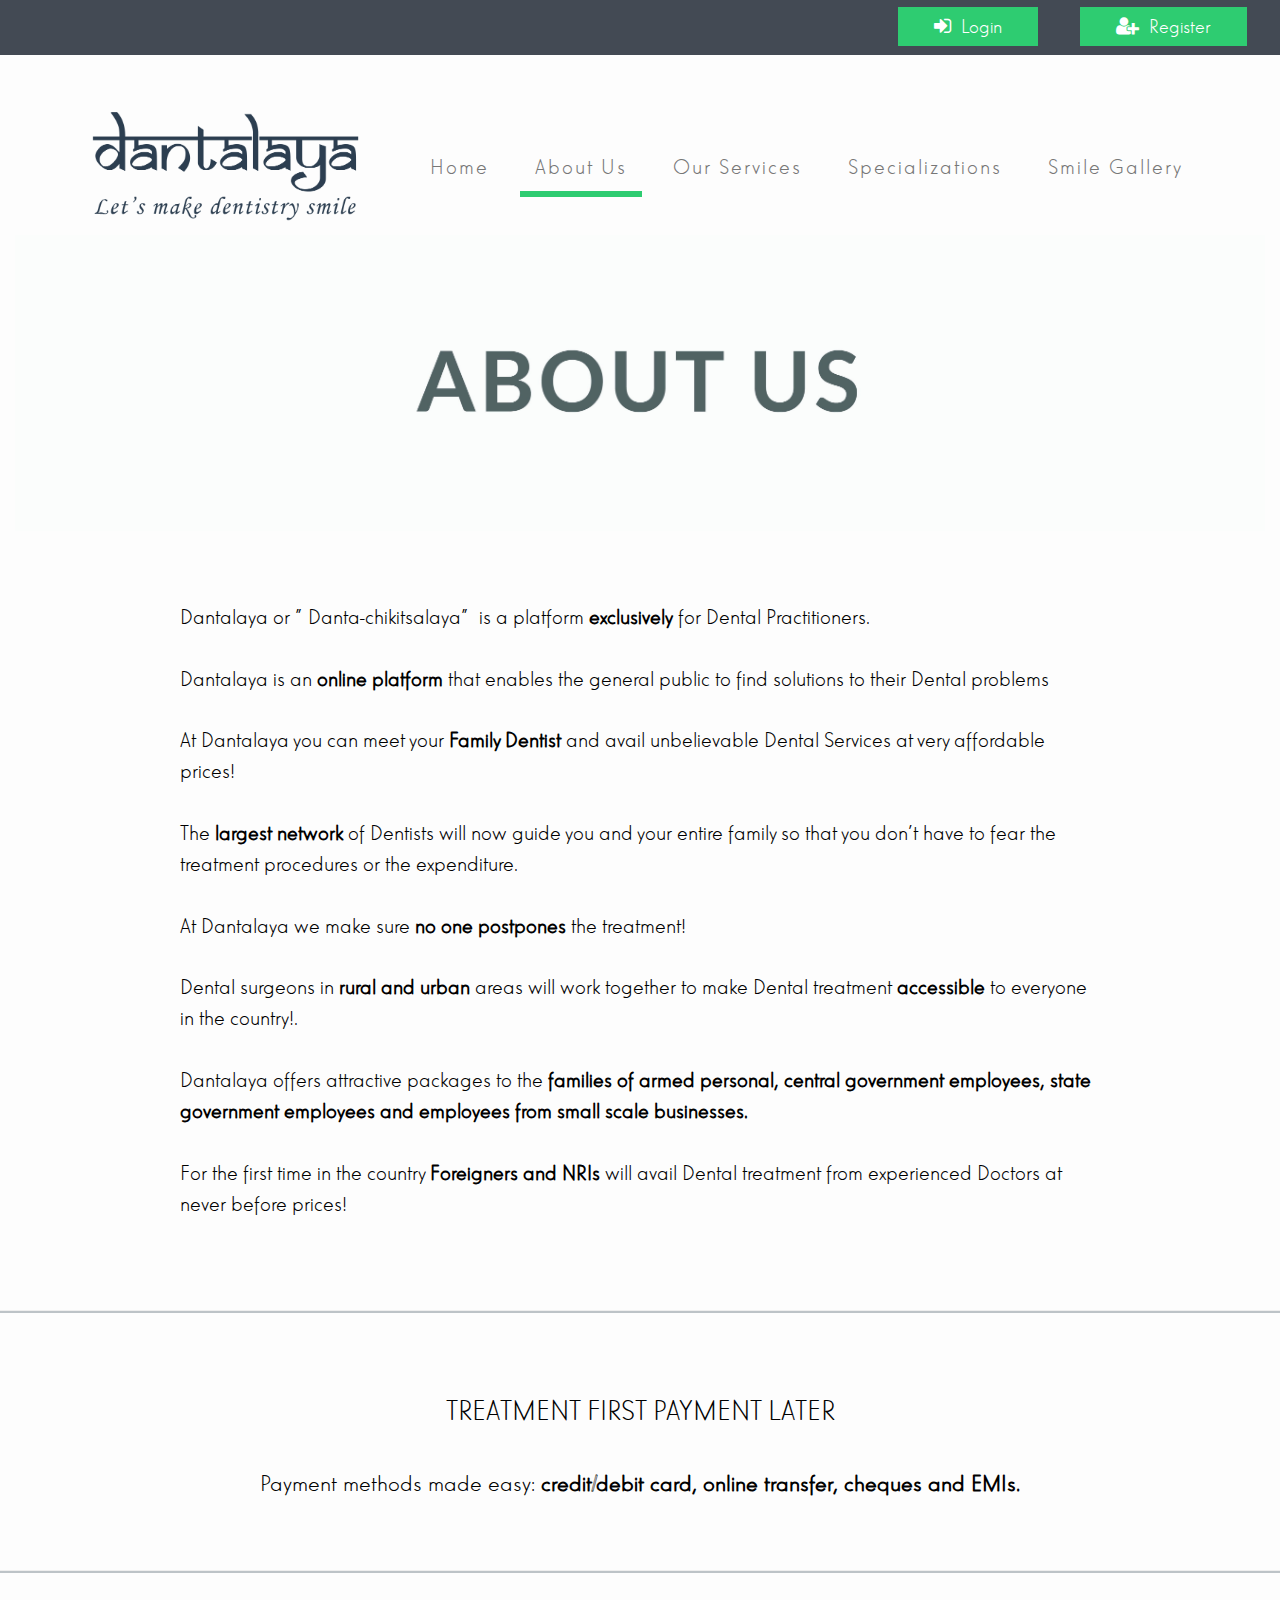
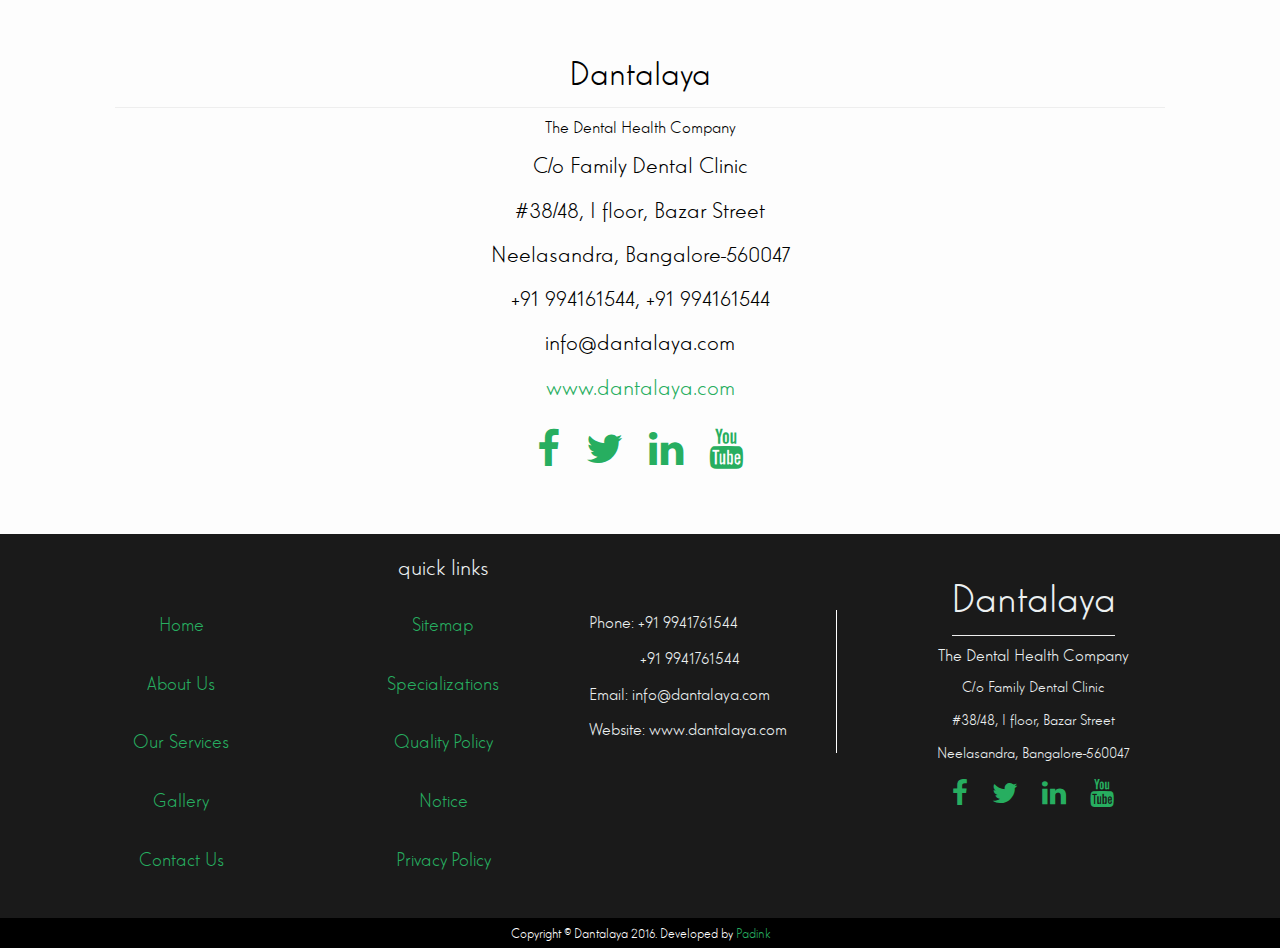
<file: about/index.html>
<!DOCTYPE html>
<html lang="en">

<head>
    <meta charset="utf-8">
    <meta http-equiv="X-UA-Compatible" content="IE=edge">
    <meta name="viewport" content="width=device-width, initial-scale=1">

    <title>About Us | Dantalaya</title>

    <link href="../css/bootstrap.min.css" rel="stylesheet">
    <link href="../css/style.css" rel="stylesheet">
    <link href="../css/font-awesome.min.css" rel="stylesheet">

    <!--[if lt IE 9]><script src="https://oss.maxcdn.com/html5shiv/3.7.2/html5shiv.min.js"></script><script src="https://oss.maxcdn.com/respond/1.4.2/respond.min.js"></script><![endif]-->

</head>

<body>

    <section>
        <div class="container-fluid dtop">
            <div class="row">
                <div class="col-md-8 drightt">
                    <p class="dtopaddr">+91 99417 61544 - info@dantalaya.com</p>
                </div>

                <div class="col-md-4">
                    <a href="../#login">
                        <div class="btn dbtn"><i class="fa fa-sign-in" aria-hidden="true"></i>  Login</div>
                    </a>
                    <a href="../register/">
                        <div class="btn  dbtn"><i class="fa fa-user-plus" aria-hidden="true"></i> Register</div>
                    </a>
                </div>
            </div>
        </div>
    </section>


    <nav class="navbar navbar-default">
        <div class="container-fluid">
            <div class="navbar-header">
                <button type="button" class="navbar-toggle collapsed" data-toggle="collapse" data-target="#bs-example-navbar-collapse-1" aria-expanded="false">
                    <span class="sr-only">Toggle navigation</span>
                    <span class="icon-bar"></span>
                    <span class="icon-bar"></span>
                    <span class="icon-bar"></span>
                </button>
                <a class="navbar-brand" href="../">
                    <div class="dimg">
                        <img src="../images/logo.png" alt="Logo" />
                    </div>
                </a>
            </div>

            <div class="collapse navbar-collapse" id="bs-example-navbar-collapse-1">
                <ul class="nav navbar-nav dnav">
                   <li class="dlogo">
                   <a class="navbar-brand" href="../">
                    <div class="dimg"><img src="../images/logo.png" alt="Logo" /></div>
                   </a></li> 
                   
                    <li class="dlifirst"><a href="../">Home</a></li>
                    <li><a href="#" class="current">About Us</a></li>
                    <li><a href="../services/">Our Services</a></li>
                    <li><a href="../specialization/">Specializations</a></li>
                    <li><a href="../gallery/">Smile Gallery</a></li>
                    <li><a href="../contact/">Contact Us</a></li>
                    <li>
                        <input tabindex="1" type="text" name="name" class="text dsearch" Placeholder="Search">
                    </li>
                </ul>
            </div>
        </div>
    </nav>




    <section>
        <div class="container-fluid">
            <div class="row">
               <div class="col-md-12">
                <img src="../images/aboutus.jpg" alt="aboutus"></div>
            </div>
        </div>
    </section>

    <section>
        <div class="container-fluid">
            <div class="row">
                <div class="col-md-12 dabt">
                <ul class="dserlileft">
                <li>Dantalaya or "Danta-chikitsalaya" is a platform <b>exclusively</b> for Dental Practitioners. </li>
                <li>Dantalaya is an <b>online platform</b> that enables the general public to find solutions to their Dental problems </li>
                <li> At Dantalaya you can meet your <b>Family Dentist</b> and avail unbelievable Dental Services at very affordable prices!</li>
                <li>The <b>largest network</b> of Dentists will now guide you and your entire family so that you don't have to fear the treatment procedures or the expenditure.</li>
                <li> At Dantalaya we make sure <b>no one postpones</b> the treatment!</li>
                <li>Dental surgeons in <b>rural and urban</b> areas will work together to make Dental treatment <b>accessible</b> to everyone in the country!.</li>
                <li> Dantalaya offers attractive packages to the <b>families of armed personal, central government employees, state government employees and employees from small scale businesses.</b></li>
                <li> For the first time in the country <b>Foreigners and NRIs</b> will avail Dental treatment from experienced Doctors at never before prices!</li>


                </ul>
                </div>
            </div>
        </div>
        <hr class="dabthr">
        <div class="container-fluid">
            <div class="row">
                <div class="col-md-12 dabt">

                    <h2> TREATMENT FIRST PAYMENT LATER</h2>

                    <p class="dabtpad">
                    <center>
                    
                     Payment methods made easy: <b>credit/debit card, online transfer, cheques and EMIs.</b> 
                    
                    </center>

                        <!-- The Mission is to improve patients lives by reducing the harm caused by oral diseases-many of which are entirely preventable and providing Treatment at affordable prices. Great oral health is an essential part of a healthy lifestyle. Our individual Dental EMI plans can help you maximize your oral health without worrying about any painful procedures &amp; Treatment Cost. -->
                    </p>


                </div>
            </div>
        </div>
        <hr class="dabthr">
        <div class="container-fluid">
            <div class="row">
                <div class="col-md-12">

<!--                    <h2 class="dabthead">Contact Dantalaya</h2>-->

                    <div class="row dconpad">
                        <div class="col-md-12 dcon">
                            <h1>Dantalaya</h1>
                            <hr class="dfothr">
                            <h4>The Dental Health Company</h4>
                            <p>C/o Family Dental Clinic</p>
                            <p>#38/48, I floor, Bazar Street</p>
                            <p>Neelasandra, Bangalore-560047 </p>
                            <p>+91 994161544, +91 994161544</p>
                            <p>info@dantalaya.com</p>
                            <p><a href="#">www.dantalaya.com</a></p>
                <p>
                     <a href="#"><i class="fa fa-facebook" aria-hidden="true"></i></a>
                     <a href="#"><i class="fa fa-twitter" aria-hidden="true"></i></i></a>
                     <a href="#"><i class="fa fa-linkedin" aria-hidden="true"></i></i></a>
                     <a href="#"><i class="fa fa-youtube" aria-hidden="true"></i></i></a> 
                </p>
                       
                        </div>
<!--
                        <div class="col-md-5">
                            <img src="../images/MapEmbedNEWMaps.jpg" alt="">
                        </div>
-->
                    </div>


                </div>
            </div>
        </div>
    </section>



    <!--    Footer-->

    <footer>
        <div class="container-fluid ">
            <div class="row dfoot dpad">
                <div class="col-md-8 dquick">
                    <h3>quick links</h3>

                    <div class="row">

                        <div class="col-md-4">
                            <ul class="dqli">
                                <li><a href="#">Home</a></li>
                                <li><a href="../about/">About Us</a></li>
                                <li><a href="../services/">Our Services</a></li>
                                <li><a href="../gallery/">Gallery</a></li>
                                <li><a href="../contact/">Contact Us</a></li>
                            </ul>
                        </div>

                        <div class="col-md-4">
                            <ul class="dqli">
                                <li><a href="#">Sitemap</a></li>
                                <li><a href="#">Specializations</a></li>
                                <li><a href="#">Quality Policy</a></li>
                                <li><a href="#">Notice</a></li>
                                <li><a href="#">Privacy Policy</a></li>
                            </ul>
                        </div>

                        <div class="col-md-4 dprac">
                            <p>Phone: +91 9941761544</p>
                            <p class="dindent">+91 9941761544</p>
                            <p>Email: info@dantalaya.com</p>
                            <p>Website: www.dantalaya.com</p>
                        </div>
                    </div>
                </div>

                <div class="col-md-4 dlast">
                    <h1>Dantalaya</h1>
                    <hr class="dfothr">
                    <h4>The Dental Health Company</h4>
                    <p>C/o Family Dental Clinic</p>
                    <p>#38/48, I floor, Bazar Street</p>
                    <p>Neelasandra, Bangalore-560047 </p>
                    <p>
                     <a href="#"><i class="fa fa-facebook" aria-hidden="true"></i></a>
                     <a href="#"><i class="fa fa-twitter" aria-hidden="true"></i></i></a>
                     <a href="#"><i class="fa fa-linkedin" aria-hidden="true"></i></i></a>
                     <a href="#"><i class="fa fa-youtube" aria-hidden="true"></i></i></a> 
                </p>
                </div>
            </div>
            <div class="row dcopy">
                <div class="col-md-12">
                    <p>Copyright © Dantalaya 2016. Developed by <a href="#">Padink</a></p>
                </div>
            </div>
        </div>
    </footer>



    <script src="../js/jquery.min.js"></script>
    <script src="../js/bootstrap.min.js"></script>

</body>

</html>
</file>
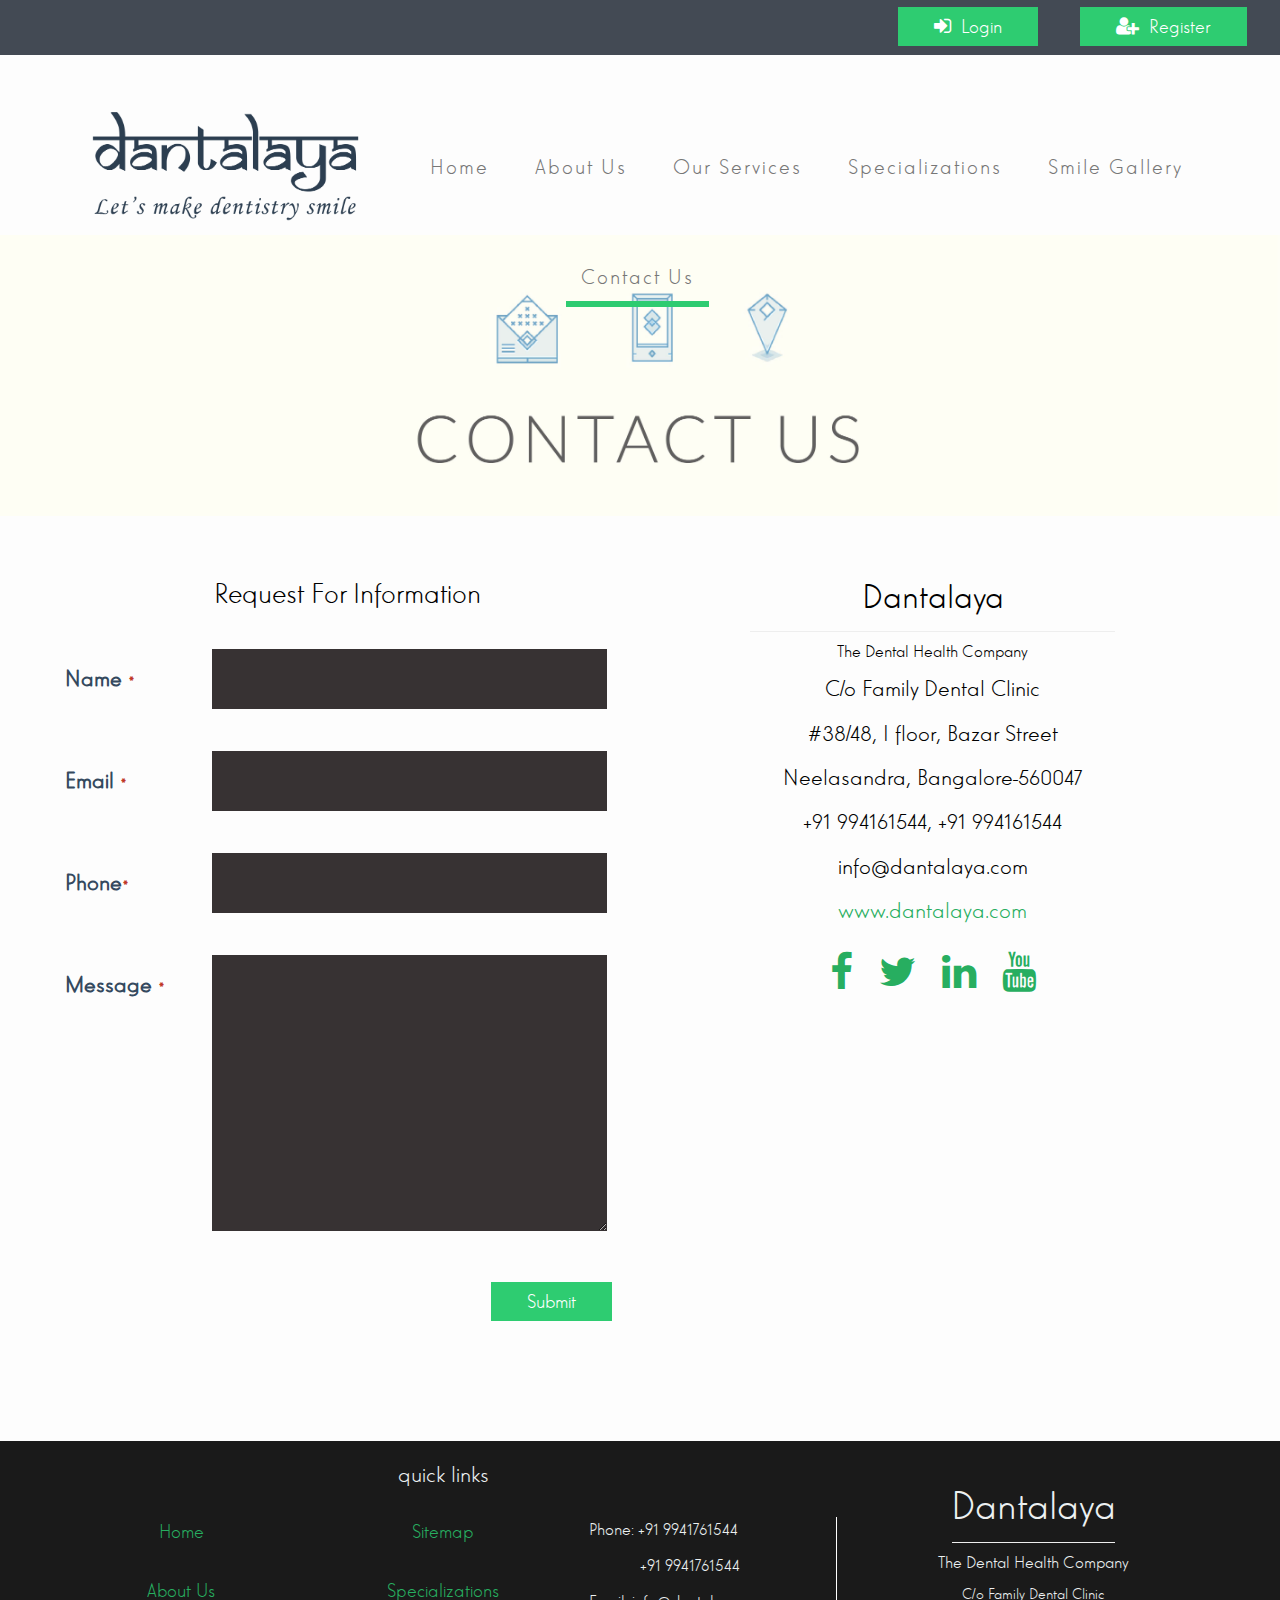
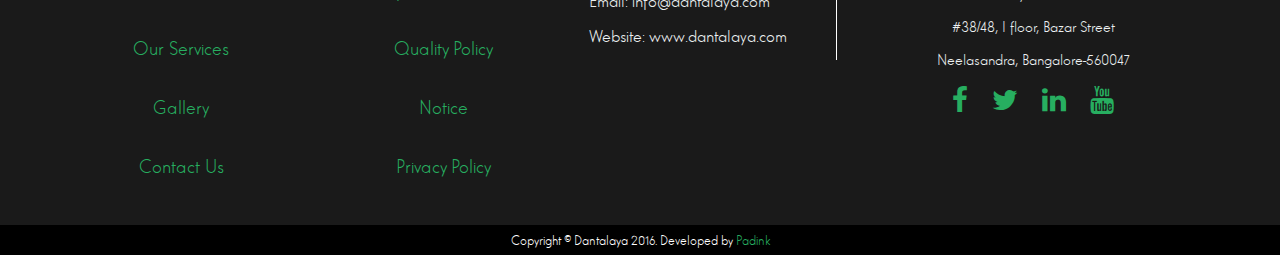
<file: contact/index.html>
<!DOCTYPE html>
<html lang="en">

<head>
    <meta charset="utf-8">
    <meta http-equiv="X-UA-Compatible" content="IE=edge">
    <meta name="viewport" content="width=device-width, initial-scale=1">

    <title>Contact Us | Dantalaya</title>

    <link href="../css/bootstrap.min.css" rel="stylesheet">
    <link href="../css/style.css" rel="stylesheet">
    <link href="../css/font-awesome.min.css" rel="stylesheet">

    <!--[if lt IE 9]><script src="https://oss.maxcdn.com/html5shiv/3.7.2/html5shiv.min.js"></script><script src="https://oss.maxcdn.com/respond/1.4.2/respond.min.js"></script><![endif]-->

</head>

<body>

    <section>
        <div class="container-fluid dtop">
            <div class="row">
                <div class="col-md-8 drightt">
                    <p class="dtopaddr">+91 99417 61544 - info@dantalaya.com</p>
                </div>

                <div class="col-md-4">
                    <a href="../#login">
                        <div class="btn dbtn"><i class="fa fa-sign-in" aria-hidden="true"></i>  Login</div>
                    </a>
                    <a href="../register/">
                        <div class="btn  dbtn"><i class="fa fa-user-plus" aria-hidden="true"></i> Register</div>
                    </a>
                </div>
            </div>
        </div>
    </section>

    <nav class="navbar navbar-default">
        <div class="container-fluid">
            <div class="navbar-header">
                <button type="button" class="navbar-toggle collapsed" data-toggle="collapse" data-target="#bs-example-navbar-collapse-1" aria-expanded="false">
                    <span class="sr-only">Toggle navigation</span>
                    <span class="icon-bar"></span>
                    <span class="icon-bar"></span>
                    <span class="icon-bar"></span>
                </button>
                <a class="navbar-brand" href="../">
                    <div class="dimg">
                        <img src="../images/logo.png" alt="Logo" />
                    </div>
                </a>
            </div>

            <div class="collapse navbar-collapse" id="bs-example-navbar-collapse-1">
                <ul class="nav navbar-nav dnav">
                   <li class="dlogo">
                   <a class="navbar-brand" href="../">
                    <div class="dimg"><img src="../images/logo.png" alt="Logo" /></div>
                   </a></li> 
                    <li class="dlifirst"><a href="../">Home</a></li>
                    <li><a href="../about/">About Us</a></li>
                    <li><a href="../services/">Our Services</a></li>
                    <li><a href="../specialization/">Specializations</a></li>
                    <li><a href="../gallery/">Smile Gallery</a></li>
                    <li><a href="#" class="current">Contact Us</a></li>
                    <li>
                        <input tabindex="1" type="text" name="name" class="text dsearch" Placeholder="Search">
                    </li>
                </ul>
            </div>
        </div>
    </nav>
    <section>
        <div class="container-fluid">
            <div class="row">
                <img src="../images/contact.jpg" alt="gallery">
            </div>
        </div>
    </section>

    <section id="contact">

        <div class="container">
            <div class="row">
                <div class="col-md-6 dabtc">
                   <h2>Request For Information</h2>
                    <form action="" method="post" id="contactForm" name="contactForm">
                        <fieldset>
               
                                    <div>
                                        <label for="contactName">Name <span class="required">*</span></label>
                                        <input type="text" value="" size="35" id="contactName" name="contactName">
                                    </div>

                                    <div>
                                        <label for="contactEmail">Email <span class="required">*</span></label>
                                        <input type="text" value="" size="35" id="contactEmail" name="contactEmail" autofill-prediction="EMAIL_ADDRESS">
                                    </div>

                                    <div>
                                        <label for="contactSubject">Phone<span class="required">*</span></label>
                                        <input type="number" value="" size="35" id="contactSubject" name="contactSubject" autofill-prediction="UNKNOWN_TYPE">
                                    </div>
                                    
                                    <div>
                                        <label for="contactMessage">Message <span class="required">*</span></label>
                                        <textarea cols="40" rows="10" id="contactMessage" name="contactMessage"></textarea>
                                    </div>


                                    <div class="btn dbtn dbtnc pull-right">Submit</div>
                        </fieldset>
                    </form>
                </div>
                
                <div class="col-md-6 dabtc">

<!--                    <h2>Contact Dantalaya</h2>-->

                    <div class="row">
                        <div class="col-md-12 dcon">
                            <h1>Dantalaya</h1>
                            <hr class="dfothr">
                            <h4>The Dental Health Company</h4>
                            <p>C/o Family Dental Clinic</p>
                            <p>#38/48, I floor, Bazar Street</p>
                            <p>Neelasandra, Bangalore-560047 </p>
<p>+91 994161544, +91 994161544</p>
                            <p>info@dantalaya.com</p>
                            <p><a href="#">www.dantalaya.com</a></p>
                <p>
                     <a href="#"><i class="fa fa-facebook" aria-hidden="true"></i></a>
                     <a href="#"><i class="fa fa-twitter" aria-hidden="true"></i></i></a>
                     <a href="#"><i class="fa fa-linkedin" aria-hidden="true"></i></i></a>
                     <a href="#"><i class="fa fa-youtube" aria-hidden="true"></i></i></a> 
                </p>
                        </div>
<!--
                        <div class="col-md-5 dcon">
                            <img src="../images/MapEmbedNEWMaps.jpg" alt="">
                        </div>
-->
                    </div>


                </div>
     
            </div>
        </div>



    </section>



    <!--    Footer-->

    <footer>
        <div class="container-fluid ">
            <div class="row dfoot dpad">
                <div class="col-md-8 dquick">
                    <h3>quick links</h3>

                    <div class="row">

                        <div class="col-md-4">
                            <ul class="dqli">
                                <li><a href="#">Home</a></li>
                                <li><a href="../about/">About Us</a></li>
                                <li><a href="../services/">Our Services</a></li>
                                <li><a href="../gallery/">Gallery</a></li>
                                <li><a href="../contact/">Contact Us</a></li>
                            </ul>
                        </div>

                        <div class="col-md-4">
                            <ul class="dqli">
                                <li><a href="#">Sitemap</a></li>
                                <li><a href="#">Specializations</a></li>
                                <li><a href="#">Quality Policy</a></li>
                                <li><a href="#">Notice</a></li>
                                <li><a href="#">Privacy Policy</a></li>
                            </ul>
                        </div>

                        <div class="col-md-4 dprac">
                            <p>Phone: +91 9941761544</p>
                            <p class="dindent">+91 9941761544</p>
                            <p>Email: info@dantalaya.com</p>
                            <p>Website: www.dantalaya.com</p>
                        </div>
                    </div>
                </div>

                <div class="col-md-4 dlast">
                    <h1>Dantalaya</h1>
                    <hr class="dfothr">
                    <h4>The Dental Health Company</h4>
                    <p>C/o Family Dental Clinic</p>
                    <p>#38/48, I floor, Bazar Street</p>
                    <p>Neelasandra, Bangalore-560047 </p>
                    <p>
                     <a href="#"><i class="fa fa-facebook" aria-hidden="true"></i></a>
                     <a href="#"><i class="fa fa-twitter" aria-hidden="true"></i></i></a>
                     <a href="#"><i class="fa fa-linkedin" aria-hidden="true"></i></i></a>
                     <a href="#"><i class="fa fa-youtube" aria-hidden="true"></i></i></a> 
                </p>
                </div>
            </div>
            <div class="row dcopy">
                <div class="col-md-12">
                    <p>Copyright © Dantalaya 2016. Developed by <a href="#">Padink</a></p>
                </div>
            </div>
        </div>
    </footer>


    <script src="../js/jquery.min.js"></script>
    <script src="../js/bootstrap.min.js"></script>

</body>

</html>
</file>
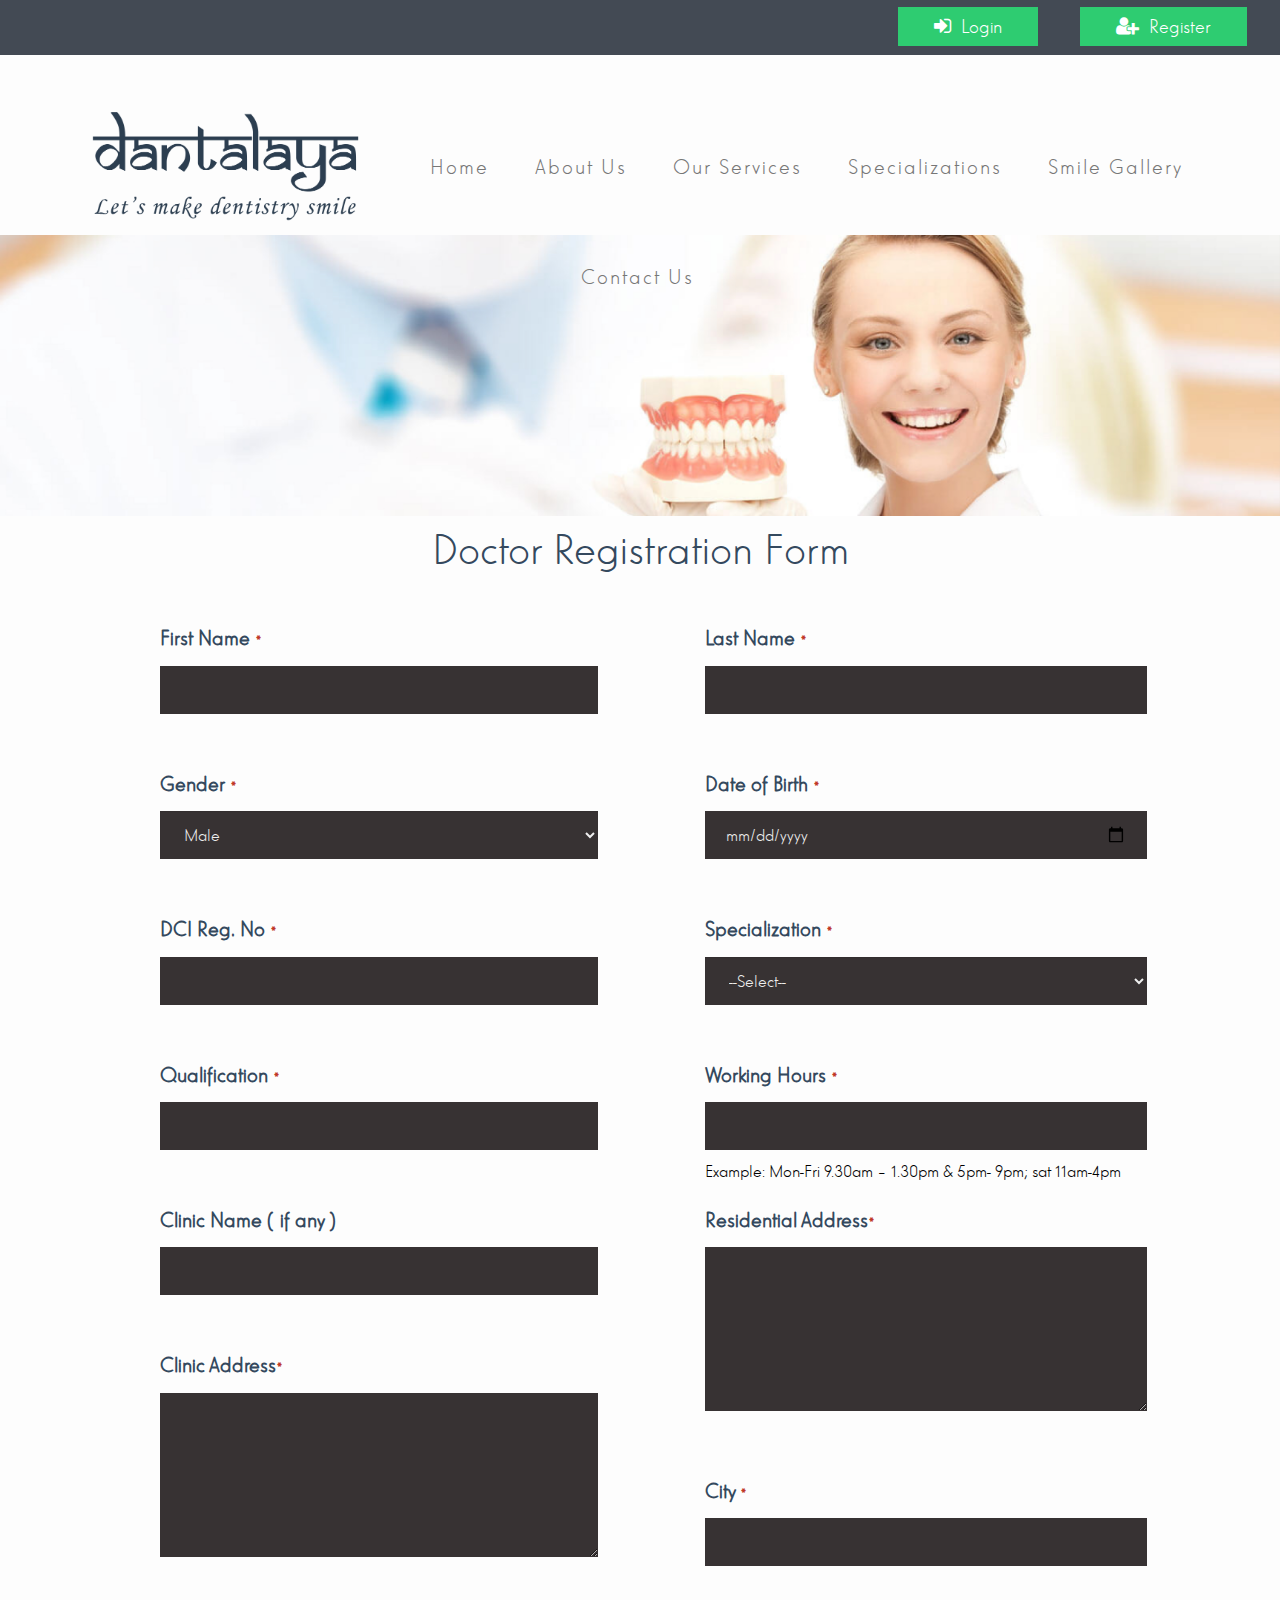
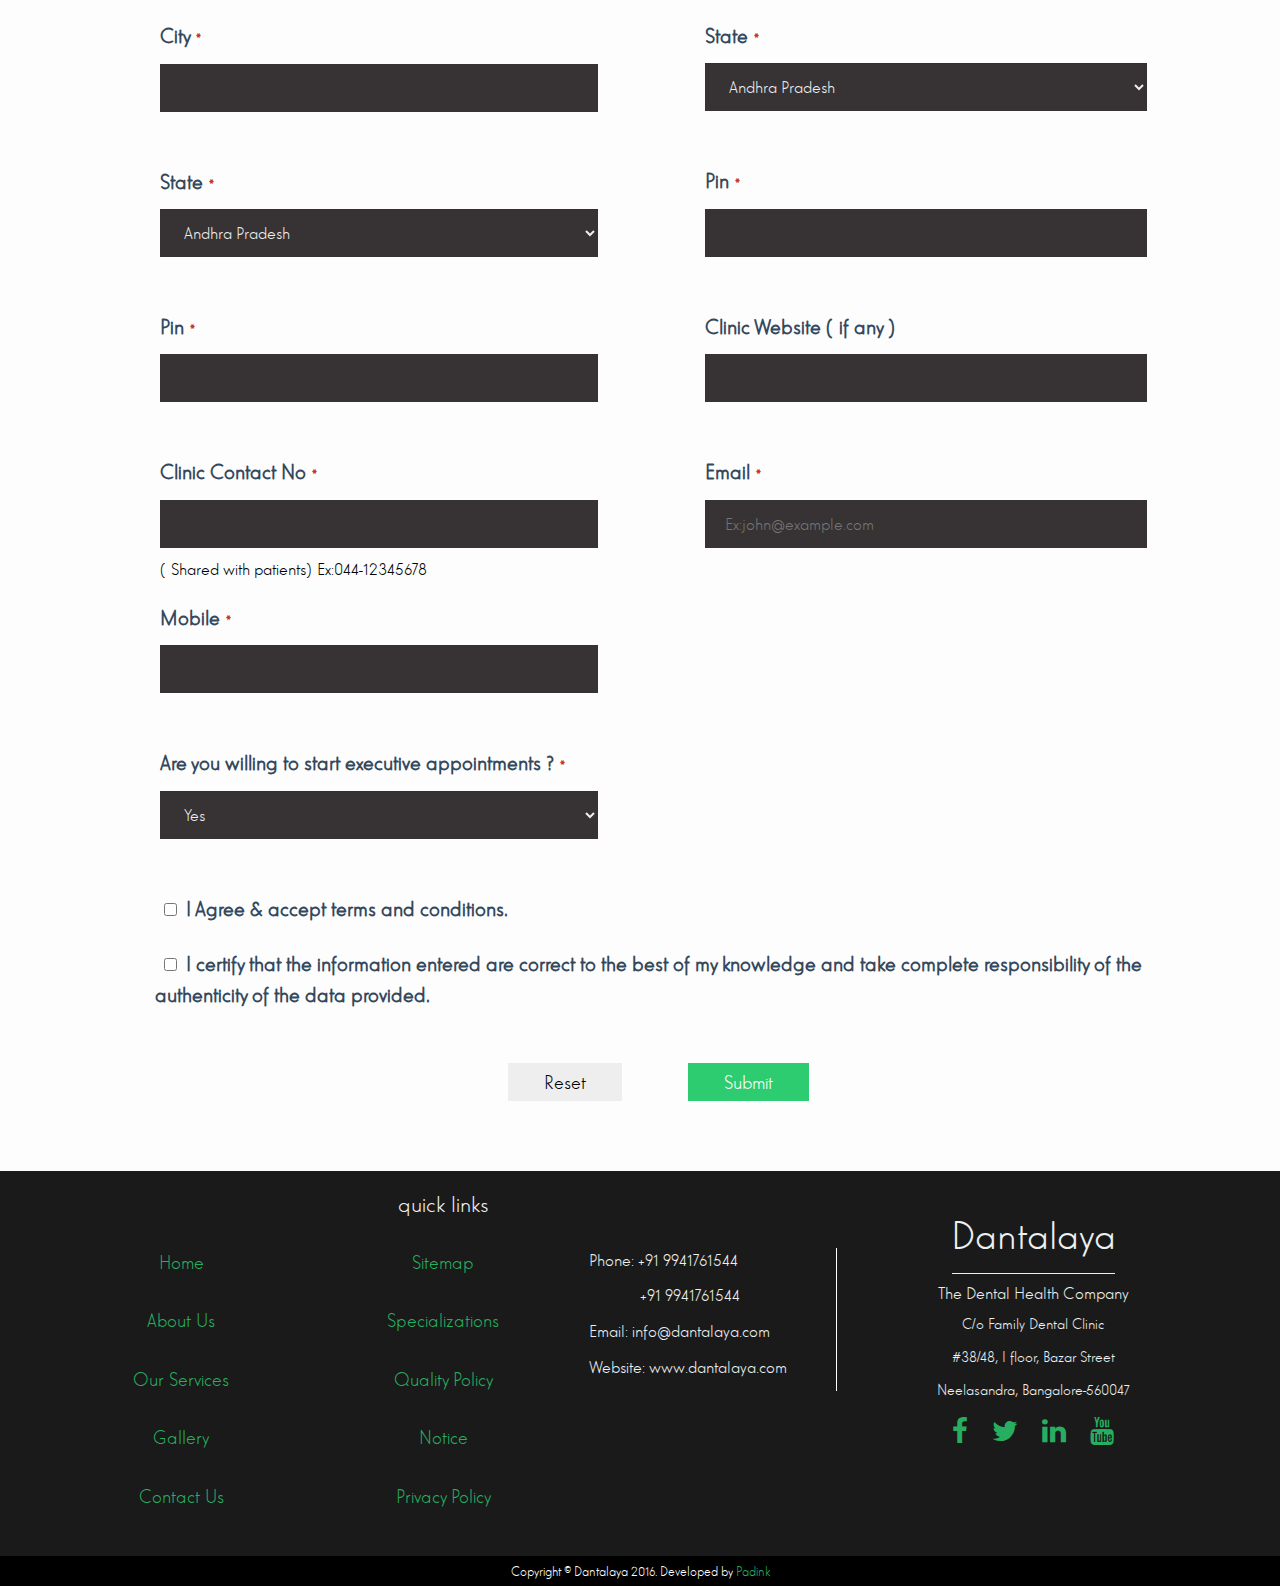
<file: doctorregister/index.html>
<!DOCTYPE html>
<html lang="en">
  <head>
    <meta charset="utf-8">
    <meta http-equiv="X-UA-Compatible" content="IE=edge">
    <meta name="viewport" content="width=device-width, initial-scale=1">
    
    <title>Registration | Dantalaya</title>

    <link href="../css/bootstrap.min.css" rel="stylesheet">
    <link href="../css/style.css" rel="stylesheet">
    <link href="../css/font-awesome.min.css" rel="stylesheet">

 <!--[if lt IE 9]><script src="https://oss.maxcdn.com/html5shiv/3.7.2/html5shiv.min.js"></script><script src="https://oss.maxcdn.com/respond/1.4.2/respond.min.js"></script><![endif]-->
 
  </head>
  <body>
  
  <section>
      <div class="container-fluid dtop">
         <div class="row">
         <div class="col-md-8 drightt">
<p class="dtopaddr">+91 99417 61544  -  info@dantalaya.com</p>
         </div>
        
          <div class="col-md-4">
        <a href="../#login"><div class="btn dbtn"><i class="fa fa-sign-in" aria-hidden="true"></i>  Login</div></a>
        <a href="../register/"><div class="btn  dbtn"><i class="fa fa-user-plus" aria-hidden="true"></i> Register</div></a>
             </div>
          </div>
      </div>
  </section>
   
   <nav class="navbar navbar-default">
  <div class="container-fluid">
    <div class="navbar-header">
      <button type="button" class="navbar-toggle collapsed" data-toggle="collapse" data-target="#bs-example-navbar-collapse-1" aria-expanded="false">
        <span class="sr-only">Toggle navigation</span>
        <span class="icon-bar"></span>
        <span class="icon-bar"></span>
        <span class="icon-bar"></span>
      </button>
      <a class="navbar-brand" href="../">
        <div class="dimg">
            <img src="../images/logo.png" alt="Logo" />
            </div>
      </a>
    </div>

    <div class="collapse navbar-collapse" id="bs-example-navbar-collapse-1">
      <ul class="nav navbar-nav dnav">
      <li class="dlogo">
                   <a class="navbar-brand" href="../">
                    <div class="dimg"><img src="../images/logo.png" alt="Logo" /></div>
                   </a></li> 
       <li class="dlifirst"><a href="../">Home</a></li>
            <li><a href="../about/">About Us</a></li>
            <li><a href="../services/">Our Services</a></li>
            <li><a href="../specialization/">Specializations</a></li>
            <li><a href="../gallery/" >Smile Gallery</a></li>
            <li><a href="../contact/">Contact Us</a></li>
            <li>
        <input tabindex="1" type="text" name="name" class="text dsearch" Placeholder="Search" >  
            </li></ul>
    </div>
  </div>
</nav>  
<section>
    <div class="container-fluid">
    <div class="row">
    <img src="../images/22.jpg" alt="gallery">
    </div>
    </div>
</section>
   <section id="dpreg">
   
        <div class="container-fluid">
        <div class="row">
        <div class="col-md-12">

        <p class="dserhead">Doctor Registration Form</p>

        <div class="container dreggrid">
        <div class="row">
        <div class="col-md-12">
        <form action="#" method="post" id="contactForm" name="contactForm" onsubmit="return DoctorValidate()">
        <fieldset>
          
          
           <div class="row">
           
           
            <div class="col-md-6 dregpad">
                 
                  <div>
               <label for="contactName">First Name <span class="required">*</span><div id="fname_error" class="val_error"></div></label>
               <input type="text" value="" size="35" id="contactName" name="contactName" title="overall type: NAME_FULL
    server type: NAME_FULL
    heuristic type: NAME_FULL
    label: Name *
    parseable name: contactName
    field signature: 3196301078
    form signature: 17693863561870007841" autofill-prediction="NAME_FULL">
    
    </div>
    <div>
    <label for="gender">Gender <span class="required">*</span></label>
    <select class="form-control"  id="gender" name="gender" >
    <option>Male</option>
    <option>Female</option>
    <option>Other</option>
    </select>
    </div>
       
    <div>
    <label for="dci">DCI Reg. No <span class="required">*</span><div id="dci_error" class="val_error"></div> </label>
    <input type="text" value="" size="35" id="dci" name="dci">
    </div> 
                 
    <div>
    <label for="qual">Qualification <span class="required">*</span><div id="qual_error" class="val_error"></div></label>
    <input type="text" value="" size="35" id="qual" name="qual">
    </div>
    <div>
    <label for="cname">Clinic Name (if any ) </label>
    <input type="text" value="" size="35" id="cname" name="cname">
    </div>
    <div>
    <label for="clinic">Clinic Address<span class="required">*</span><div id="claddr_error" class="val_error"></div></label>
    <textarea cols="40" rows="6" id="clinic" name="clinic"></textarea>
    </div>
    <div>
    <label for="City">City <span class="required">*</span><div id="city_error" class="val_error"></div></label>
    <input type="text" value="" size="35" id="City" name="City">
    </div>
    <div>
    <label for="state">State <span class="required">*</span></label>
    <select class="form-control" id="state" name="state">
    <option value="">Andhra Pradesh</option>
    <option value="">Arunachal Pradesh</option>
    <option value="">Assam</option>
    <option value="">Bihar</option>
    <option value="">Chhattisgarh</option>
    <option value="">New Delhi</option>
    <option value="">Goa</option>
    <option value="">Gujarat</option>
    <option value="">Haryana</option>
    <option value="">Himachal Pradesh</option>
    <option value="">Jammu and Kashmir</option>
    <option value="">Jharkhand</option>
    <option value="">Karnataka</option>
    <option value="">Kerala</option>
    <option value="">Madhya Pradesh</option>
    <option value="">Maharashtra</option>
    <option value="">Manipur</option>
    <option value="">Meghalaya</option>
    <option value="">Mizoram</option>
    <option value="">Nagaland</option>
    <option value="">Puducherry</option>
    <option value="">Punjab</option>
    <option value="">Rajasthan</option>
    <option value="">Sikkim</option>
    <option value="">Tamil Nadu</option>
    <option value="">Telangana</option>
    <option value="">Tripura</option>
    <option value="">Uttar Pradesh</option>
    <option value="">Uttarakhand</option>
    <option value="">West Bengal</option>
    </select>
    </div>
    <div>
    <label for="pin">Pin <span class="required">*</span><div id="pin_error" class="val_error"></div></label>
    <input type="number" value="" size="35" id="pin" name="pin">
    </div>
    <div>
    <label for="cmobile">Clinic Contact No <span class="required">*</span><div id="cmobile_error" class="val_error"></div></label>
    <input type="text" value="" size="35" id="cmobile" name="cmobile">
    <h4 class="dregsmall">(Shared with patients)Ex:044-12345678</h4>
    </div>
    <div>
    <label for="mobile">Mobile <span class="required">*</span><div id="mobileno_error" class="val_error"></div></label>
    <input type="text" value="" size="35" id="mobile" name="mobile">
    </div>
    <div>
    <label for="app">Are you willing to start executive appointments ? <span class="required">*</span></label>
    <select class="form-control" id="app" name="app">
    <option value="Yes">Yes</option>
    <option value="No">No</option>
    </select>
    </div>
    </div>
    
    <div class="col-md-6">

    <div>
    <label for="lastName">Last Name <span class="required">*</span><div id="lname_error" class="val_error"></div></label>
    <input type="text" value="" size="35" id="lastName" name="lastName" title="overall type: NAME_FULL
    server type: NAME_FULL
    heuristic type: NAME_FULL
    label: Name *
    parseable name: contactName
    field signature: 3196301078
    form signature: 17693863561870007841" autofill-prediction="NAME_FULL">

    </div>


    <div>
    <label for="date">Date of Birth <span class="required">*</span><div id="dob_error" class="val_error"></div></label>
    <input type="date" value="" size="35" id="date" name="date" title="overall type: NAME_FULL
    server type: NAME_FULL
    heuristic type: NAME_FULL
    label: Name *
    parseable name: contactName
    field signature: 3196301078
    form signature: 17693863561870007841" autofill-prediction="NAME_FULL">

    </div>
    <div>
    <label for="spc">Specialization <span class="required">*</span><div id="spc_error" class="val_error"></div></label>
    <select class="form-control" id="spc" name="spc">
    <option value="">--Select--</option>
    <option>Special 2</option>
    <option>Special 3</option>
    </select>
    </div>
    <div>
    <label for="hours">Working Hours <span class="required">*</span><div id="hours_error" class="val_error"></div></label>
    <input type="text" value="" size="35" id="hours" name="hours">
    <h4 class="dregsmall">Example: Mon-Fri 9.30am – 1.30pm &amp; 5pm- 9pm; sat 11am-4pm</h4>
    </div>
    <div>
    <label for="residential">Residential Address<span class="required">*</span><div id="addr_error" class="val_error"></div></label>
    <textarea cols="40" rows="6" id="residential" name="residential"></textarea>
    </div>
    <div>
    <label for="City1">City <span class="required">*</span><div id="city1_error" class="val_error"></div></label>
    <input type="text" value="" size="35" id="City1" name="City1">
    </div>
    <div>
    <label for="state1">State <span class="required">*</span></label>
    <select class="form-control" id="state1" name="state1">
    <option value="">Andhra Pradesh</option>
    <option value="">Arunachal Pradesh</option>
    <option value="">Assam</option>
    <option value="">Bihar</option>
    <option value="">Chhattisgarh</option>
    <option value="">New Delhi</option>
    <option value="">Goa</option>
    <option value="">Gujarat</option>
    <option value="">Haryana</option>
    <option value="">Himachal Pradesh</option>
    <option value="">Jammu and Kashmir</option>
    <option value="">Jharkhand</option>
    <option value="">Karnataka</option>
    <option value="">Kerala</option>
    <option value="">Madhya Pradesh</option>
    <option value="">Maharashtra</option>
    <option value="">Manipur</option>
    <option value="">Meghalaya</option>
    <option value="">Mizoram</option>
    <option value="">Nagaland</option>
    <option value="">Puducherry</option>
    <option value="">Punjab</option>
    <option value="">Rajasthan</option>
    <option value="">Sikkim</option>
    <option value="">Tamil Nadu</option>
    <option value="">Telangana</option>
    <option value="">Tripura</option>
    <option value="">Uttar Pradesh</option>
    <option value="">Uttarakhand</option>
    <option value="">West Bengal</option>
    </select>
    </div>
    <div>
    <label for="pin1">Pin <span class="required">*</span><div id="pin1_error" class="val_error"></div></label>
    <input type="number" value="" size="35" id="pin1" name="pin1">
    </div>

    <div>
    <label for="cmobile">Clinic Website (if any )<div id="cmobile1_error" class="val_error"></div> </label>
    <input type="text" value="" size="35" id="cmobile1" name="cmobile1">
    </div>

    <div>
    <label for="mobile">Email <span class="required">*</span><div id="email_error" class="val_error"></div></label>
    <input type="text" value="" size="35" id="email" name="email" placeholder="Ex:john@example.com">
    </div>



    </div>
    </div>                                                       
                                                             
     <div class="row">
         
         <div class="col-md-12">
             <div class="dacc"><label><input type="checkbox" required><span class="lever"></span>I Agree &amp; accept terms and conditions.</label></div>
         </div>
            <div class="col-md-12">
             <div class="dacc"><label><input type="checkbox" required><span class="lever"></span>I certify that the information entered are correct to the best of my knowledge and take complete
responsibility of the authenticity of the data provided.</label></div>
         </div>
         
     </div>                                                         
                                        
                                                              
                  
    <div class="row dsub">
    <div class="col-md-12">
    <div class="dgal">
    <div class="col-md-6">
    <a href="#"><div class="btn dbtn pull-right ddis">Reset</div></a>
    </div>

    <div class="col-md-6">
        <button type="submit" class="btn dbtn pull-left" >Submit</button> </div>
    </div>       
    </div>
        </div>
        
        
            
            </fieldset>
            </form>
            </div>
            </div>
            </div>
            </div>
            </div>
            </div>
   
   </section>
    
<!--    Footer-->
    
<footer>
        <div class="container-fluid ">
            <div class="row dfoot dpad">
                <div class="col-md-8 dquick">
                    <h3>quick links</h3>
                    
                    <div class="row">
                       
                        <div class="col-md-4">
                            <ul class="dqli">
                                <li><a href="#">Home</a></li>
                                <li><a href="../about/">About Us</a></li>
                                <li><a href="../services/">Our Services</a></li>
                                <li><a href="../gallery/">Gallery</a></li>
                                <li><a href="../contact/">Contact Us</a></li>
                            </ul>
                        </div>
                        
                        <div class="col-md-4">
                            <ul class="dqli">
                                <li><a href="#">Sitemap</a></li>
                                <li><a href="#">Specializations</a></li>
                                <li><a href="#">Quality Policy</a></li>
                                <li><a href="#">Notice</a></li>
                                <li><a href="#">Privacy Policy</a></li>
                            </ul>
                        </div>
                           
                        <div class="col-md-4 dprac">
                            <p>Phone: +91 9941761544</p>
                            <p class="dindent">+91 9941761544</p>
                            <p>Email: info@dantalaya.com</p>
                            <p>Website: www.dantalaya.com</p>
                        </div>
                    </div>
                </div>
                
                <div class="col-md-4 dlast">
                    <h1>Dantalaya</h1>
                    <hr class="dfothr">
                    <h4>The Dental Health Company</h4>
                    <p>C/o Family Dental Clinic</p>
                    <p>#38/48, I floor, Bazar Street</p>
                    <p>Neelasandra, Bangalore-560047 </p>
                    <p>
                     <a href="#"><i class="fa fa-facebook" aria-hidden="true"></i></a>
                     <a href="#"><i class="fa fa-twitter" aria-hidden="true"></i></a>
                     <a href="#"><i class="fa fa-linkedin" aria-hidden="true"></i></a>
                     <a href="#"><i class="fa fa-youtube" aria-hidden="true"></i></a> 
                </p></div>
            </div>
            <div class="row dcopy">
                <div class="col-md-12">
                    <p>Copyright © Dantalaya 2016. Developed by <a href="#">Padink</a></p>
                </div>
            </div>
        </div>
    </footer>

    
   
 
    <script src="../js/doctorvalidate.js"></script>
    <script src="../js/jquery.min.js"></script>
    <script src="../js/bootstrap.min.js"></script>

  </body>
</html>
</file>
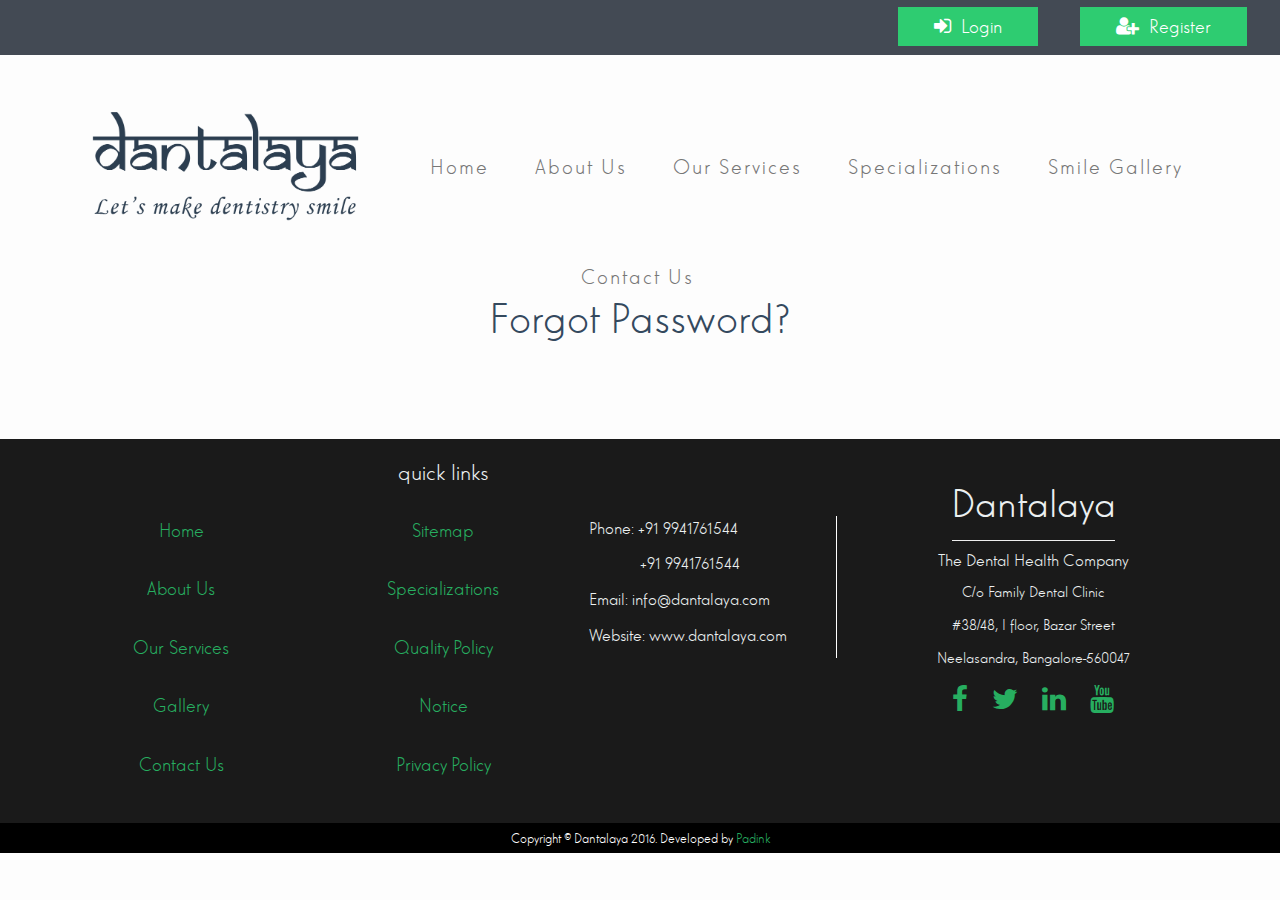
<file: forgotpass/index.html>
<!DOCTYPE html>
<html lang="en">
  <head>
    <meta charset="utf-8">
    <meta http-equiv="X-UA-Compatible" content="IE=edge">
    <meta name="viewport" content="width=device-width, initial-scale=1">
    
    <title>Forgot Password? | Dantalaya</title>

    <link href="../css/bootstrap.min.css" rel="stylesheet">
    <link href="../css/style.css" rel="stylesheet">
    <link href="../css/font-awesome.min.css" rel="stylesheet">

 <!--[if lt IE 9]><script src="https://oss.maxcdn.com/html5shiv/3.7.2/html5shiv.min.js"></script><script src="https://oss.maxcdn.com/respond/1.4.2/respond.min.js"></script><![endif]-->
 
  </head>
  <body>
  
<section>
      <div class="container-fluid dtop">
         <div class="row">
         <div class="col-md-8 drightt">
<p class="dtopaddr">+91 99417 61544  -  info@dantalaya.com</p>
         </div>
        
          <div class="col-md-4">
        <a href="../#login"><div class="btn dbtn"><i class="fa fa-sign-in" aria-hidden="true"></i>  Login</div></a>
        <a href="../register/"><div class="btn  dbtn"><i class="fa fa-user-plus" aria-hidden="true"></i> Register</div></a>
             </div>
          </div>
      </div>
  </section>
   
<nav class="navbar navbar-default">
  <div class="container-fluid">
    <div class="navbar-header">
      <button type="button" class="navbar-toggle collapsed" data-toggle="collapse" data-target="#bs-example-navbar-collapse-1" aria-expanded="false">
        <span class="sr-only">Toggle navigation</span>
        <span class="icon-bar"></span>
        <span class="icon-bar"></span>
        <span class="icon-bar"></span>
      </button>
      <a class="navbar-brand" href="../">
        <div class="dimg">
            <img src="../images/logo.png" alt="Logo" />
            </div>
      </a>
    </div>

    <div class="collapse navbar-collapse" id="bs-example-navbar-collapse-1">
      <ul class="nav navbar-nav dnav">
      <li class="dlogo">
                   <a class="navbar-brand" href="../">
                    <div class="dimg"><img src="../images/logo.png" alt="Logo" /></div>
                   </a></li> 
       <li class="dlifirst"><a href="../">Home</a></li>
            <li><a href="../about/">About Us</a></li>
            <li><a href="../services/">Our Services</a></li>
            <li><a href="../specialization/">Specializations</a></li>
            <li><a href="../gallery/" >Smile Gallery</a></li>
            <li><a href="../contact/">Contact Us</a></li>
            <li>
        <input tabindex="1" type="text" name="name" class="text dsearch" Placeholder="Search" >  
            </li></ul>
    </div>
  </div>
</nav>
 
 
   
<section>
        
<div class="row">
<div class="col-md-12">
  <p class="dregihead">Forgot Password?</p>
</div>
</div>
         
        
         <div class="container">
             <div class="row">
                 
             </div>
         </div>
     </section>
       

                            
                     
<!--    Footer-->
    
<footer>
        <div class="container-fluid ">
            <div class="row dfoot dpad">
                <div class="col-md-8 dquick">
                    <h3>quick links</h3>
                    
                    <div class="row">
                       
                        <div class="col-md-4">
                            <ul class="dqli">
                                <li><a href="#">Home</a></li>
                                <li><a href="../about/">About Us</a></li>
                                <li><a href="../services/">Our Services</a></li>
                                <li><a href="../gallery/">Gallery</a></li>
                                <li><a href="../contact/">Contact Us</a></li>
                            </ul>
                        </div>
                        
                        <div class="col-md-4">
                            <ul class="dqli">
                                <li><a href="#">Sitemap</a></li>
                                <li><a href="#">Specializations</a></li>
                                <li><a href="#">Quality Policy</a></li>
                                <li><a href="#">Notice</a></li>
                                <li><a href="#">Privacy Policy</a></li>
                            </ul>
                        </div>
                           
                        <div class="col-md-4 dprac">
                            <p>Phone: +91 9941761544</p>
                            <p class="dindent">+91 9941761544</p>
                            <p>Email: info@dantalaya.com</p>
                            <p>Website: www.dantalaya.com</p>
                        </div>
                    </div>
                </div>
                
                <div class="col-md-4 dlast">
                    <h1>Dantalaya</h1>
                    <hr class="dfothr">
                    <h4>The Dental Health Company</h4>
                    <p>C/o Family Dental Clinic</p>
                    <p>#38/48, I floor, Bazar Street</p>
                    <p>Neelasandra, Bangalore-560047 </p>
                    <p>
                     <a href="#"><i class="fa fa-facebook" aria-hidden="true"></i></a>
                     <a href="#"><i class="fa fa-twitter" aria-hidden="true"></i></i></a>
                     <a href="#"><i class="fa fa-linkedin" aria-hidden="true"></i></i></a>
                     <a href="#"><i class="fa fa-youtube" aria-hidden="true"></i></i></a> 
                </p></div>
            </div>
            <div class="row dcopy">
                <div class="col-md-12">
                    <p>Copyright © Dantalaya 2016. Developed by <a href="#">Padink</a></p>
                </div>
            </div>
        </div>
    </footer>


    <script src="../js/jquery.min.js"></script>
    <script src="../js/bootstrap.min.js"></script>

  </body>
</html>
</file>
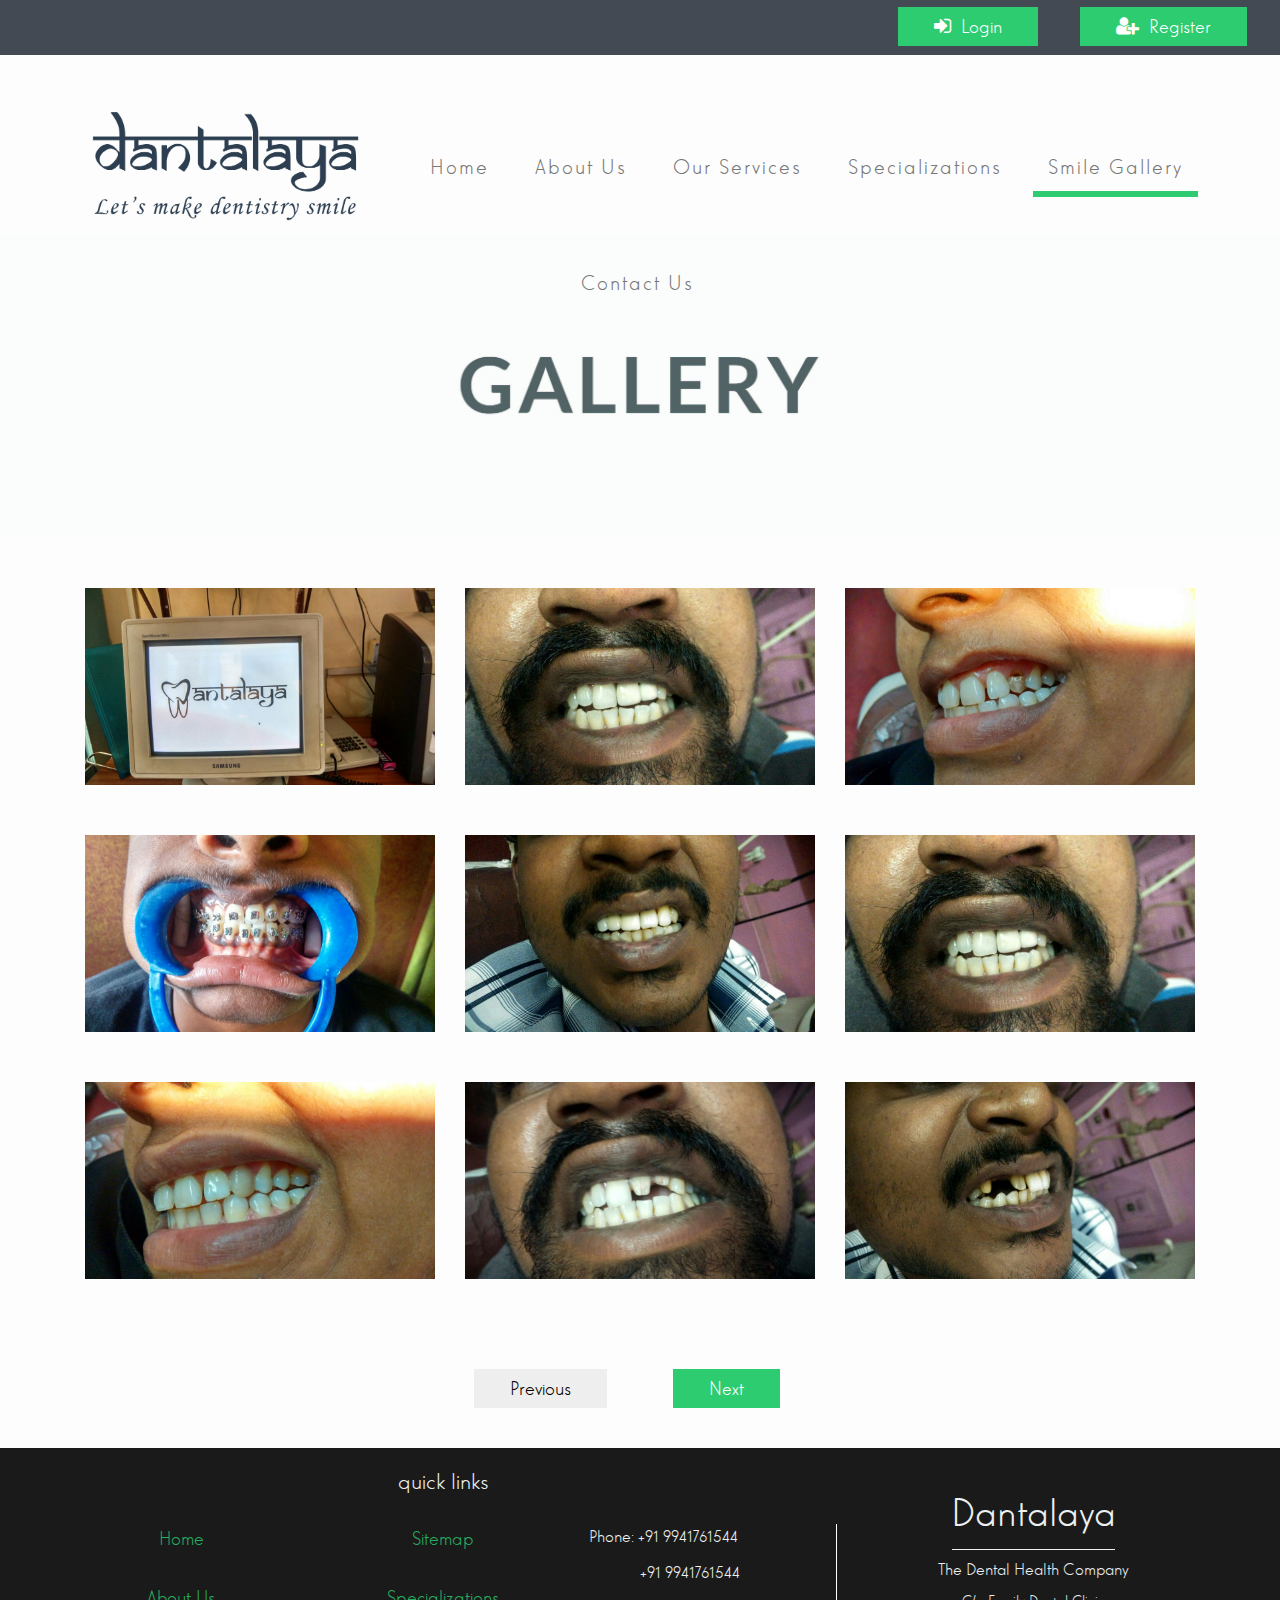
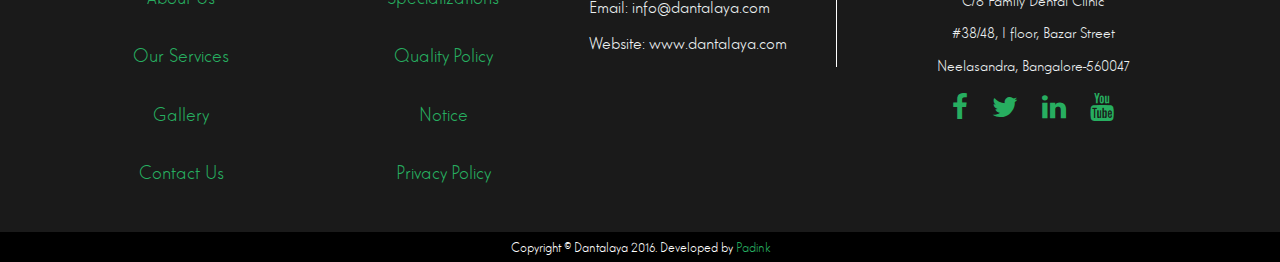
<file: gallery/index.html>
<!DOCTYPE html>
<html lang="en">
  <head>
    <meta charset="utf-8">
    <meta http-equiv="X-UA-Compatible" content="IE=edge">
    <meta name="viewport" content="width=device-width, initial-scale=1">
    
    <title>Gallery | Dantalaya</title>

    <link href="../css/bootstrap.min.css" rel="stylesheet">
    <link href="../css/style.css" rel="stylesheet">
    <link href="../css/font-awesome.min.css" rel="stylesheet">

 <!--[if lt IE 9]><script src="https://oss.maxcdn.com/html5shiv/3.7.2/html5shiv.min.js"></script><script src="https://oss.maxcdn.com/respond/1.4.2/respond.min.js"></script><![endif]-->
 
  </head>
  <body>
  
  <section>
      <div class="container-fluid dtop">
         <div class="row">
         <div class="col-md-8 drightt">
<p class="dtopaddr">+91 99417 61544  -  info@dantalaya.com</p>
         </div>
        
          <div class="col-md-4">
        <a href="../#login"><div class="btn dbtn"><i class="fa fa-sign-in" aria-hidden="true"></i>  Login</div></a>
        <a href="../register/"><div class="btn  dbtn"><i class="fa fa-user-plus" aria-hidden="true"></i> Register</div></a>
             </div>
          </div>
      </div>
  </section>
   
   <nav class="navbar navbar-default">
  <div class="container-fluid">
    <div class="navbar-header">
      <button type="button" class="navbar-toggle collapsed" data-toggle="collapse" data-target="#bs-example-navbar-collapse-1" aria-expanded="false">
        <span class="sr-only">Toggle navigation</span>
        <span class="icon-bar"></span>
        <span class="icon-bar"></span>
        <span class="icon-bar"></span>
      </button>
      <a class="navbar-brand" href="../">
        <div class="dimg">
            <img src="../images/logo.png" alt="Logo" />
            </div>
      </a>
    </div>

    <div class="collapse navbar-collapse" id="bs-example-navbar-collapse-1">
      <ul class="nav navbar-nav dnav">
      <li class="dlogo">
                   <a class="navbar-brand" href="../">
                    <div class="dimg"><img src="../images/logo.png" alt="Logo" /></div>
                   </a></li> 
       <li class="dlifirst"><a href="../">Home</a></li>
            <li><a href="../about/">About Us</a></li>
            <li><a href="../services/">Our Services</a></li>
            <li><a href="../specialization/">Specializations</a></li>
            <li><a href="#" class="current">Smile Gallery</a></li>
            <li><a href="../contact/">Contact Us</a></li>
            <li>
        <input tabindex="1" type="text" name="name" class="text dsearch" Placeholder="Search" >  
            </li></ul>
    </div>
  </div>
</nav> 
  
     
    <section>
        <div class="container-fluid">
           <div class="row">
            <img src="../images/gallary.jpg" alt="gallery">
            </div>
        </div>
    </section>
    
    <section>
       
       <div class="container">
           <div class="row dgalpad">
               <div class="col-md-4">
                   <div class="dgalbox">
                       <img src="../images/dentist/11.jpeg" alt="">
                   </div>
               </div>
               <div class="col-md-4">
                   <div class="dgalbox">
                       <img src="../images/dentist/22.jpg" alt="">
                   </div>
               </div>
               <div class="col-md-4">
                   <div class="dgalbox">
                       <img src="../images/dentist/66.jpeg" alt="">
                   </div>
               </div>
           </div>
           <div class="row dgalpad">
               <div class="col-md-4">
                   <div class="dgalbox">
                       <img src="../images/dentist/44.jpeg" alt="">
                   </div>
               </div>
               <div class="col-md-4">
                   <div class="dgalbox">
                       <img src="../images/dentist/55.jpg" alt="">
                   </div>
               </div>
               <div class="col-md-4">
                   <div class="dgalbox">
                       <img src="../images/dentist/22.jpg" alt="">
                   </div>
               </div>
           </div>
           <div class="row dgalpad">
               <div class="col-md-4">
                   <div class="dgalbox">
                       <img src="../images/dentist/77.jpeg" alt="">
                   </div>
               </div>
               <div class="col-md-4">
                   <div class="dgalbox">
                       <img src="../images/dentist/88.jpeg" alt="">
                   </div>
               </div>
               <div class="col-md-4">
                   <div class="dgalbox">
                       <img src="../images/dentist/99.jpg" alt="">
                   </div>
               </div>
           </div>
       </div>

      
      <div class="container">
          <div class="row">
              <div class="col-md-12">
                  <div class="dgal">
<div class="col-md-6">
<a href="#"><div class="btn dbtn pull-right ddis">Previous</div></a>
</div>
                    
<div class="col-md-6">
<a href="#"><div class="btn dbtn pull-left">Next</div></a>
</div>       
     </div>
              </div>
          </div>
      </div>
      
       
                            
    </section>
    
    
    
<!--    Footer-->
    
    <footer>
        <div class="container-fluid ">
            <div class="row dfoot dpad">
                <div class="col-md-8 dquick">
                    <h3>quick links</h3>
                    
                    <div class="row">
                       
                        <div class="col-md-4">
                            <ul class="dqli">
                                <li><a href="#">Home</a></li>
                                <li><a href="about/">About Us</a></li>
                                <li><a href="services/">Our Services</a></li>
                                <li><a href="gallery/">Gallery</a></li>
                                <li><a href="contact/">Contact Us</a></li>
                            </ul>
                        </div>
                        
                        <div class="col-md-4">
                            <ul class="dqli">
                                <li><a href="#">Sitemap</a></li>
                                <li><a href="#">Specializations</a></li>
                                <li><a href="#">Quality Policy</a></li>
                                <li><a href="#">Notice</a></li>
                                <li><a href="#">Privacy Policy</a></li>
                            </ul>
                        </div>
                           
                        <div class="col-md-4 dprac">
                            <p>Phone: +91 9941761544</p>
                            <p class="dindent">+91 9941761544</p>
                            <p>Email: info@dantalaya.com</p>
                            <p>Website: www.dantalaya.com</p>
                        </div>
                    </div>
                </div>
                
                <div class="col-md-4 dlast">
                    <h1>Dantalaya</h1>
                    <hr class="dfothr">
                    <h4>The Dental Health Company</h4>
                    <p>C/o Family Dental Clinic</p>
                    <p>#38/48, I floor, Bazar Street</p>
                    <p>Neelasandra, Bangalore-560047 </p>
                    <p>
                     <a href="#"><i class="fa fa-facebook" aria-hidden="true"></i></a>
                     <a href="#"><i class="fa fa-twitter" aria-hidden="true"></i></i></a>
                     <a href="#"><i class="fa fa-linkedin" aria-hidden="true"></i></i></a>
                     <a href="#"><i class="fa fa-youtube" aria-hidden="true"></i></i></a> 
                </p>
                </div>
            </div>
            <div class="row dcopy">
                <div class="col-md-12">
                    <p>Copyright © Dantalaya 2016. Developed by <a href="#">Padink</a></p>
                </div>
            </div>
        </div>
    </footer>
    


    <script src="../js/jquery.min.js"></script>
    <script src="../js/bootstrap.min.js"></script>

  </body>
</html>
</file>
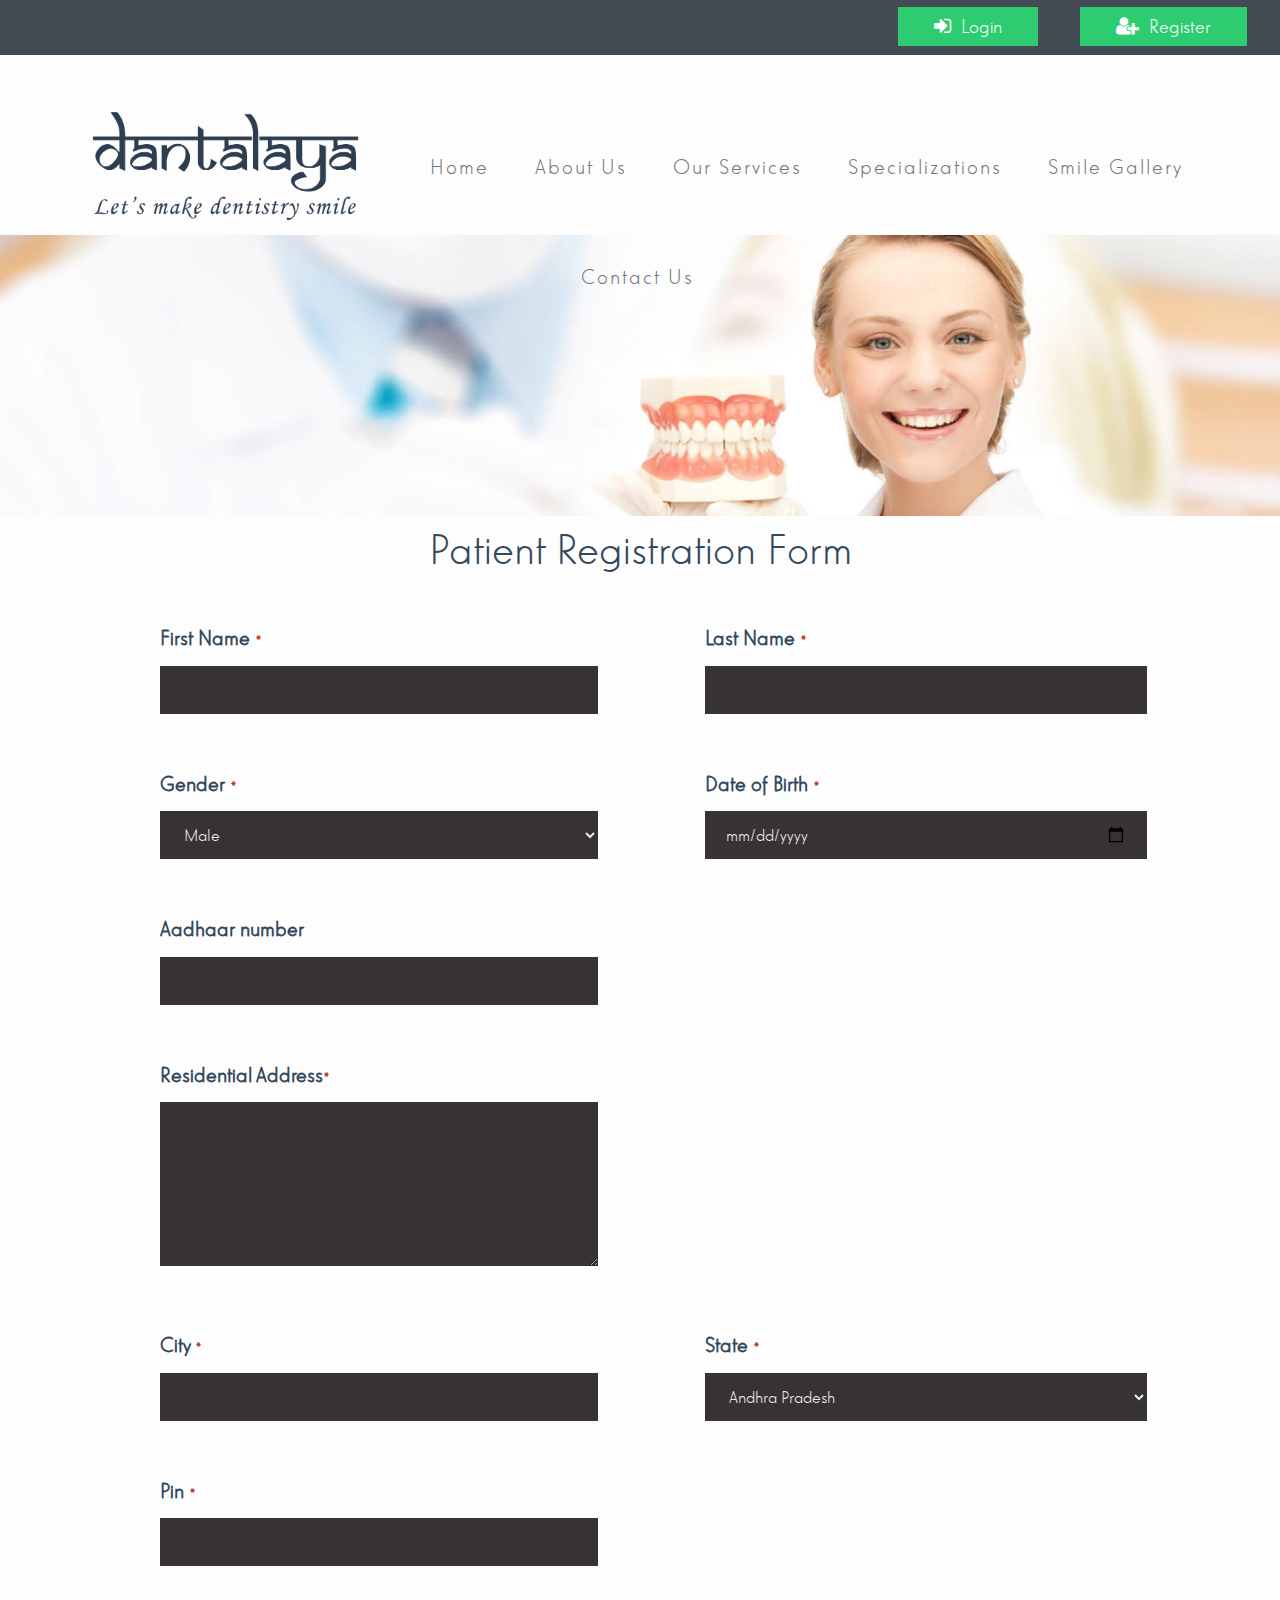
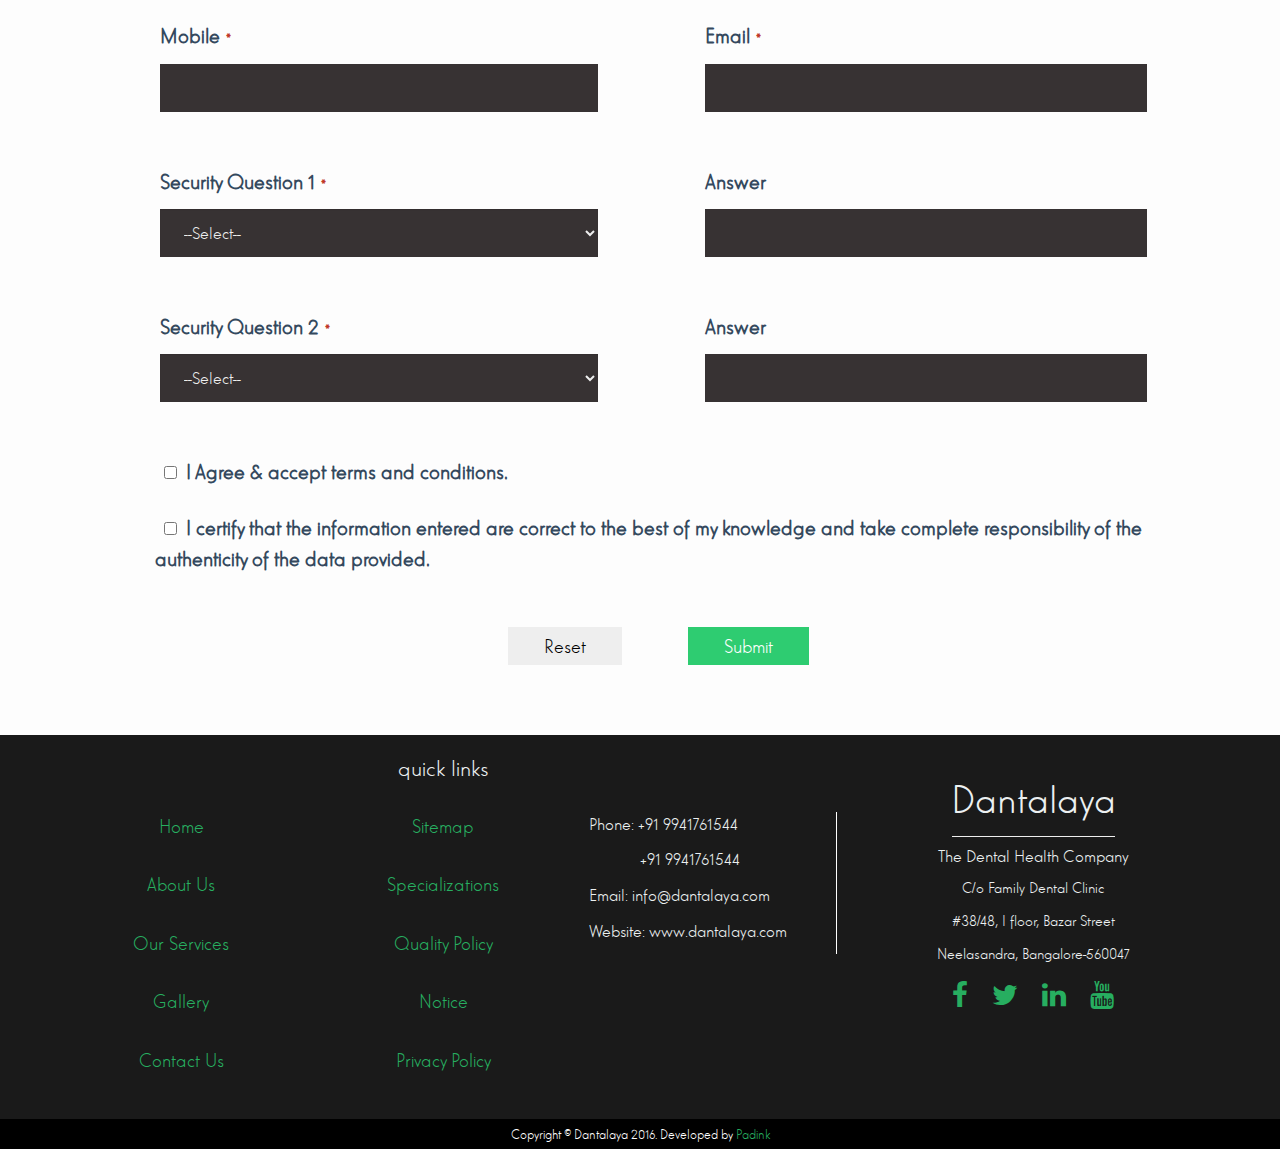
<file: patientregister/index.html>
<!DOCTYPE html>
<html lang="en">
  <head>
    <meta charset="utf-8">
    <meta http-equiv="X-UA-Compatible" content="IE=edge">
    <meta name="viewport" content="width=device-width, initial-scale=1">
    
    <title>Registration | Dantalaya</title>

    <link href="../css/bootstrap.min.css" rel="stylesheet">
    <link href="../css/style.css" rel="stylesheet">
    <link href="../css/font-awesome.min.css" rel="stylesheet">

 <!--[if lt IE 9]><script src="https://oss.maxcdn.com/html5shiv/3.7.2/html5shiv.min.js"></script><script src="https://oss.maxcdn.com/respond/1.4.2/respond.min.js"></script><![endif]-->
 
  </head>
  <body>
  
  <section>
      <div class="container-fluid dtop">
         <div class="row">
         <div class="col-md-8 drightt">
<p class="dtopaddr">+91 99417 61544  -  info@dantalaya.com</p>
         </div>
        
          <div class="col-md-4">
        <a href="../#login"><div class="btn dbtn"><i class="fa fa-sign-in" aria-hidden="true"></i>  Login</div></a>
        <a href="../register/"><div class="btn  dbtn"><i class="fa fa-user-plus" aria-hidden="true"></i> Register</div></a>
             </div>
          </div>
      </div>
  </section>
   
   <nav class="navbar navbar-default">
  <div class="container-fluid">
    <div class="navbar-header">
      <button type="button" class="navbar-toggle collapsed" data-toggle="collapse" data-target="#bs-example-navbar-collapse-1" aria-expanded="false">
        <span class="sr-only">Toggle navigation</span>
        <span class="icon-bar"></span>
        <span class="icon-bar"></span>
        <span class="icon-bar"></span>
      </button>
      <a class="navbar-brand" href="../">
        <div class="dimg">
            <img src="../images/logo.png" alt="Logo" />
            </div>
      </a>
    </div>

    <div class="collapse navbar-collapse" id="bs-example-navbar-collapse-1">
      <ul class="nav navbar-nav dnav">
      <li class="dlogo">
                   <a class="navbar-brand" href="../">
                    <div class="dimg"><img src="../images/logo.png" alt="Logo" /></div>
                   </a></li> 
       <li class="dlifirst"><a href="../">Home</a></li>
            <li><a href="../about/">About Us</a></li>
            <li><a href="../services/">Our Services</a></li>
            <li><a href="../specialization/">Specializations</a></li>
            <li><a href="../gallery/" >Smile Gallery</a></li>
            <li><a href="../contact/">Contact Us</a></li>
            <li>
        <input tabindex="1" type="text" name="name" class="text dsearch" Placeholder="Search" >  
            </li></ul>
    </div>
  </div>
</nav>  
    <section>
        <div class="container-fluid">
           <div class="row">
            <img src="../images/22.jpg" alt="gallery">
            </div>
        </div>
    </section>
    
    <section id="dpreg">
        <div class="container-fluid">
            <div class="row">
                <div class="col-md-12">
                  
                  <p class="dserhead">Patient Registration Form</p>
                  
                      <div class="container dreggrid">
              <div class="row">
                  <div class="col-md-12">
                      <form action="#" method="post" id="contactForm" name="contactForm" onsubmit="return PatientValidate()">
          <fieldset>
          
          
           <div class="row">
           
           
            <div class="col-md-6 dregpad">
                 
                  <div>
               <label for="contactName">First Name <span class="required">*</span><div id="fname_error" class="val_error"></div></label>
               <input type="text" value="" size="35" id="contactName" name="contactName" title="overall type: NAME_FULL
    server type: NAME_FULL
    heuristic type: NAME_FULL
    label: Name *
    parseable name: contactName
    field signature: 3196301078
    form signature: 17693863561870007841" autofill-prediction="NAME_FULL">
    
                  </div>

                  <div>
               <label for="gender">Gender <span class="required">*</span></label>
               <select class="form-control"  id="gender" name="gender" >
                              <option>Male</option>
                              <option>Female</option>
                              <option>Other</option>
                           </select>
                  </div>
                  
                  <div>
               <label for="aadhaar">Aadhaar number <div id="aadhaar_error" class="val_error"></div></label>
               <input type="text" value="" size="35" id="aadhaar" name="aadhaar" >
               
                  </div>

                  <div>
               <label for="residential">Residential Address<span class="required">*</span><div id="addr_error" class="val_error"></div></label>
               <textarea cols="40" rows="6" id="residential" name="residential"></textarea>
               
                  </div>
                  
            </div>
                 
            <div class="col-md-6">

                 <div>
               <label for="lastName">Last Name <span class="required">*</span><div id="lname_error" class="val_error"></div></label>
               <input type="text" value="" size="35" id="lastName" name="lastName" title="overall type: NAME_FULL
    server type: NAME_FULL
    heuristic type: NAME_FULL
    label: Name *
    parseable name: contactName
    field signature: 3196301078
    form signature: 17693863561870007841" autofill-prediction="NAME_FULL">
                
                  </div>
                 
                 
                  <div>
               <label for="date">Date of Birth <span class="required">*</span><div id="dob_error" class="val_error"></div></label>
               <input type="date" value="" size="35" id="date" name="date" title="overall type: NAME_FULL
    server type: NAME_FULL
    heuristic type: NAME_FULL
    label: Name *
    parseable name: contactName
    field signature: 3196301078
    form signature: 17693863561870007841" autofill-prediction="NAME_FULL">
    
                  </div>
                  
            </div>

                  
</div>
          
          
            <div class="row">
           
           
            <div class="col-md-6 dregpad">
                 
                  <div>
               <label for="City">City <span class="required">*</span><div id="city_error" class="val_error"></div></label>
               <input type="text" value="" size="35" id="City" name="City">
               
                  </div>

                  <div>
               <label for="pin">Pin <span class="required">*</span><div id="pin_error" class="val_error"></div></label>
               <input type="number" value="" size="35" id="pin" name="pin">
               
                  </div>
                  
             
                  
            </div>
                 
            <div class="col-md-6">

               <div>
               <label for="state">State <span class="required">*</span></label>
               <select class="form-control"  id="state" name="state" >
                              <option value="">Andhra Pradesh</option>
                              <option value="">Arunachal Pradesh</option>
                              <option value="">Assam</option>
                              <option value="">Bihar</option>
                              <option value="">Chhattisgarh</option>
                              <option value="">New Delhi</option>
                              <option value="">Goa</option>
                              <option value="">Gujarat</option>
                              <option value="">Haryana</option>
                              <option value="">Himachal Pradesh</option>
                              <option value="">Jammu and Kashmir</option>
                              <option value="">Jharkhand</option>
                              <option value="">Karnataka</option>
                              <option value="">Kerala</option>
                              <option value="">Madhya Pradesh</option>
                              <option value="">Maharashtra</option>
                              <option value="">Manipur</option>
                              <option value="">Meghalaya</option>
                              <option value="">Mizoram</option>
                              <option value="">Nagaland</option>
                              <option value="">Puducherry</option>
                              <option value="">Punjab</option>
                              <option value="">Rajasthan</option>
                              <option value="">Sikkim</option>
                              <option value="">Tamil Nadu</option>
                              <option value="">Telangana</option>
                              <option value="">Tripura</option>
                              <option value="">Uttar Pradesh</option>
                              <option value="">Uttarakhand</option>
                              <option value="">West Bengal</option>
                           </select>
                  </div>
                  
            </div>

                  
</div>
         
                     <div class="row">
           
           
            <div class="col-md-6 dregpad">
                 
                  <div>
               <label for="mobile">Mobile <span class="required">*</span><div id="mobileno_error" class="val_error"></div></label>
               <input type="text" value="" size="35" id="mobile" name="mobile">
               
                  </div>
              
            </div>
                 
            <div class="col-md-6">

             <div>
          <label for="mobile">Email <span class="required">*</span><div id="email_error" class="val_error"></div></label>
          <input type="text" value="" size="35" id="email" name="email">
          
             </div>
         </div>

                  
</div>
          
   <div class="row">
           
           
            <div class="col-md-6 dregpad">
                 
                  <div>
               <label for="sec1">Security Question 1 <span class="required">*</span><div id="ques1_error" class="val_error"></div></label>
               <select class="form-control"  id="sec1" name="sec1" >
                              <option value="">--Select--</option>
                              <option value="Which phone number do you remember most from your childhood?">Which phone number do you remember most from your childhood?</option>
                              <option value="What was your favorite place to visit as a child?">What was your favorite place to visit as a child?</option>
                              <option value="What is the last name of the teacher who gave you your first failing grade?">What is the last name of the teacher who gave you your first failing grade?</option>
                              <option value="What street did you grow up on?">What street did you grow up on?</option>
                              <option value="What time of the day were you born? (hh:mm)">What time of the day were you born? (hh:mm)</option>
                           </select>
                  </div>
              
            </div>
                 
            <div class="col-md-6">

             <div>
          <label for="answer">Answer<div id="ans1_error" class="val_error"></div></label>
          <input type="text" value="" size="35" id="answer" name="answer">
             </div>
         </div>

                  
</div>
          
   <div class="row">
           
           
            <div class="col-md-6 dregpad">
                 
                  <div>
               <label for="sec2">Security Question 2 <span class="required">*</span><div id="ques2_error" class="val_error"></div></label>
               <select class="form-control"  id="sec2" name="sec2" >
                              <option value="">--Select--</option>
                              <option value="">Question 2</option>
                              <option value="">Question 3</option>
                              <option value="">Question 4</option>
                              <option value="">Question 5</option>
                           </select>
                  </div>
              
            </div>
                 
            <div class="col-md-6">

             <div>
          <label for="answer2">Answer<div id="ans2_error" class="val_error"></div></label>
          <input type="text" value="" size="35" id="answer2" name="answer2">
             </div>
         </div>

                  
</div>
     
     <div class="row">
         
         <div class="col-md-12">
             <div class="dacc"><label><input type="checkbox" required><span class="lever"></span>I Agree &amp; accept terms and conditions.</label></div>
         </div>
            <div class="col-md-12">
             <div class="dacc"><label><input type="checkbox" required><span class="lever"></span>I certify that the information entered are correct to the best of my knowledge and take complete
responsibility of the authenticity of the data provided.</label></div>
         </div>
         
     </div>
     
      
           <div class="row dsub">
               <div class="col-md-12">
                <div class="dgal">
<div class="col-md-6">
<a href="#"><div class="btn dbtn pull-right ddis">Reset</div></a>
</div>
                    
<div class="col-md-6">
<button type="submit" class="btn dbtn pull-left" >Submit</div>
</div>       
     </div>
                  </div>
                  </div>
                  
                  
          </fieldset>
           </form>
                  </div>
              </div>
          </div>                  
    
           </div>
            </div>
        </div>

</section>
    
<!--    Footer-->
    
<footer>
        <div class="container-fluid ">
            <div class="row dfoot dpad">
                <div class="col-md-8 dquick">
                    <h3>quick links</h3>
                    
                    <div class="row">
                       
                        <div class="col-md-4">
                            <ul class="dqli">
                                <li><a href="#">Home</a></li>
                                <li><a href="../about/">About Us</a></li>
                                <li><a href="../services/">Our Services</a></li>
                                <li><a href="../gallery/">Gallery</a></li>
                                <li><a href="../contact/">Contact Us</a></li>
                            </ul>
                        </div>
                        
                        <div class="col-md-4">
                            <ul class="dqli">
                                <li><a href="#">Sitemap</a></li>
                                <li><a href="#">Specializations</a></li>
                                <li><a href="#">Quality Policy</a></li>
                                <li><a href="#">Notice</a></li>
                                <li><a href="#">Privacy Policy</a></li>
                            </ul>
                        </div>
                           
                        <div class="col-md-4 dprac">
                            <p>Phone: +91 9941761544</p>
                            <p class="dindent">+91 9941761544</p>
                            <p>Email: info@dantalaya.com</p>
                            <p>Website: www.dantalaya.com</p>
                        </div>
                    </div>
                </div>
                
                <div class="col-md-4 dlast">
                    <h1>Dantalaya</h1>
                    <hr class="dfothr">
                    <h4>The Dental Health Company</h4>
                    <p>C/o Family Dental Clinic</p>
                    <p>#38/48, I floor, Bazar Street</p>
                    <p>Neelasandra, Bangalore-560047 </p>
                    <p>
                     <a href="#"><i class="fa fa-facebook" aria-hidden="true"></i></a>
                     <a href="#"><i class="fa fa-twitter" aria-hidden="true"></i></i></a>
                     <a href="#"><i class="fa fa-linkedin" aria-hidden="true"></i></i></a>
                     <a href="#"><i class="fa fa-youtube" aria-hidden="true"></i></i></a> 
                </p></div>
            </div>
            <div class="row dcopy">
                <div class="col-md-12">
                    <p>Copyright © Dantalaya 2016. Developed by <a href="#">Padink</a></p>
                </div>
            </div>
        </div>
    </footer>

    
   
 
    <script src="../js/patientvalidate.js"></script>
    <script src="../js/jquery.min.js"></script>
    <script src="../js/bootstrap.min.js"></script>

  </body>
</html>
</file>
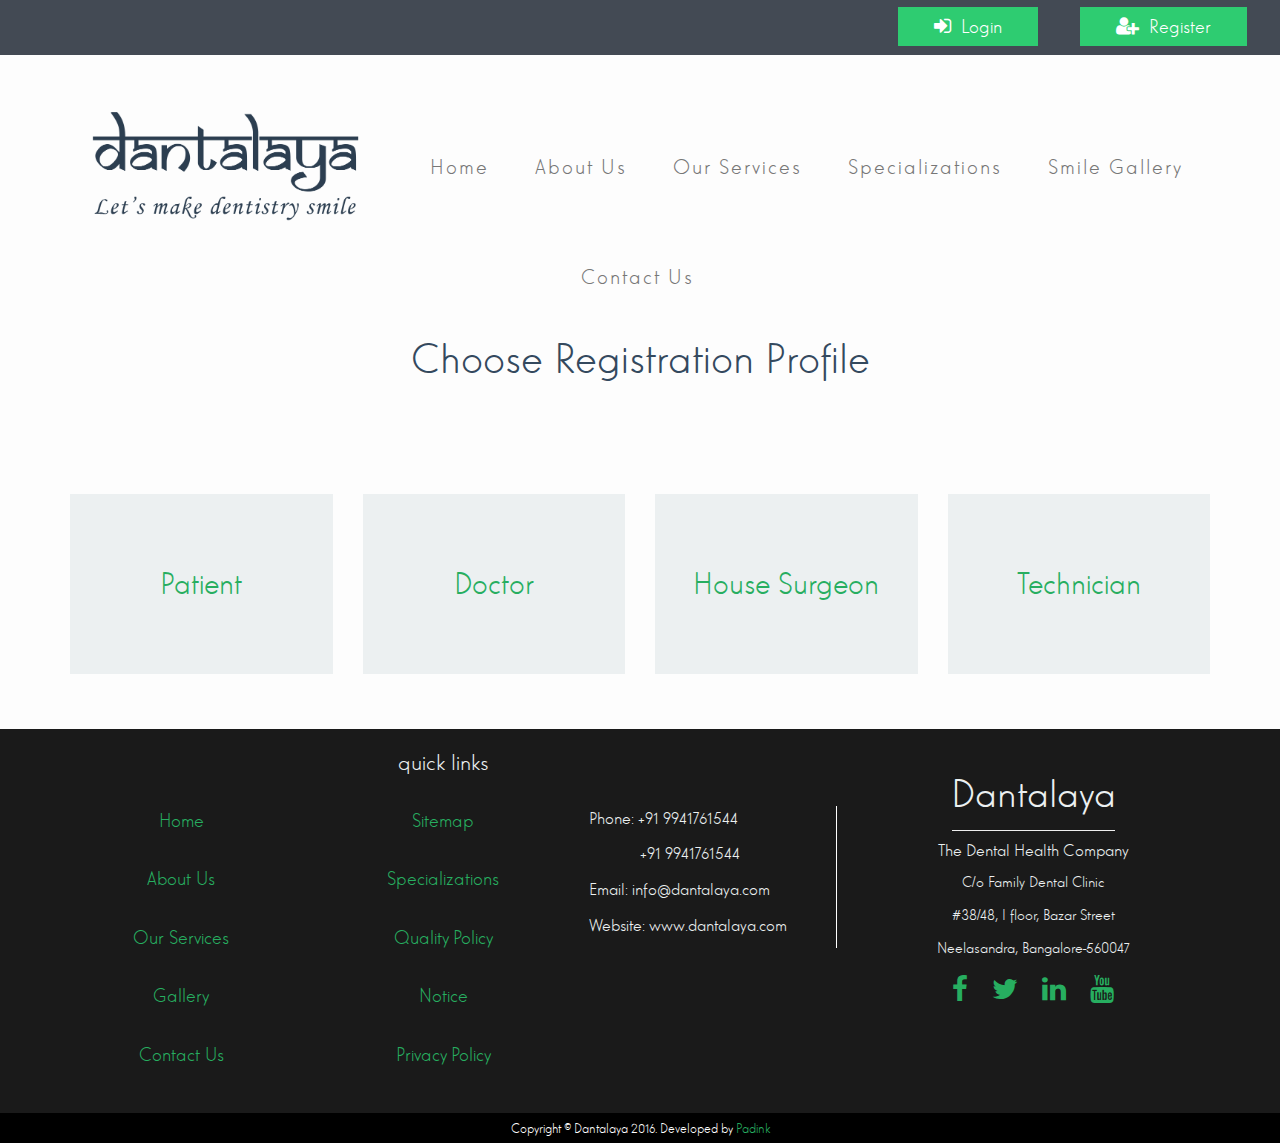
<file: register/index.html>
<!DOCTYPE html>
<html lang="en">
  <head>
    <meta charset="utf-8">
    <meta http-equiv="X-UA-Compatible" content="IE=edge">
    <meta name="viewport" content="width=device-width, initial-scale=1">
    
    <title>Registration | Dantalaya</title>

    <link href="../css/bootstrap.min.css" rel="stylesheet">
    <link href="../css/style.css" rel="stylesheet">
    <link href="../css/font-awesome.min.css" rel="stylesheet">

 <!--[if lt IE 9]><script src="https://oss.maxcdn.com/html5shiv/3.7.2/html5shiv.min.js"></script><script src="https://oss.maxcdn.com/respond/1.4.2/respond.min.js"></script><![endif]-->
 
  </head>
  <body>
  
<section>
      <div class="container-fluid dtop">
         <div class="row">
         <div class="col-md-8 drightt">
<p class="dtopaddr">+91 99417 61544  -  info@dantalaya.com</p>
         </div>
        
          <div class="col-md-4">
        <a href="../#login"><div class="btn dbtn"><i class="fa fa-sign-in" aria-hidden="true"></i>  Login</div></a>
        <a href="../register/"><div class="btn  dbtn"><i class="fa fa-user-plus" aria-hidden="true"></i> Register</div></a>
             </div>
          </div>
      </div>
  </section>
   
<nav class="navbar navbar-default">
  <div class="container-fluid">
    <div class="navbar-header">
      <button type="button" class="navbar-toggle collapsed" data-toggle="collapse" data-target="#bs-example-navbar-collapse-1" aria-expanded="false">
        <span class="sr-only">Toggle navigation</span>
        <span class="icon-bar"></span>
        <span class="icon-bar"></span>
        <span class="icon-bar"></span>
      </button>
      <a class="navbar-brand" href="../">
        <div class="dimg">
            <img src="../images/logo.png" alt="Logo" />
            </div>
      </a>
    </div>

    <div class="collapse navbar-collapse" id="bs-example-navbar-collapse-1">
      <ul class="nav navbar-nav dnav">
      <li class="dlogo">
                   <a class="navbar-brand" href="../">
                    <div class="dimg"><img src="../images/logo.png" alt="Logo" /></div>
                   </a></li> 
       <li class="dlifirst"><a href="../">Home</a></li>
            <li><a href="../about/">About Us</a></li>
            <li><a href="../services/">Our Services</a></li>
            <li><a href="../specialization/">Specializations</a></li>
            <li><a href="../gallery/" >Smile Gallery</a></li>
            <li><a href="../contact/">Contact Us</a></li>
            <li>
        <input tabindex="1" type="text" name="name" class="text dsearch" Placeholder="Search" >  
            </li></ul>
    </div>
  </div>
</nav>
 
 
   
<section>
        
<div class="row">
<div class="col-md-12 dabt">
  <p class="dregihead">Choose Registration Profile</p>
</div>
</div>
         
        
         <div class="container">
             <div class="row">
                 <div class="col-md-3">
                     <a href="../patientregister/"><div class="dregbox">Patient</div></a>
                 </div>
                 <div class="col-md-3">
                     <a href="../doctorregister/"><div class="dregbox">Doctor</div></a>
                 </div>
                 <div class="col-md-3">
                     <a href="../surgeonregister/"><div class="dregbox">House Surgeon</div></a>
                 </div>
                 <div class="col-md-3">
                     <a href="../technicianregister/"><div class="dregbox">Technician</div></a>
                 </div>
             </div>
         </div>
     </section>
       

                            
                     
<!--    Footer-->
    
<footer>
        <div class="container-fluid ">
            <div class="row dfoot dpad">
                <div class="col-md-8 dquick">
                    <h3>quick links</h3>
                    
                    <div class="row">
                       
                        <div class="col-md-4">
                            <ul class="dqli">
                                <li><a href="#">Home</a></li>
                                <li><a href="../about/">About Us</a></li>
                                <li><a href="../services/">Our Services</a></li>
                                <li><a href="../gallery/">Gallery</a></li>
                                <li><a href="../contact/">Contact Us</a></li>
                            </ul>
                        </div>
                        
                        <div class="col-md-4">
                            <ul class="dqli">
                                <li><a href="#">Sitemap</a></li>
                                <li><a href="#">Specializations</a></li>
                                <li><a href="#">Quality Policy</a></li>
                                <li><a href="#">Notice</a></li>
                                <li><a href="#">Privacy Policy</a></li>
                            </ul>
                        </div>
                           
                        <div class="col-md-4 dprac">
                            <p>Phone: +91 9941761544</p>
                            <p class="dindent">+91 9941761544</p>
                            <p>Email: info@dantalaya.com</p>
                            <p>Website: www.dantalaya.com</p>
                        </div>
                    </div>
                </div>
                
                <div class="col-md-4 dlast">
                    <h1>Dantalaya</h1>
                    <hr class="dfothr">
                    <h4>The Dental Health Company</h4>
                    <p>C/o Family Dental Clinic</p>
                    <p>#38/48, I floor, Bazar Street</p>
                    <p>Neelasandra, Bangalore-560047 </p>
                    <p>
                     <a href="#"><i class="fa fa-facebook" aria-hidden="true"></i></a>
                     <a href="#"><i class="fa fa-twitter" aria-hidden="true"></i></i></a>
                     <a href="#"><i class="fa fa-linkedin" aria-hidden="true"></i></i></a>
                     <a href="#"><i class="fa fa-youtube" aria-hidden="true"></i></i></a> 
                </p></div>
            </div>
            <div class="row dcopy">
                <div class="col-md-12">
                    <p>Copyright © Dantalaya 2016. Developed by <a href="#">Padink</a></p>
                </div>
            </div>
        </div>
    </footer>


    <script src="../js/jquery.min.js"></script>
    <script src="../js/bootstrap.min.js"></script>

  </body>
</html>
</file>
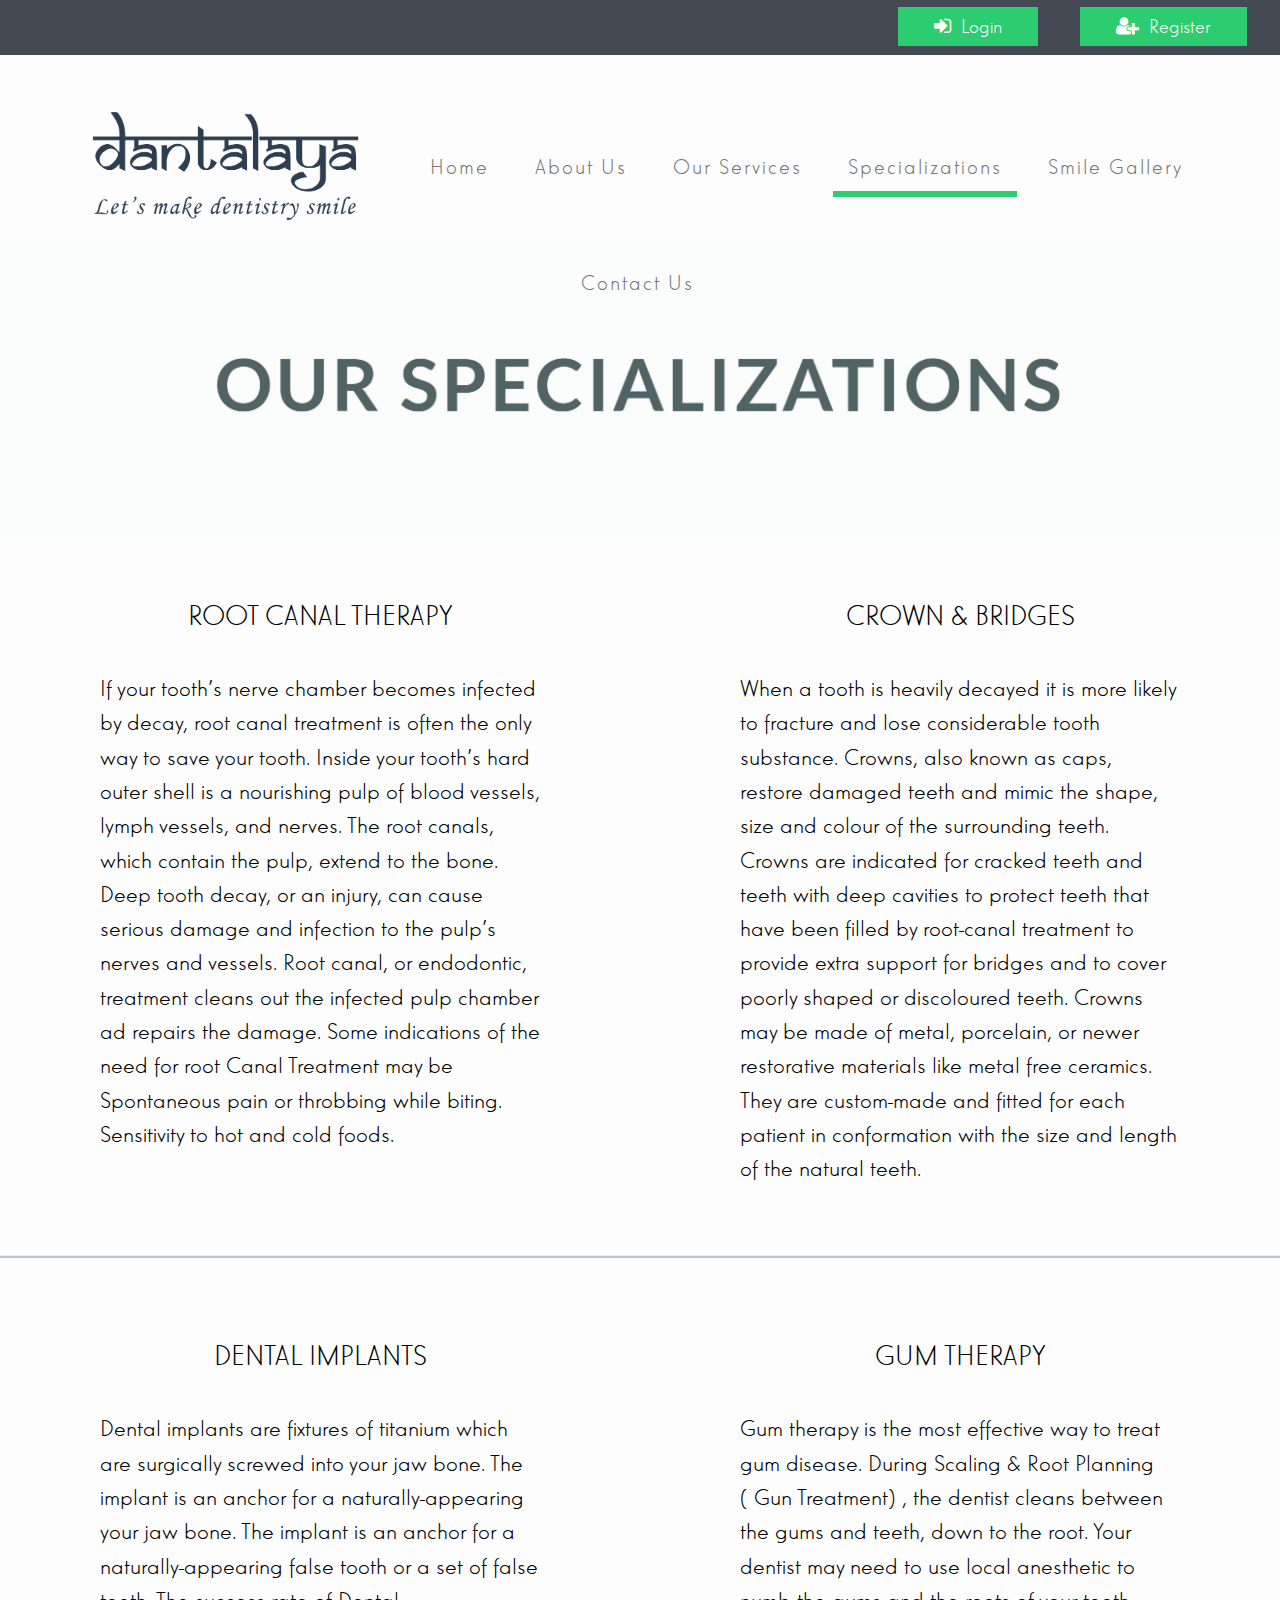
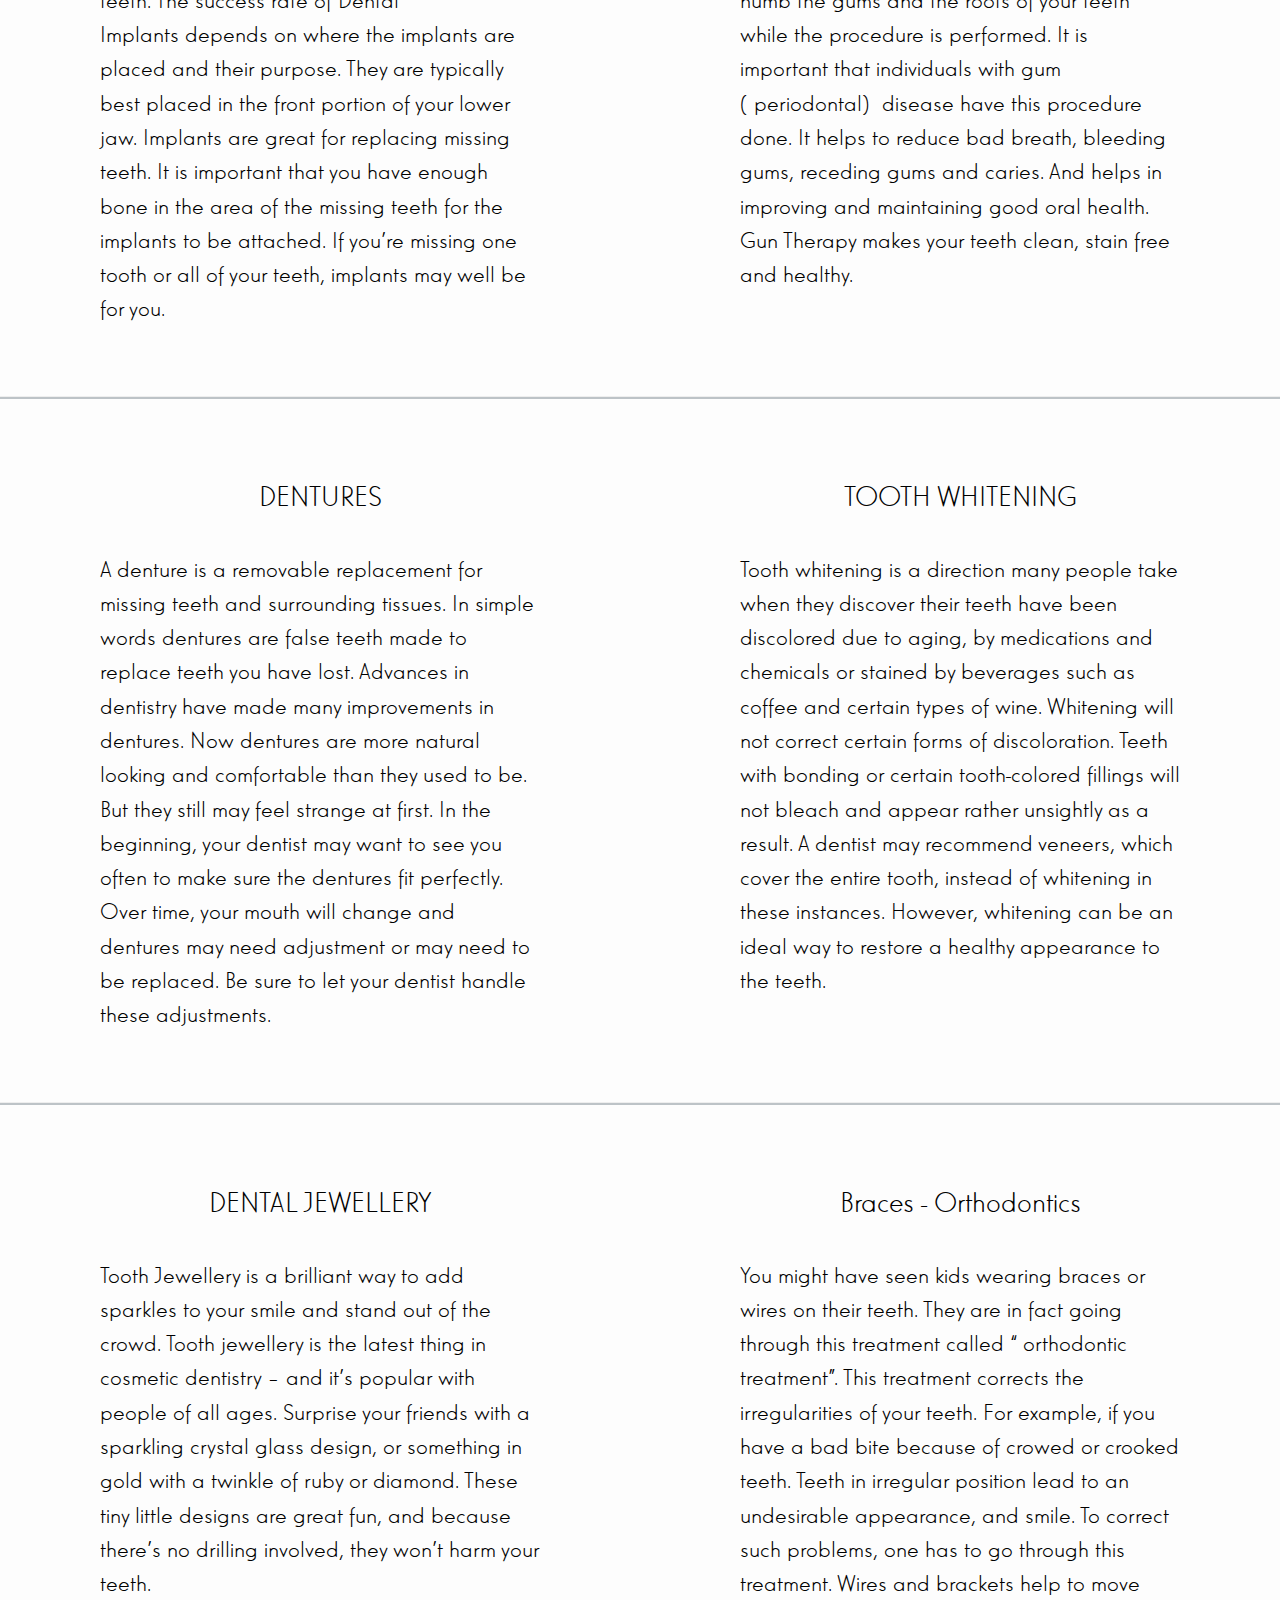
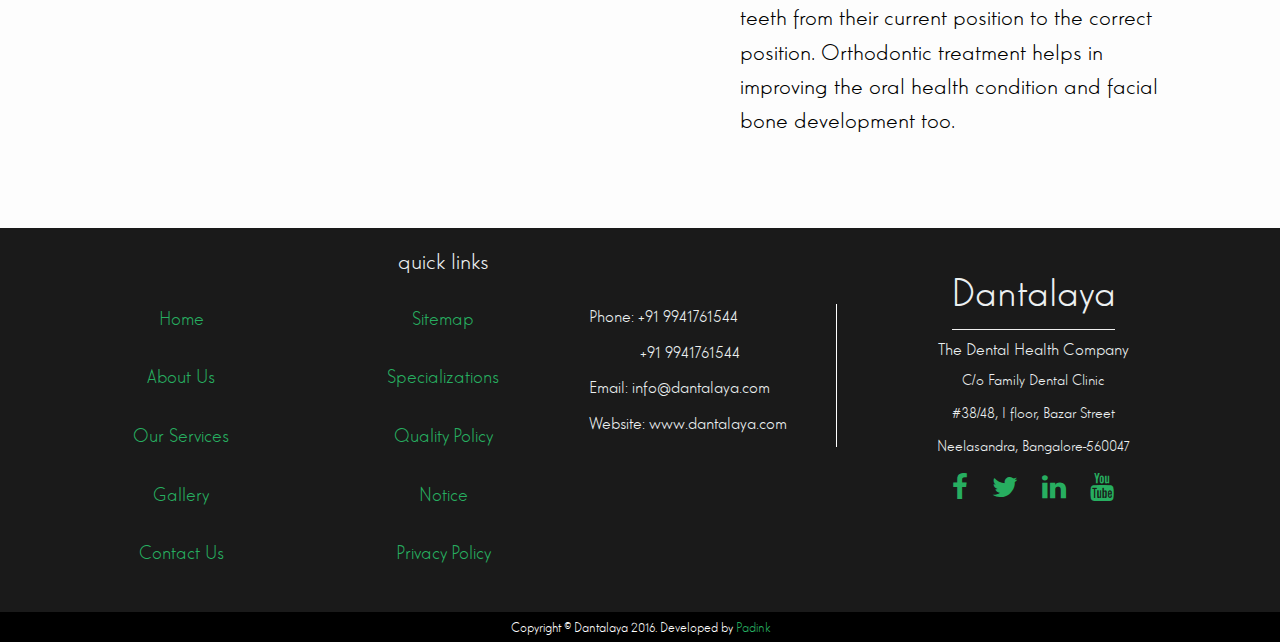
<file: specialization/index.html>
<!DOCTYPE html>
<html lang="en">

<head>
    <meta charset="utf-8">
    <meta http-equiv="X-UA-Compatible" content="IE=edge">
    <meta name="viewport" content="width=device-width, initial-scale=1">

    <title>Our Specializations | Dantalaya</title>

    <link href="../css/bootstrap.min.css" rel="stylesheet">
    <link href="../css/style.css" rel="stylesheet">
    <link href="../css/font-awesome.min.css" rel="stylesheet">

    <!--[if lt IE 9]><script src="https://oss.maxcdn.com/html5shiv/3.7.2/html5shiv.min.js"></script><script src="https://oss.maxcdn.com/respond/1.4.2/respond.min.js"></script><![endif]-->

</head>

<body>

    <section>
        <div class="container-fluid dtop">
            <div class="row">
                <div class="col-md-8 drightt">
                    <p class="dtopaddr">+91 99417 61544 - info@dantalaya.com</p>
                </div>

                <div class="col-md-4">
                    <a href="../#login">
                        <div class="btn dbtn"><i class="fa fa-sign-in" aria-hidden="true"></i>  Login</div>
                    </a>
                    <a href="../register/">
                        <div class="btn  dbtn"><i class="fa fa-user-plus" aria-hidden="true"></i> Register</div>
                    </a>
                </div>
            </div>
        </div>
    </section>


    <nav class="navbar navbar-default">
        <div class="container-fluid">
            <div class="navbar-header">
                <button type="button" class="navbar-toggle collapsed" data-toggle="collapse" data-target="#bs-example-navbar-collapse-1" aria-expanded="false">
                    <span class="sr-only">Toggle navigation</span>
                    <span class="icon-bar"></span>
                    <span class="icon-bar"></span>
                    <span class="icon-bar"></span>
                </button>
                <a class="navbar-brand" href="../">
                    <div class="dimg">
                        <img src="../images/logo.png" alt="Logo" />
                    </div>
                </a>
            </div>

            <div class="collapse navbar-collapse" id="bs-example-navbar-collapse-1">
                <ul class="nav navbar-nav dnav">
                   <li class="dlogo">
                   <a class="navbar-brand" href="../">
                    <div class="dimg"><img src="../images/logo.png" alt="Logo" /></div>
                   </a></li> 
                    <li class="dlifirst"><a href="../">Home</a></li>
                    <li><a href="../about/">About Us</a></li>
                    <li><a href="../services/">Our Services</a></li>
                    <li><a href="#" class="current">Specializations</a></li>
                    <li><a href="../gallery/">Smile Gallery</a></li>
                    <li><a href="../contact/">Contact Us</a></li>
                    <li>
                        <input tabindex="1" type="text" name="name" class="text dsearch" Placeholder="Search">
                    </li>
                </ul>
            </div>
        </div>
    </nav>




    <section>
        <div class="container-fluid">
            <div class="row">
                <img src="../images/spe.jpg" alt="aboutus">
            </div>
        </div>
    </section>

    <section>

        <div class="container-fluid">
            <div class="row">
                <div class="col-md-6 dabt1">

                    <h2>ROOT CANAL THERAPY</h2>

                    <p class="dabtpad">
                        If your tooth’s nerve chamber becomes infected by decay, root canal treatment is often the only way to save your tooth. Inside your tooth’s hard outer shell is a nourishing pulp of blood vessels, lymph vessels, and nerves. The root canals, which contain the pulp, extend to the bone. Deep tooth decay, or an injury, can cause serious damage and infection to the pulp’s nerves and vessels. Root canal, or endodontic, treatment cleans out the infected pulp chamber ad repairs the damage. Some indications of the need for root Canal Treatment may be Spontaneous pain or throbbing while biting. Sensitivity to hot and cold foods.

                    </p>


                </div>

                <div class="col-md-6 dabt1">

                    <h2>CROWN &amp; BRIDGES</h2>

                    <p class="dabtpad">
                        When a tooth is heavily decayed it is more likely to fracture and lose considerable tooth substance. Crowns, also known as caps, restore damaged teeth and mimic the shape, size and colour of the surrounding teeth. Crowns are indicated for cracked teeth and teeth with deep cavities to protect teeth that have been filled by root-canal treatment to provide extra support for bridges and to cover poorly shaped or discoloured teeth. Crowns may be made of metal, porcelain, or newer restorative materials like metal free ceramics. They are custom-made and fitted for each patient in conformation with the size and length of the natural teeth.

                    </p>


                </div>

            </div>
        </div>

        <hr class="dabthr">






        <div class="container-fluid">
            <div class="row">
                <div class="col-md-6 dabt1">

                    <h2>DENTAL IMPLANTS</h2>

                    <p class="dabtpad">
                        Dental implants are fixtures of titanium which are surgically screwed into your jaw bone. The implant is an anchor for a naturally-appearing your jaw bone. The implant is an anchor for a naturally-appearing false tooth or a set of false teeth. The success rate of Dental Implants depends on where the implants are placed and their purpose. They are typically best placed in the front portion of your lower jaw. Implants are great for replacing missing teeth. It is important that you have enough bone in the area of the missing teeth for the implants to be attached. If you’re missing one tooth or all of your teeth, implants may well be for you.

                    </p>


                </div>

                <div class="col-md-6 dabt1">

                    <h2>GUM THERAPY</h2>

                    <p class="dabtpad">
                        Gum therapy is the most effective way to treat gum disease. During Scaling &amp; Root Planning (Gun Treatment), the dentist cleans between the gums and teeth, down to the root. Your dentist may need to use local anesthetic to numb the gums and the roots of your teeth while the procedure is performed. It is important that individuals with gum (periodontal) disease have this procedure done. It helps to reduce bad breath, bleeding gums, receding gums and caries. And helps in improving and maintaining good oral health. Gun Therapy makes your teeth clean, stain free and healthy.

                    </p>


                </div>
            </div>
        </div>
        <hr class="dabthr">



        <div class="container-fluid">
            <div class="row">
                <div class="col-md-6 dabt1">

                    <h2>DENTURES</h2>

                    <p class="dabtpad">
                        A denture is a removable replacement for missing teeth and surrounding tissues. In simple words dentures are false teeth made to replace teeth you have lost. Advances in dentistry have made many improvements in dentures. Now dentures are more natural looking and comfortable than they used to be. But they still may feel strange at first. In the beginning, your dentist may want to see you often to make sure the dentures fit perfectly. Over time, your mouth will change and dentures may need adjustment or may need to be replaced. Be sure to let your dentist handle these adjustments.

                    </p>


                </div>

                <div class="col-md-6 dabt1">

                    <h2>TOOTH WHITENING</h2>

                    <p class="dabtpad">
                        Tooth whitening is a direction many people take when they discover their teeth have been discolored due to aging, by medications and chemicals or stained by beverages such as coffee and certain types of wine. Whitening will not correct certain forms of discoloration. Teeth with bonding or certain tooth-colored fillings will not bleach and appear rather unsightly as a result. A dentist may recommend veneers, which cover the entire tooth, instead of whitening in these instances. However, whitening can be an ideal way to restore a healthy appearance to the teeth.

                    </p>


                </div>
            </div>
        </div>
        <hr class="dabthr">




        <div class="container-fluid">
            <div class="row">
                <div class="col-md-6 dabt1">

                    <h2>DENTAL JEWELLERY</h2>

                    <p class="dabtpad">
                        Tooth Jewellery is a brilliant way to add sparkles to your smile and stand out of the crowd. Tooth jewellery is the latest thing in cosmetic dentistry – and it’s popular with people of all ages. Surprise your friends with a sparkling crystal glass design, or something in gold with a twinkle of ruby or diamond. These tiny little designs are great fun, and because there’s no drilling involved, they won’t harm your teeth.


                    </p>


                </div>

                <div class="col-md-6 dabt1">

                    <h2>Braces - Orthodontics</h2>

                    <p class="dabtpad">
                        You might have seen kids wearing braces or wires on their teeth. They are in fact going through this treatment called “orthodontic treatment”. This treatment corrects the irregularities of your teeth. For example, if you have a bad bite because of crowed or crooked teeth. Teeth in irregular position lead to an undesirable appearance, and smile. To correct such problems, one has to go through this treatment. Wires and brackets help to move teeth from their current position to the correct position. Orthodontic treatment helps in improving the oral health condition and facial bone development too.


                    </p>


                </div>
            </div>
        </div>


    </section>



    <!--    Footer-->

    <footer>
        <div class="container-fluid ">
            <div class="row dfoot dpad">
                <div class="col-md-8 dquick">
                    <h3>quick links</h3>

                    <div class="row">

                        <div class="col-md-4">
                            <ul class="dqli">
                                <li><a href="#">Home</a></li>
                                <li><a href="../about/">About Us</a></li>
                                <li><a href="../services/">Our Services</a></li>
                                <li><a href="../gallery/">Gallery</a></li>
                                <li><a href="../contact/">Contact Us</a></li>
                            </ul>
                        </div>

                        <div class="col-md-4">
                            <ul class="dqli">
                                <li><a href="#">Sitemap</a></li>
                                <li><a href="#">Specializations</a></li>
                                <li><a href="#">Quality Policy</a></li>
                                <li><a href="#">Notice</a></li>
                                <li><a href="#">Privacy Policy</a></li>
                            </ul>
                        </div>

                        <div class="col-md-4 dprac">
                            <p>Phone: +91 9941761544</p>
                            <p class="dindent">+91 9941761544</p>
                            <p>Email: info@dantalaya.com</p>
                            <p>Website: www.dantalaya.com</p>
                        </div>
                    </div>
                </div>

                <div class="col-md-4 dlast">
                    <h1>Dantalaya</h1>
                    <hr class="dfothr">
                    <h4>The Dental Health Company</h4>
                    <p>C/o Family Dental Clinic</p>
                    <p>#38/48, I floor, Bazar Street</p>
                    <p>Neelasandra, Bangalore-560047 </p>
                    <p>
                        <a href="#"><i class="fa fa-facebook" aria-hidden="true"></i></a>
                        <a href="#"><i class="fa fa-twitter" aria-hidden="true"></i></i></a>
                        <a href="#"><i class="fa fa-linkedin" aria-hidden="true"></i></i></a>
                        <a href="#"><i class="fa fa-youtube" aria-hidden="true"></i></i></a>
                    </p>
                </div>
            </div>
            <div class="row dcopy">
                <div class="col-md-12">
                    <p>Copyright © Dantalaya 2016. Developed by <a href="#">Padink</a></p>
                </div>
            </div>
        </div>
    </footer>



    <script src="../js/jquery.min.js"></script>
    <script src="../js/bootstrap.min.js"></script>

</body>

</html>
</file>
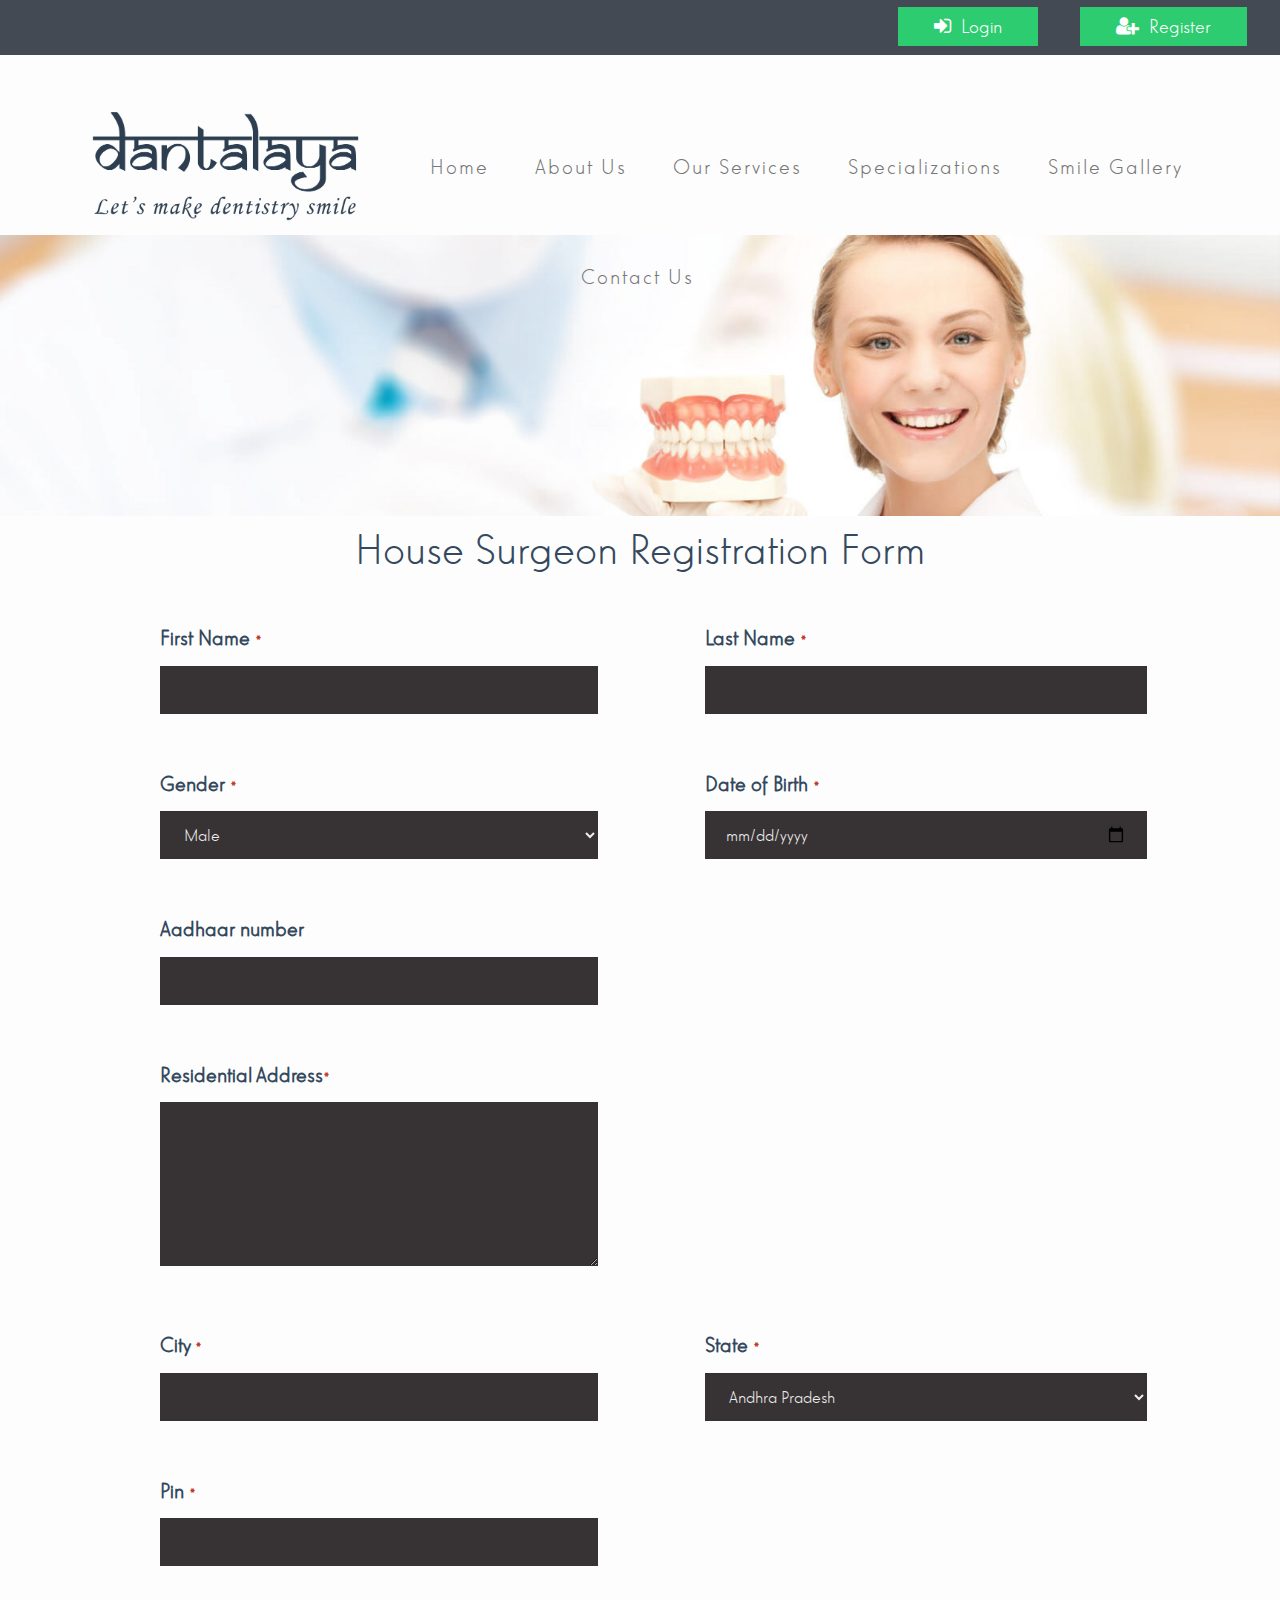
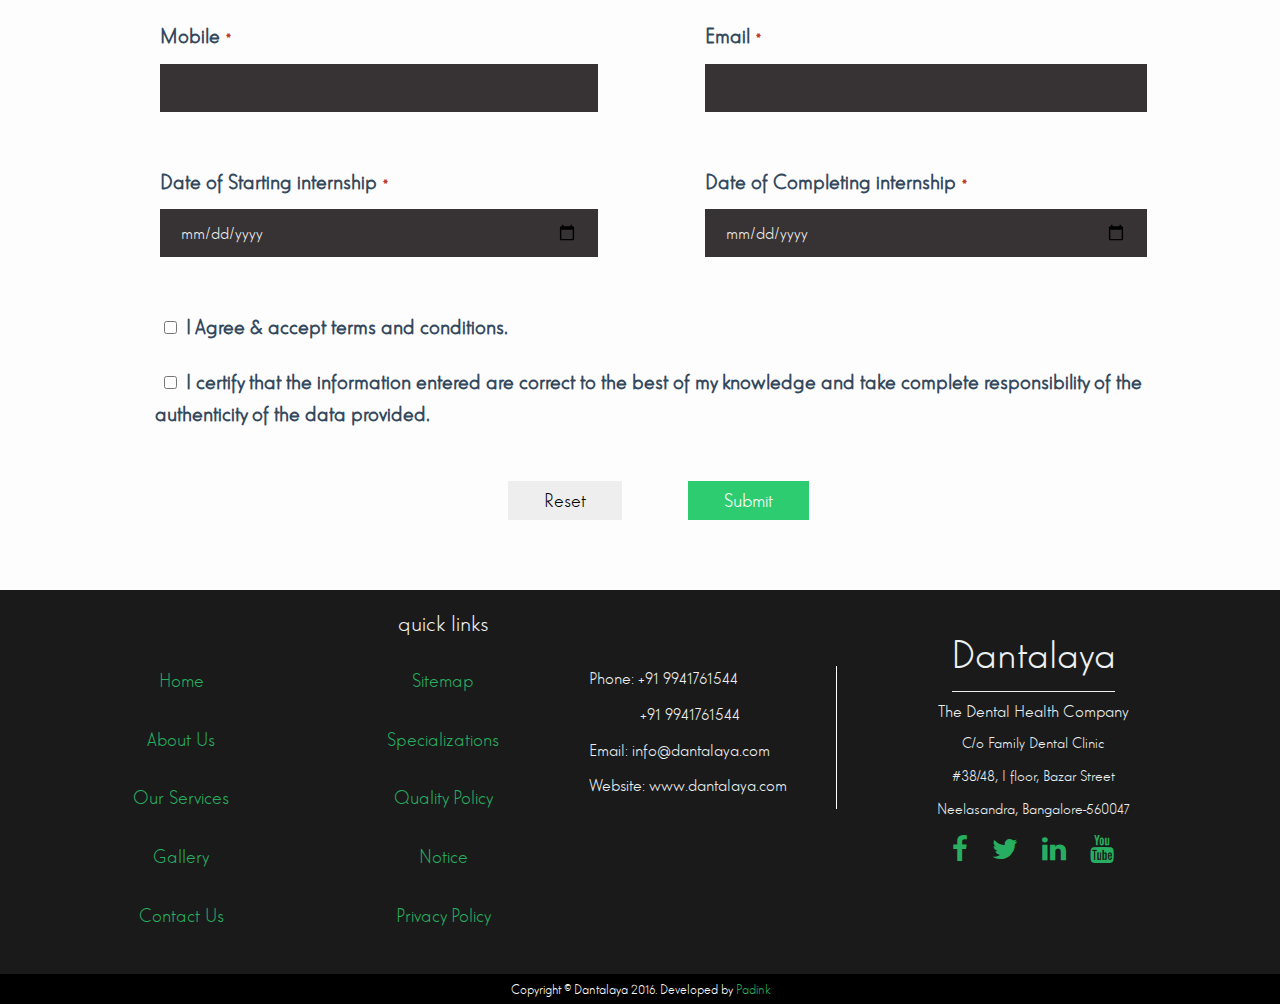
<file: surgeonregister/index.html>
<!DOCTYPE html>
<html lang="en">

<head>
    <meta charset="utf-8">
    <meta http-equiv="X-UA-Compatible" content="IE=edge">
    <meta name="viewport" content="width=device-width, initial-scale=1">

    <title>Surgeon Registration | Dantalaya</title>

    <link href="../css/bootstrap.min.css" rel="stylesheet">
    <link href="../css/style.css" rel="stylesheet">
    <link href="../css/font-awesome.min.css" rel="stylesheet">

    <!--[if lt IE 9]><script src="https://oss.maxcdn.com/html5shiv/3.7.2/html5shiv.min.js"></script><script src="https://oss.maxcdn.com/respond/1.4.2/respond.min.js"></script><![endif]-->

</head>

<body>

    <section>
        <div class="container-fluid dtop">
            <div class="row">
                <div class="col-md-8 drightt">
                    <p class="dtopaddr">+91 99417 61544 - info@dantalaya.com</p>
                </div>

                <div class="col-md-4">
                    <a href="../#login">
                        <div class="btn dbtn"><i class="fa fa-sign-in" aria-hidden="true"></i>  Login</div>
                    </a>
                    <a href="../register/">
                        <div class="btn  dbtn"><i class="fa fa-user-plus" aria-hidden="true"></i> Register</div>
                    </a>
                </div>
            </div>
        </div>
    </section>

    <nav class="navbar navbar-default">
        <div class="container-fluid">
            <div class="navbar-header">
                <button type="button" class="navbar-toggle collapsed" data-toggle="collapse" data-target="#bs-example-navbar-collapse-1" aria-expanded="false">
                    <span class="sr-only">Toggle navigation</span>
                    <span class="icon-bar"></span>
                    <span class="icon-bar"></span>
                    <span class="icon-bar"></span>
                </button>
                <a class="navbar-brand" href="../">
                    <div class="dimg">
                        <img src="../images/logo.png" alt="Logo" />
                    </div>
                </a>
            </div>

            <div class="collapse navbar-collapse" id="bs-example-navbar-collapse-1">
                <ul class="nav navbar-nav dnav">
                   <li class="dlogo">
                   <a class="navbar-brand" href="../">
                    <div class="dimg"><img src="../images/logo.png" alt="Logo" /></div>
                   </a></li> 
                    <li class="dlifirst"><a href="../">Home</a></li>
                    <li><a href="../about/">About Us</a></li>
                    <li><a href="../services/">Our Services</a></li>
                    <li><a href="../specialization/">Specializations</a></li>
                    <li><a href="../gallery/">Smile Gallery</a></li>
                    <li><a href="../contact/">Contact Us</a></li>
                    <li>
                        <input tabindex="1" type="text" name="name" class="text dsearch" Placeholder="Search">
                    </li>
                </ul>
            </div>
        </div>
    </nav>
    <section>
        <div class="container-fluid">
            <div class="row">
                <img src="../images/22.jpg" alt="gallery">
            </div>
        </div>
    </section>

    <section id="dpreg">
        <div class="container-fluid">
            <div class="row">
                <div class="col-md-12">

                    <p class="dserhead">House Surgeon Registration Form</p>

                    <div class="container dreggrid">
                        <div class="row">
                            <div class="col-md-12">
                                <form action="#" method="post" id="contactForm" name="contactForm" onsubmit="return SurgeonValidation()">
                                    <fieldset>


                                        <div class="row">


                                            <div class="col-md-6 dregpad">

                                                <div>
               <label for="contactName">First Name <span class="required">*</span><div id="fname_error" class="val_error"></div></label>
               <input type="text" value="" size="35" id="contactName" name="contactName" title="overall type: NAME_FULL
    server type: NAME_FULL
    heuristic type: NAME_FULL
    label: Name *
    parseable name: contactName
    field signature: 3196301078
    form signature: 17693863561870007841" autofill-prediction="NAME_FULL">
    
                  </div>

                                                <div>
               <label for="gender">Gender <span class="required">*</span></label>
               <select class="form-control"  id="gender" name="gender" >
                              <option>Male</option>
                              <option>Female</option>
                              <option>Other</option>
                           </select>
                  </div>
                  
                  <div>
               <label for="aadhaar">Aadhaar number <div id="aadhaar_error" class="val_error"></div></label>
               <input type="text" value="" size="35" id="aadhaar" name="aadhaar" >
               
                  </div>

                  <div>
               <label for="residential">Residential Address<span class="required">*</span><div id="addr_error" class="val_error"></div></label>
               <textarea cols="40" rows="6" id="residential" name="residential"></textarea>
               
                  </div>
                  
            </div>
                 
            <div class="col-md-6">

                 <div>
               <label for="lastName">Last Name <span class="required">*</span><div id="lname_error" class="val_error"></div></label>
               <input type="text" value="" size="35" id="lastName" name="lastName" title="overall type: NAME_FULL
    server type: NAME_FULL
    heuristic type: NAME_FULL
    label: Name *
    parseable name: contactName
    field signature: 3196301078
    form signature: 17693863561870007841" autofill-prediction="NAME_FULL">
                
                  </div>
                 
                 
                  <div>
               <label for="date">Date of Birth <span class="required">*</span><div id="dob_error" class="val_error"></div></label>
               <input type="date" value="" size="35" id="date" name="date" title="overall type: NAME_FULL
    server type: NAME_FULL
    heuristic type: NAME_FULL
    label: Name *
    parseable name: contactName
    field signature: 3196301078
    form signature: 17693863561870007841" autofill-prediction="NAME_FULL">
    
                  </div>
                  
            </div>

                  
</div>
          
          
            <div class="row">
           
           
            <div class="col-md-6 dregpad">
                 
                  <div>
               <label for="City">City <span class="required">*</span><div id="city_error" class="val_error"></div></label>
               <input type="text" value="" size="35" id="City" name="City">
               
                  </div>

                  <div>
               <label for="pin">Pin <span class="required">*</span><div id="pin_error" class="val_error"></div></label>
               <input type="number" value="" size="35" id="pin" name="pin">
               
                  </div>
                  
             
                  
            </div>
                 
            <div class="col-md-6">

               <div>
               <label for="state">State <span class="required">*</span></label>
               <select class="form-control"  id="state" name="state" >
                              <option value="">Andhra Pradesh</option>
                              <option value="">Arunachal Pradesh</option>
                              <option value="">Assam</option>
                              <option value="">Bihar</option>
                              <option value="">Chhattisgarh</option>
                              <option value="">New Delhi</option>
                              <option value="">Goa</option>
                              <option value="">Gujarat</option>
                              <option value="">Haryana</option>
                              <option value="">Himachal Pradesh</option>
                              <option value="">Jammu and Kashmir</option>
                              <option value="">Jharkhand</option>
                              <option value="">Karnataka</option>
                              <option value="">Kerala</option>
                              <option value="">Madhya Pradesh</option>
                              <option value="">Maharashtra</option>
                              <option value="">Manipur</option>
                              <option value="">Meghalaya</option>
                              <option value="">Mizoram</option>
                              <option value="">Nagaland</option>
                              <option value="">Puducherry</option>
                              <option value="">Punjab</option>
                              <option value="">Rajasthan</option>
                              <option value="">Sikkim</option>
                              <option value="">Tamil Nadu</option>
                              <option value="">Telangana</option>
                              <option value="">Tripura</option>
                              <option value="">Uttar Pradesh</option>
                              <option value="">Uttarakhand</option>
                              <option value="">West Bengal</option>
                           </select>
                  </div>
                  
            </div>

                  
</div>
         
                     <div class="row">
           
           
            <div class="col-md-6 dregpad">
                 
                  <div>
               <label for="mobile">Mobile <span class="required">*</span><div id="mobileno_error" class="val_error"></div></label>
               <input type="text" value="" size="35" id="mobile" name="mobile">
               
                  </div>
                  </div>

                                            <div class="col-md-6">

             <div>
          <label for="mobile">Email <span class="required">*</span><div id="email_error" class="val_error"></div></label>
          <input type="text" value="" size="35" id="email" name="email">
          
             </div>
         </div>

                  
</div>

<div class="row">


<div class="col-md-6 dregpad">

<div>
<label for="si">Date of Starting internship <span class="required">*</span><div id="si_error" class="val_error"></div></label>
<input type="date" value="" size="35" id="si" name="si">
</div>

</div>

<div class="col-md-6">

<div>
<label for="ci">Date of Completing internship <span class="required">*</span><div id="ci_error" class="val_error"></div></label>
<input type="date" value="" size="35" id="ci" name="ci">
</div>
</div>


</div>


<div class="row">

<div class="col-md-12">
<div class="dacc">
<label>
<input type="checkbox" required=""><span class="lever"></span>I Agree &amp; accept terms and conditions.</label>
</div>
</div>
<div class="col-md-12">
<div class="dacc">
<label>
<input type="checkbox" required=""><span class="lever"></span>I certify that the information entered are correct to the best of my knowledge and take complete responsibility of the authenticity of the data provided.</label>
</div>
</div>

</div>


<div class="row dsub">
<div class="col-md-12">
<div class="dgal">
<div class="col-md-6">
<a href="#">
<div class="btn dbtn pull-right ddis">Reset</div>
</a>
</div>

<div class="col-md-6">
<button type="submit" class="btn dbtn pull-left" >Submit
</div>
</div>
</div>
</div>


</fieldset>
</form>
</div>
</div>
</div>






                </div>
            </div>
        </div>
    </section>

    <!--    Footer-->

    <footer>
        <div class="container-fluid ">
            <div class="row dfoot dpad">
                <div class="col-md-8 dquick">
                    <h3>quick links</h3>

                    <div class="row">

                        <div class="col-md-4">
                            <ul class="dqli">
                                <li><a href="#">Home</a></li>
                                <li><a href="../about/">About Us</a></li>
                                <li><a href="../services/">Our Services</a></li>
                                <li><a href="../gallery/">Gallery</a></li>
                                <li><a href="../contact/">Contact Us</a></li>
                            </ul>
                        </div>

                        <div class="col-md-4">
                            <ul class="dqli">
                                <li><a href="#">Sitemap</a></li>
                                <li><a href="#">Specializations</a></li>
                                <li><a href="#">Quality Policy</a></li>
                                <li><a href="#">Notice</a></li>
                                <li><a href="#">Privacy Policy</a></li>
                            </ul>
                        </div>

                        <div class="col-md-4 dprac">
                            <p>Phone: +91 9941761544</p>
                            <p class="dindent">+91 9941761544</p>
                            <p>Email: info@dantalaya.com</p>
                            <p>Website: www.dantalaya.com</p>
                        </div>
                    </div>
                </div>

                <div class="col-md-4 dlast">
                    <h1>Dantalaya</h1>
                    <hr class="dfothr">
                    <h4>The Dental Health Company</h4>
                    <p>C/o Family Dental Clinic</p>
                    <p>#38/48, I floor, Bazar Street</p>
                    <p>Neelasandra, Bangalore-560047 </p>
                    <p>
                     <a href="#"><i class="fa fa-facebook" aria-hidden="true"></i></a>
                     <a href="#"><i class="fa fa-twitter" aria-hidden="true"></i></i></a>
                     <a href="#"><i class="fa fa-linkedin" aria-hidden="true"></i></i></a>
                     <a href="#"><i class="fa fa-youtube" aria-hidden="true"></i></i></a> 
                </p>
                </div>
            </div>
            <div class="row dcopy">
                <div class="col-md-12">
                    <p>Copyright © Dantalaya 2016. Developed by <a href="#">Padink</a></p>
                </div>
            </div>
        </div>
    </footer>
    <script src="../js/surgeonvalidate.js">
        
    </script>


    <script src="../js/jquery.min.js"></script>
    <script src="../js/bootstrap.min.js"></script>

</body>

</html>
</file>
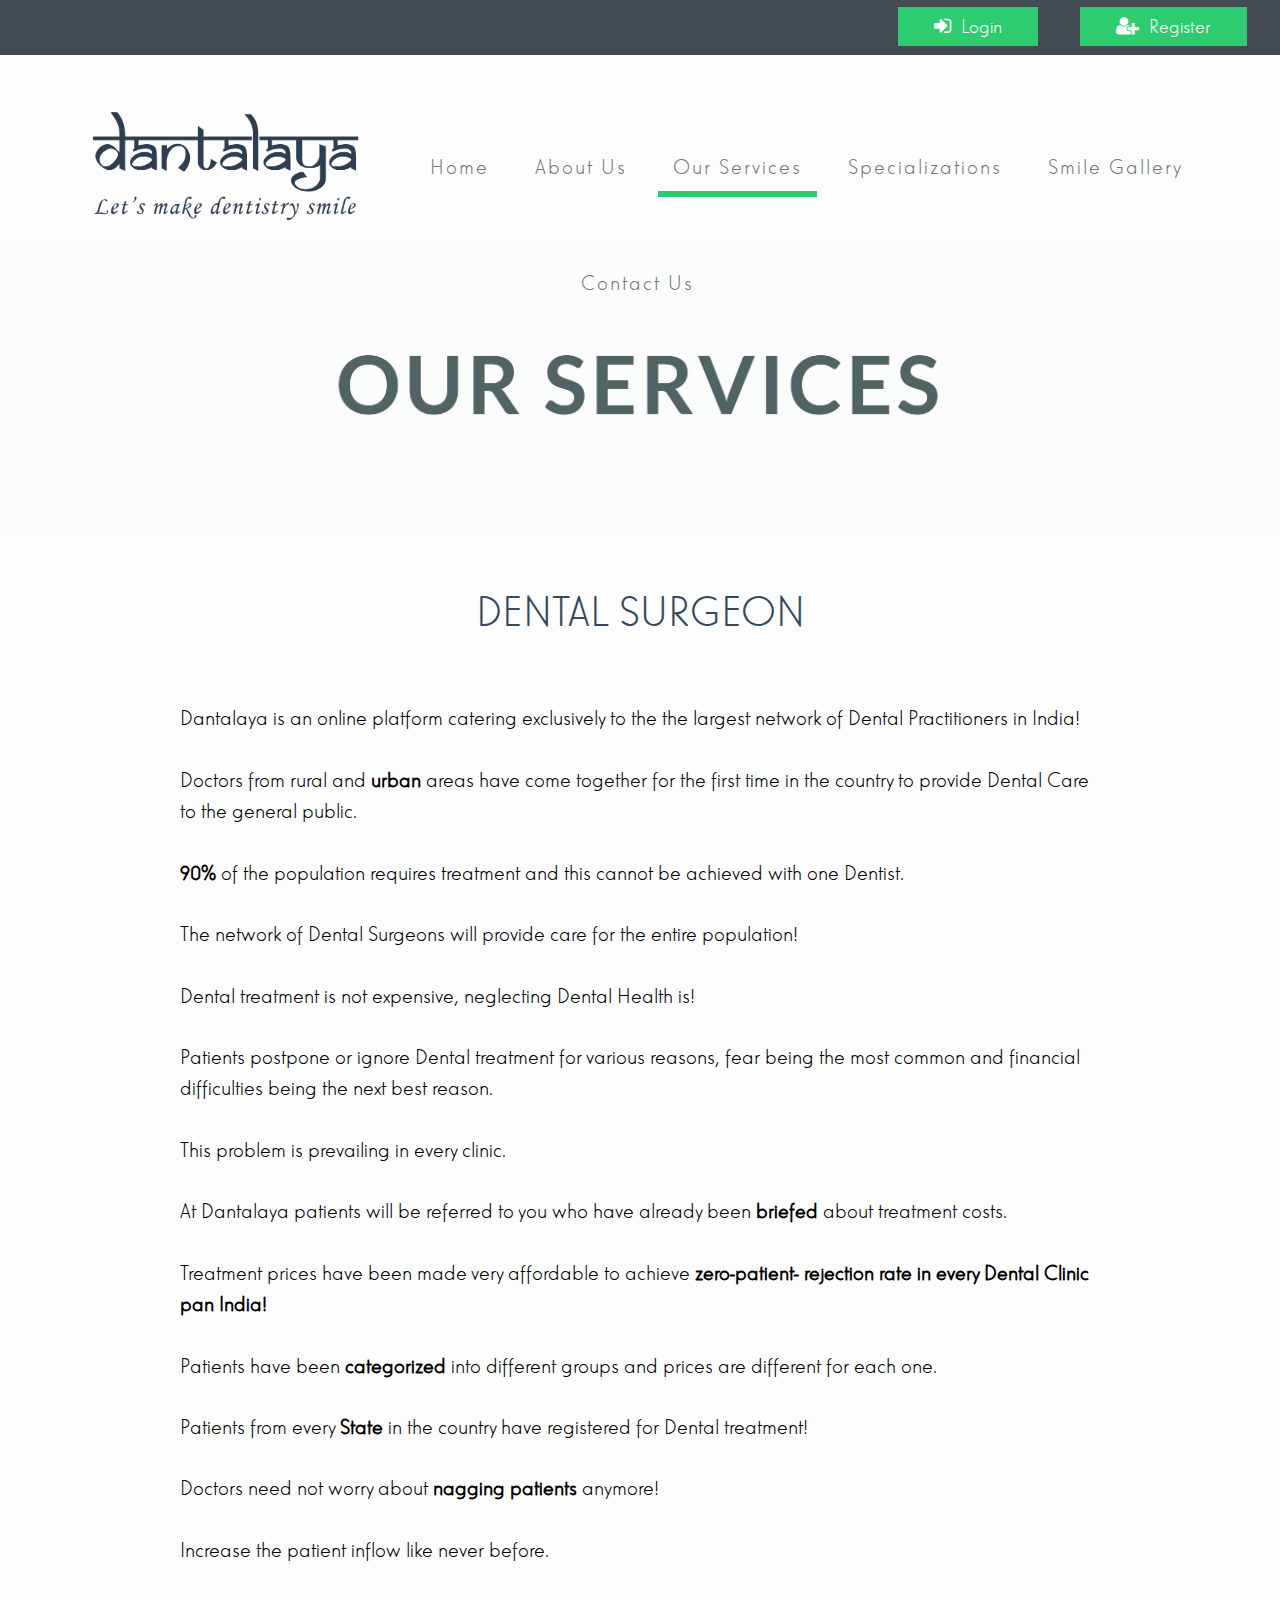
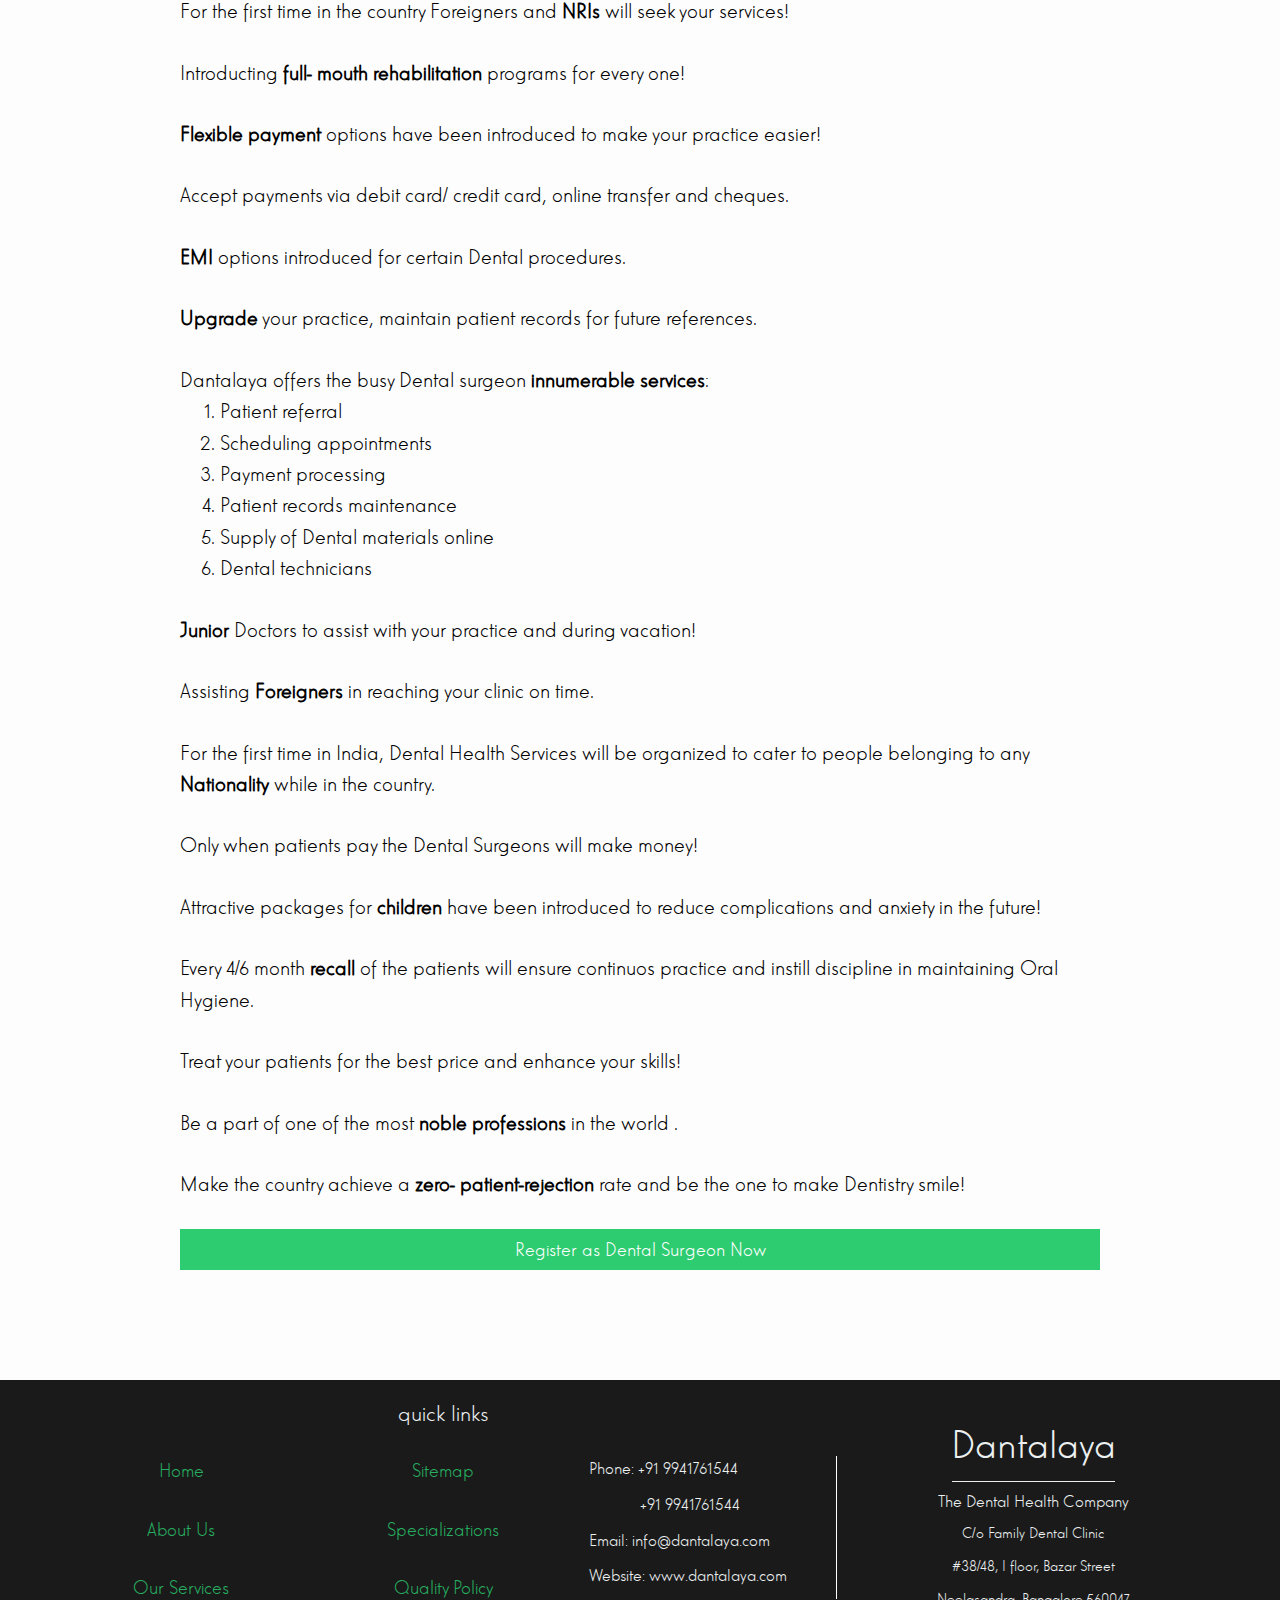
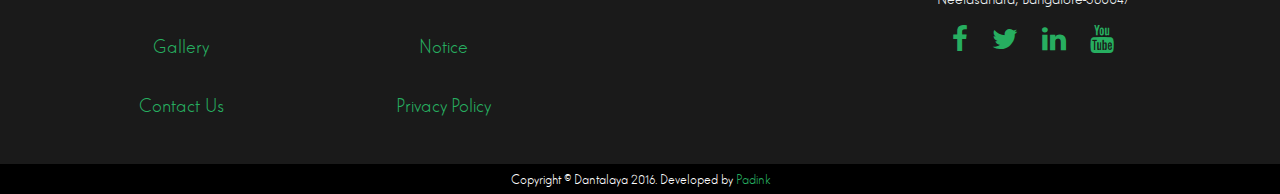
<file: services/dentist/index.html>
<!DOCTYPE html>
<html lang="en">
  <head>
    <meta charset="utf-8">
    <meta http-equiv="X-UA-Compatible" content="IE=edge">
    <meta name="viewport" content="width=device-width, initial-scale=1">
    
    <title>Dentist Benefits | Dantalaya</title>

    <link href="../../css/bootstrap.min.css" rel="stylesheet">
    <link href="../../css/style.css" rel="stylesheet">
    <link href="../../css/font-awesome.min.css" rel="stylesheet">

 <!--[if lt IE 9]><script src="https://oss.maxcdn.com/html5shiv/3.7.2/html5shiv.min.js"></script><script src="https://oss.maxcdn.com/respond/1.4.2/respond.min.js"></script><![endif]-->
 
  </head>
  <body>
  
  <section>
      <div class="container-fluid dtop">
         <div class="row">
         <div class="col-md-8 drightt">
<p class="dtopaddr">+91 99417 61544  -  info@dantalaya.com</p>
         </div>
        
          <div class="col-md-4">
        <a href="../../#login"><div class="btn dbtn"><i class="fa fa-sign-in" aria-hidden="true"></i>  Login</div></a>
        <a href="../../register/"><div class="btn  dbtn"><i class="fa fa-user-plus" aria-hidden="true"></i> Register</div></a>
             </div>
          </div>
      </div>
  </section>
   
    <nav class="navbar navbar-default">
  <div class="container-fluid">
    <div class="navbar-header">
      <button type="button" class="navbar-toggle collapsed" data-toggle="collapse" data-target="#bs-example-navbar-collapse-1" aria-expanded="false">
        <span class="sr-only">Toggle navigation</span>
        <span class="icon-bar"></span>
        <span class="icon-bar"></span>
        <span class="icon-bar"></span>
      </button>
      <a class="navbar-brand" href="../">
        <div class="dimg">
            <img src="../../images/logo.png" alt="Logo" />
            </div>
      </a>
    </div>

    <div class="collapse navbar-collapse" id="bs-example-navbar-collapse-1">
      <ul class="nav navbar-nav dnav">
      <li class="dlogo">
                   <a class="navbar-brand" href="../../">
                    <div class="dimg"><img src="../../images/logo.png" alt="Logo" /></div>
                   </a></li> 
       <li class="dlifirst"><a href="../../">Home</a></li>
            <li><a href="../../about/" >About Us</a></li>
            <li><a href="#"  class="current">Our Services</a></li>
            <li><a href="../../specialization/">Specializations</a></li>
            <li><a href="../../gallery/">Smile Gallery</a></li>
            <li><a href="../../contact/">Contact Us</a></li>
            <li>
        <input tabindex="1" type="text" name="name" class="text dsearch" Placeholder="Search" >  
            </li></ul>
    </div>
  </div>
</nav> 
  
   
   
   
    <section>
        <div class="container-fluid">
           <div class="row">
            <img src="../../images/services.jpg" alt="services">
            </div>
        </div>
    </section>
        

    
    <section>
 
           <div class="container-fluid">
            <div class="row">
                <div class="col-md-12 dabt">
                  
                  <p class="dserhead">DENTAL SURGEON</p>
                  
                  <div class="row">
<!--            <img src="../images/patient.jpg" alt="services">-->
            </div>
            
            <ul class="dserlileft">
               <li>Dantalaya is an online platform catering exclusively to the the largest network of Dental Practitioners in India!</li>
               <li>Doctors from rural and <b>urban </b> areas have come together for the first time in the country to provide Dental Care to the general public. </li>
               <li> <b>90% </b> of the population requires treatment and this cannot be achieved with one Dentist. </li>
               <li>The network of Dental Surgeons will provide care for the entire population! </li>
               <li>Dental treatment is not expensive, neglecting Dental Health is!</li>
               <li>Patients postpone or ignore Dental treatment for various reasons, fear being the most common and financial difficulties being the next best reason.</li>
               <li>This problem is prevailing in every clinic.</li>
               <li>At Dantalaya patients will be referred to you who have already been <b>briefed</b> about treatment costs.</li>
               <li>Treatment prices have been made very affordable to achieve <b>zero-patient- rejection rate in every Dental Clinic pan India! </b></li>
               <li>Patients have been <b>categorized</b> into different groups and prices are different for each one.</li>
               <li>Patients from every <b>State</b> in the country have registered for Dental treatment!</li>
               <li>Doctors need not worry about <b>nagging patients</b> anymore!</li>
               <li>Increase the patient inflow like never before.</li>
               <li>For the first time in the country Foreigners and <b>NRIs</b> will seek your services!</li>
               <li>Introducting <b>full- mouth rehabilitation</b> programs for every one!</li>
               <li><b>Flexible payment</b> options have been introduced to make your practice easier!</li>
               <li>Accept payments via debit card/ credit card, online transfer and cheques.</li>
               <li><b>EMI</b> options introduced for certain Dental procedures. </li>
               <li><b>Upgrade</b> your practice, maintain patient records for future references. </li>
               <li>Dantalaya offers the busy Dental surgeon <b>innumerable services</b>: 
               <ol> <li>Patient referral</li>
                <li>Scheduling appointments</li>
                <li>Payment processing</li>
                <li>Patient records maintenance</li>
                <li>Supply of Dental materials online</li>
                <li>Dental technicians</li>
                </ol>
               </li>
               <li><b>Junior</b> Doctors to assist with your practice and during vacation!</li>
               <li>Assisting <b>Foreigners</b> in reaching your clinic on time. </li>
               <li> For the first time in India, Dental Health Services will be organized to cater to people belonging to any <b>Nationality</b> while in the country.</li>
               <li>Only when patients pay the Dental Surgeons will make money!</li>
               <li>Attractive packages for <b>children</b> have been introduced to reduce complications and anxiety in the future!</li>
               <li> Every 4/6 month <b>recall</b> of the patients will ensure continuos practice and instill discipline in maintaining Oral Hygiene.</li>
               <li> Treat your patients for the best price and enhance your skills!</li>
               <li> Be a part of one of the most <b>noble professions</b> in the world . </li>
               <li> Make the country achieve a <b>zero- patient-rejection </b>rate and be the one to make Dentistry smile! </li>
               <a href="../../doctorregister/"><div class="btn btn-block dbtn dbtn1">Register as Dental Surgeon Now</div></a>

</ul>
    </section>
    
    
<!--    Footer-->
    
<footer>
        <div class="container-fluid ">
            <div class="row dfoot dpad">
                <div class="col-md-8 dquick">
                    <h3>quick links</h3>
                    
                    <div class="row">
                       
                        <div class="col-md-4">
                            <ul class="dqli">
                                <li><a href="#">Home</a></li>
                                <li><a href="../../about/">About Us</a></li>
                                <li><a href="../../services/">Our Services</a></li>
                                <li><a href="../../gallery/">Gallery</a></li>
                                <li><a href="../../contact/">Contact Us</a></li>
                            </ul>
                        </div>
                        
                        <div class="col-md-4">
                            <ul class="dqli">
                                <li><a href="#">Sitemap</a></li>
                                <li><a href="#">Specializations</a></li>
                                <li><a href="#">Quality Policy</a></li>
                                <li><a href="#">Notice</a></li>
                                <li><a href="#">Privacy Policy</a></li>
                            </ul>
                        </div>
                           
                        <div class="col-md-4 dprac">
                            <p>Phone: +91 9941761544</p>
                            <p class="dindent">+91 9941761544</p>
                            <p>Email: info@dantalaya.com</p>
                            <p>Website: www.dantalaya.com</p>
                        </div>
                    </div>
                </div>
                
                <div class="col-md-4 dlast">
                    <h1>Dantalaya</h1>
                    <hr class="dfothr">
                    <h4>The Dental Health Company</h4>
                    <p>C/o Family Dental Clinic</p>
                    <p>#38/48, I floor, Bazar Street</p>
                    <p>Neelasandra, Bangalore-560047 </p>
                    <p>
                     <a href="#"><i class="fa fa-facebook" aria-hidden="true"></i></a>
                     <a href="#"><i class="fa fa-twitter" aria-hidden="true"></i></i></a>
                     <a href="#"><i class="fa fa-linkedin" aria-hidden="true"></i></i></a>
                     <a href="#"><i class="fa fa-youtube" aria-hidden="true"></i></i></a> 
                </p></div>
            </div>
            <div class="row dcopy">
                <div class="col-md-12">
                    <p>Copyright © Dantalaya 2016. Developed by <a href="#">Padink</a></p>
                </div>
            </div>
        </div>
    </footer>
  
  

    <script src="../../js/jquery.min.js"></script>
    <script src="../../js/bootstrap.min.js"></script>

  </body>
</html>
</file>
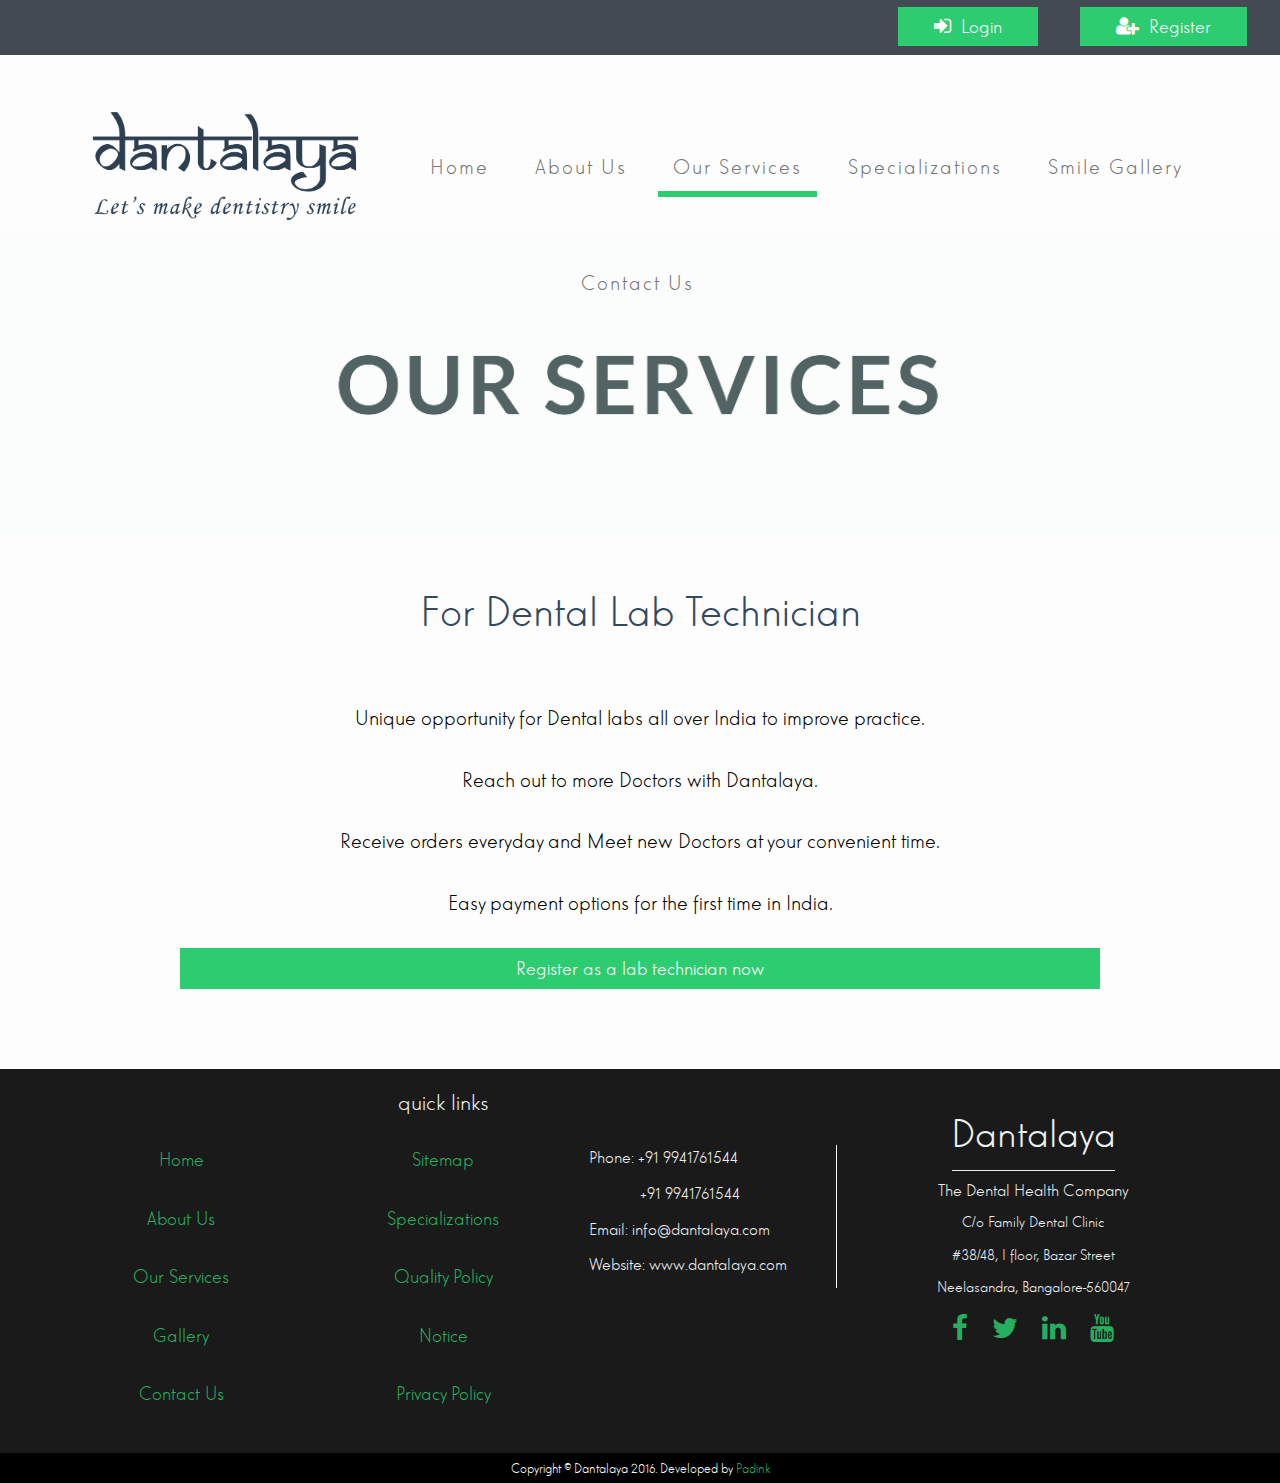
<file: services/labtechnician/index.html>
<!DOCTYPE html>
<html lang="en">
  <head>
    <meta charset="utf-8">
    <meta http-equiv="X-UA-Compatible" content="IE=edge">
    <meta name="viewport" content="width=device-width, initial-scale=1">
    
    <title>Lab Technician Benefits | Dantalaya</title>

    <link href="../../css/bootstrap.min.css" rel="stylesheet">
    <link href="../../css/style.css" rel="stylesheet">
    <link href="../../css/font-awesome.min.css" rel="stylesheet">

 <!--[if lt IE 9]><script src="https://oss.maxcdn.com/html5shiv/3.7.2/html5shiv.min.js"></script><script src="https://oss.maxcdn.com/respond/1.4.2/respond.min.js"></script><![endif]-->
 
  </head>
  <body>
  
  <section>
      <div class="container-fluid dtop">
         <div class="row">
         <div class="col-md-8 drightt">
<p class="dtopaddr">+91 99417 61544  -  info@dantalaya.com</p>
         </div>
        
          <div class="col-md-4">
        <a href="../../#login"><div class="btn dbtn"><i class="fa fa-sign-in" aria-hidden="true"></i>  Login</div></a>
        <a href="../../register/"><div class="btn  dbtn"><i class="fa fa-user-plus" aria-hidden="true"></i> Register</div></a>
             </div>
          </div>
      </div>
  </section>
   
    <nav class="navbar navbar-default">
  <div class="container-fluid">
    <div class="navbar-header">
      <button type="button" class="navbar-toggle collapsed" data-toggle="collapse" data-target="#bs-example-navbar-collapse-1" aria-expanded="false">
        <span class="sr-only">Toggle navigation</span>
        <span class="icon-bar"></span>
        <span class="icon-bar"></span>
        <span class="icon-bar"></span>
      </button>
      <a class="navbar-brand" href="../">
        <div class="dimg">
            <img src="../../images/logo.png" alt="Logo" />
            </div>
      </a>
    </div>

    <div class="collapse navbar-collapse" id="bs-example-navbar-collapse-1">
      <ul class="nav navbar-nav dnav">
      <li class="dlogo">
                   <a class="navbar-brand" href="../../">
                    <div class="dimg"><img src="../../images/logo.png" alt="Logo" /></div>
                   </a></li> 
       <li class="dlifirst"><a href="../../">Home</a></li>
            <li><a href="../../about/" >About Us</a></li>
            <li><a href="#"  class="current">Our Services</a></li>
            <li><a href="../../specialization/">Specializations</a></li>
            <li><a href="../../gallery/">Smile Gallery</a></li>
            <li><a href="../../contact/">Contact Us</a></li>
            <li>
        <input tabindex="1" type="text" name="name" class="text dsearch" Placeholder="Search" >  
            </li></ul>
    </div>
  </div>
</nav> 
  
   
   
   
    <section>
        <div class="container-fluid">
           <div class="row">
            <img src="../../images/services.jpg" alt="services">
            </div>
        </div>
    </section>
        

    
    <section>
 
       <div class="container-fluid">
            <div class="row">
                <div class="col-md-12 dabt">
                  
                  <p class="dserhead">For Dental Lab Technician</p>
                  
                  <div class="row">
<!--            <img src="../images/patient.jpg" alt="services">-->
            </div>
               
<p>
    <ul class="dserli">
        <li>Unique opportunity for Dental labs all over India to improve practice.</li>
        <li>Reach out to more Doctors with Dantalaya.</li>
        <li>Receive orders everyday and Meet new Doctors at your convenient time.</li>
        <li>Easy payment options for the first time in India.</li>
    </ul>
  </p>   
               
               <a href="../technicianregister/"><div class="btn btn-block dbtn dbtn1">Register as a lab technician now</div></a>
                </div>
            </div>
        </div>
   
         
    </section>
    
    
<!--    Footer-->
    
<footer>
        <div class="container-fluid ">
            <div class="row dfoot dpad">
                <div class="col-md-8 dquick">
                    <h3>quick links</h3>
                    
                    <div class="row">
                       
                        <div class="col-md-4">
                            <ul class="dqli">
                                <li><a href="#">Home</a></li>
                                <li><a href="../../about/">About Us</a></li>
                                <li><a href="../../services/">Our Services</a></li>
                                <li><a href="../../gallery/">Gallery</a></li>
                                <li><a href="../../contact/">Contact Us</a></li>
                            </ul>
                        </div>
                        
                        <div class="col-md-4">
                            <ul class="dqli">
                                <li><a href="#">Sitemap</a></li>
                                <li><a href="#">Specializations</a></li>
                                <li><a href="#">Quality Policy</a></li>
                                <li><a href="#">Notice</a></li>
                                <li><a href="#">Privacy Policy</a></li>
                            </ul>
                        </div>
                           
                        <div class="col-md-4 dprac">
                            <p>Phone: +91 9941761544</p>
                            <p class="dindent">+91 9941761544</p>
                            <p>Email: info@dantalaya.com</p>
                            <p>Website: www.dantalaya.com</p>
                        </div>
                    </div>
                </div>
                
                <div class="col-md-4 dlast">
                    <h1>Dantalaya</h1>
                    <hr class="dfothr">
                    <h4>The Dental Health Company</h4>
                    <p>C/o Family Dental Clinic</p>
                    <p>#38/48, I floor, Bazar Street</p>
                    <p>Neelasandra, Bangalore-560047 </p>
                    <p>
                     <a href="#"><i class="fa fa-facebook" aria-hidden="true"></i></a>
                     <a href="#"><i class="fa fa-twitter" aria-hidden="true"></i></i></a>
                     <a href="#"><i class="fa fa-linkedin" aria-hidden="true"></i></i></a>
                     <a href="#"><i class="fa fa-youtube" aria-hidden="true"></i></i></a> 
                </p></div>
            </div>
            <div class="row dcopy">
                <div class="col-md-12">
                    <p>Copyright © Dantalaya 2016. Developed by <a href="#">Padink</a></p>
                </div>
            </div>
        </div>
    </footer>
  
  

    <script src="../../js/jquery.min.js"></script>
    <script src="../../js/bootstrap.min.js"></script>

  </body>
</html>
</file>
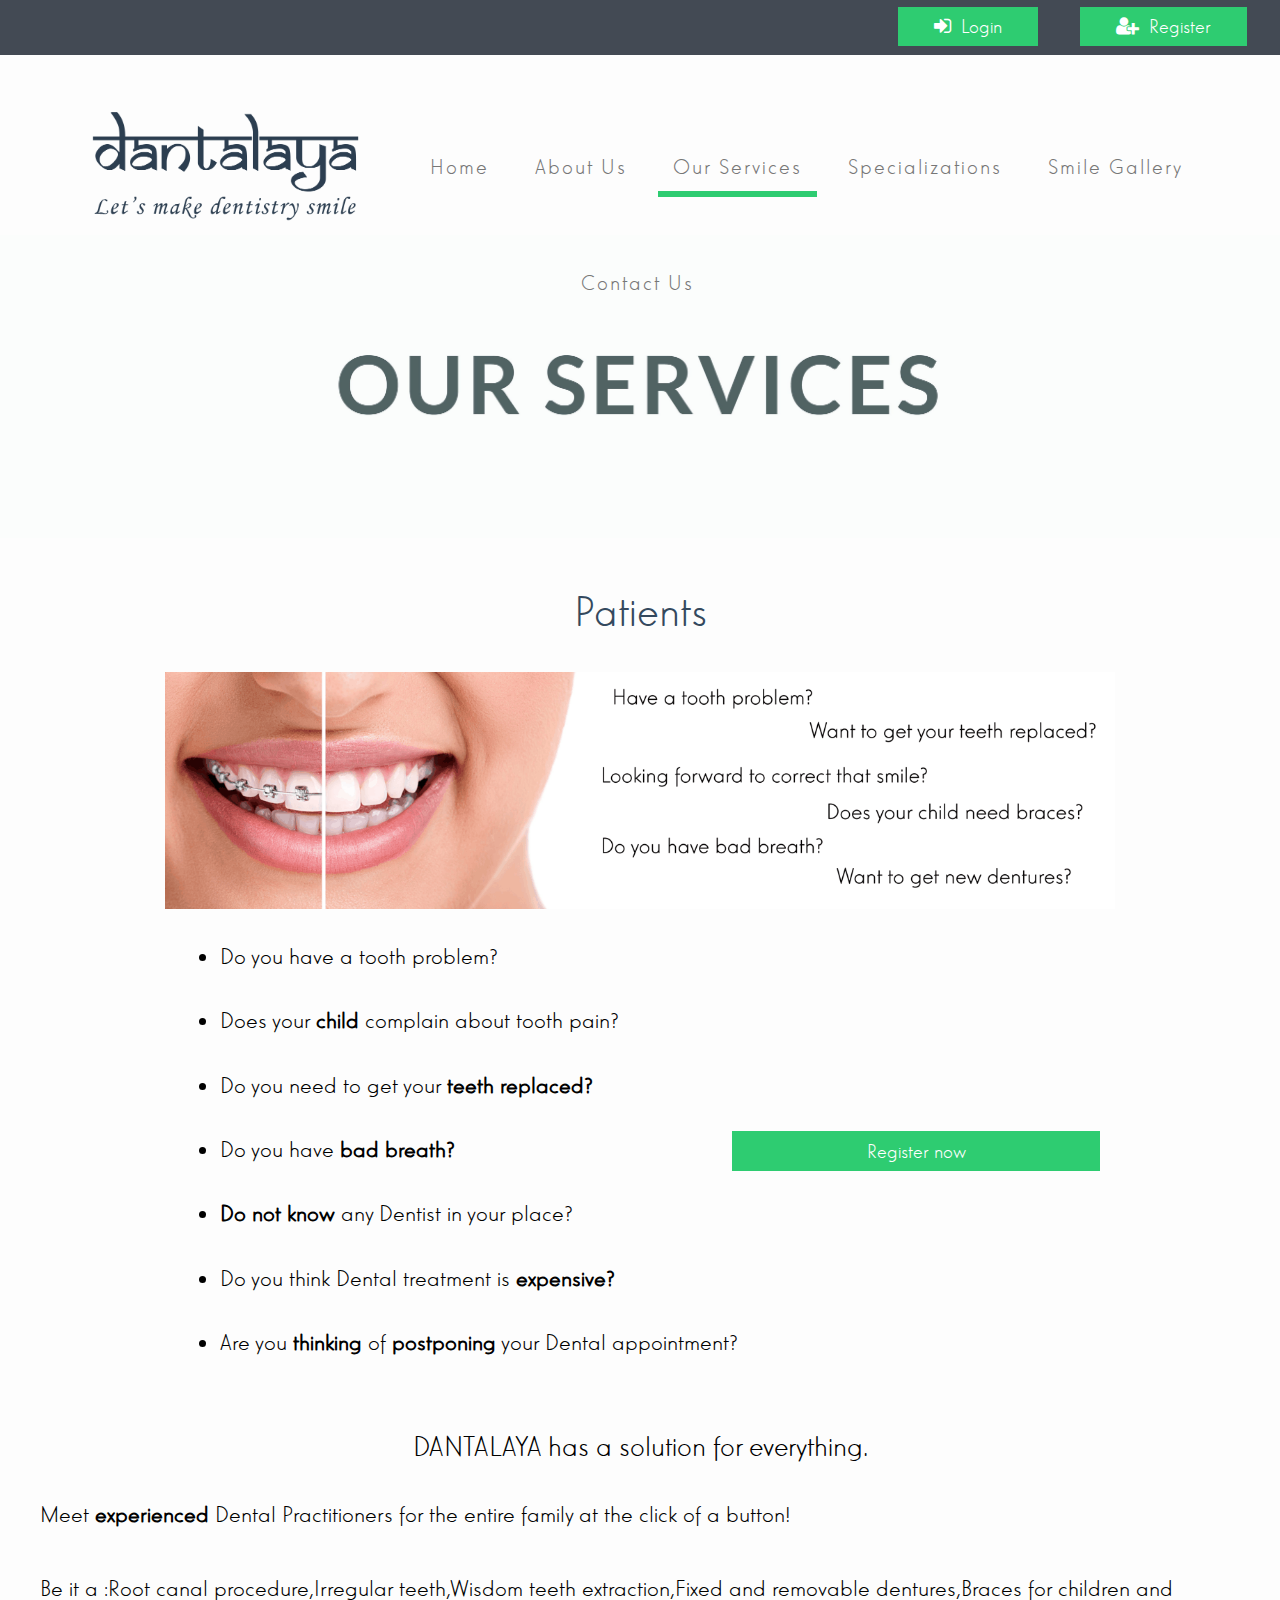
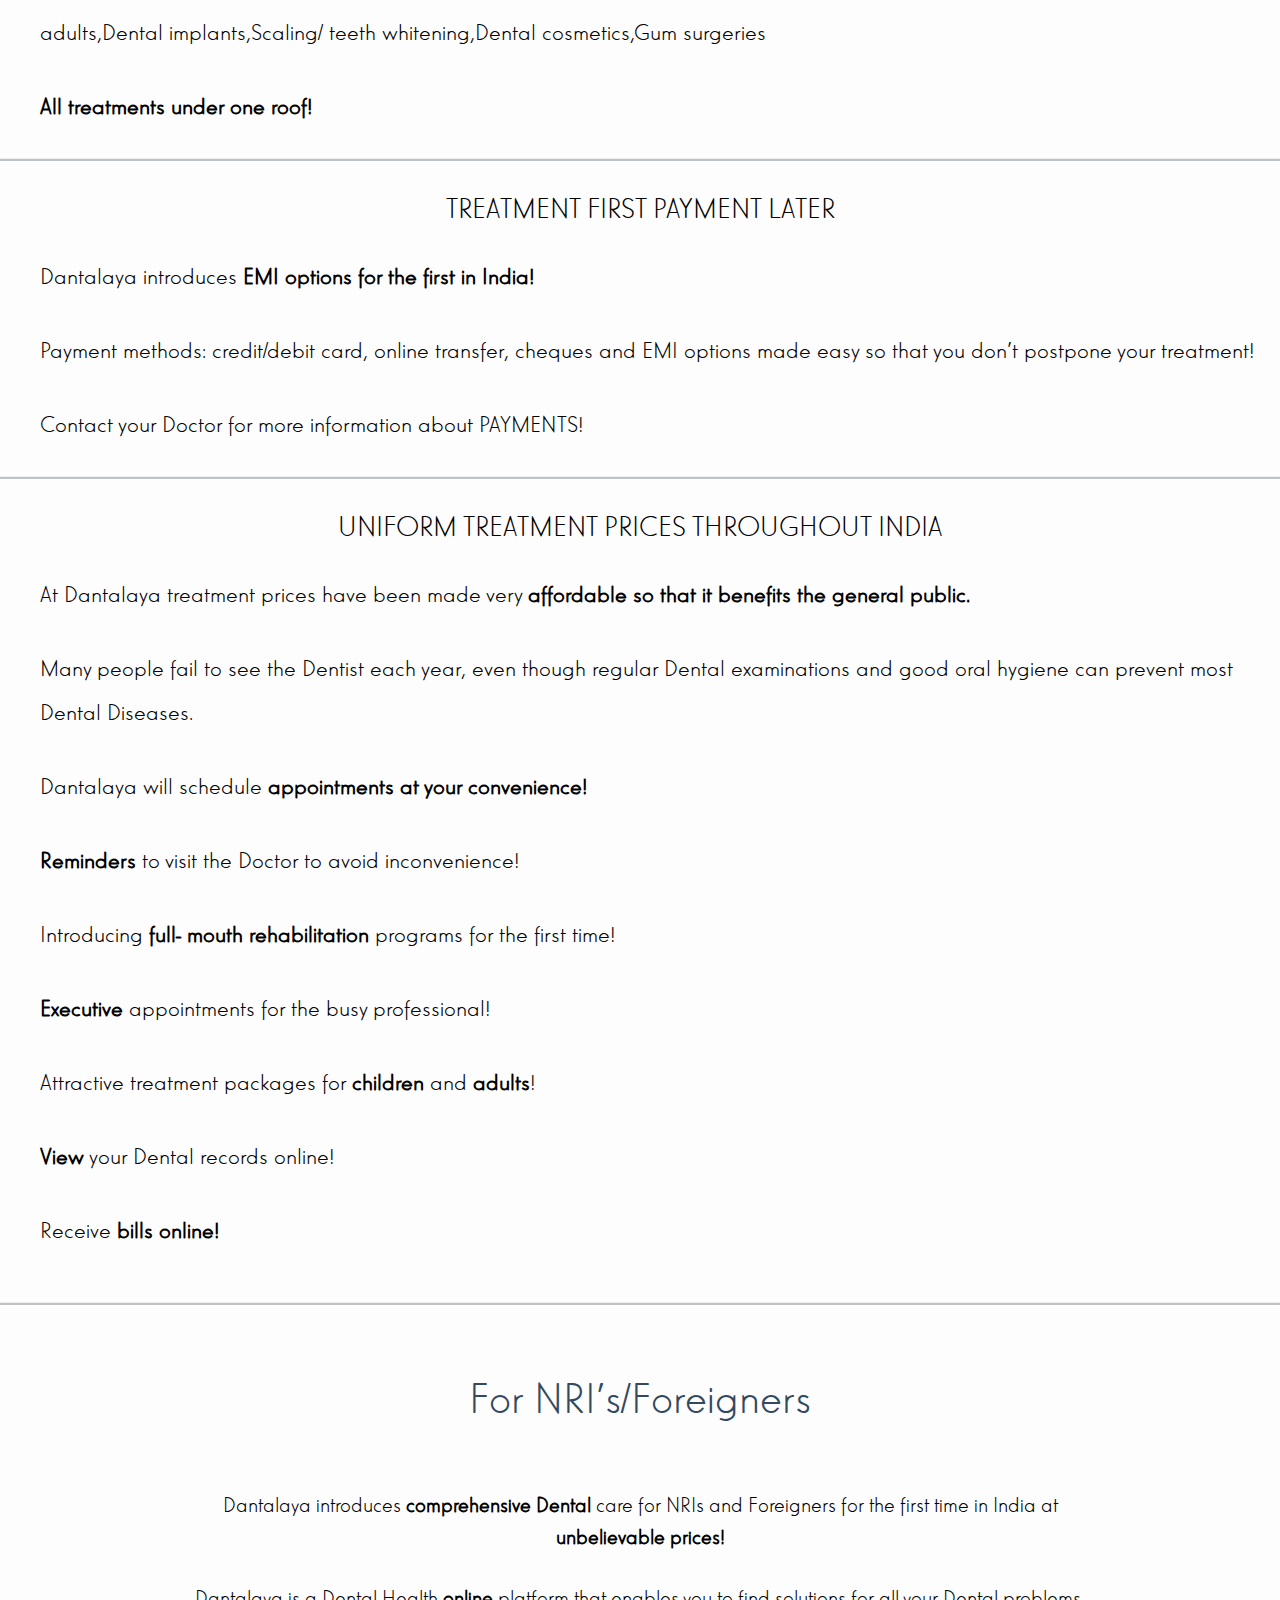
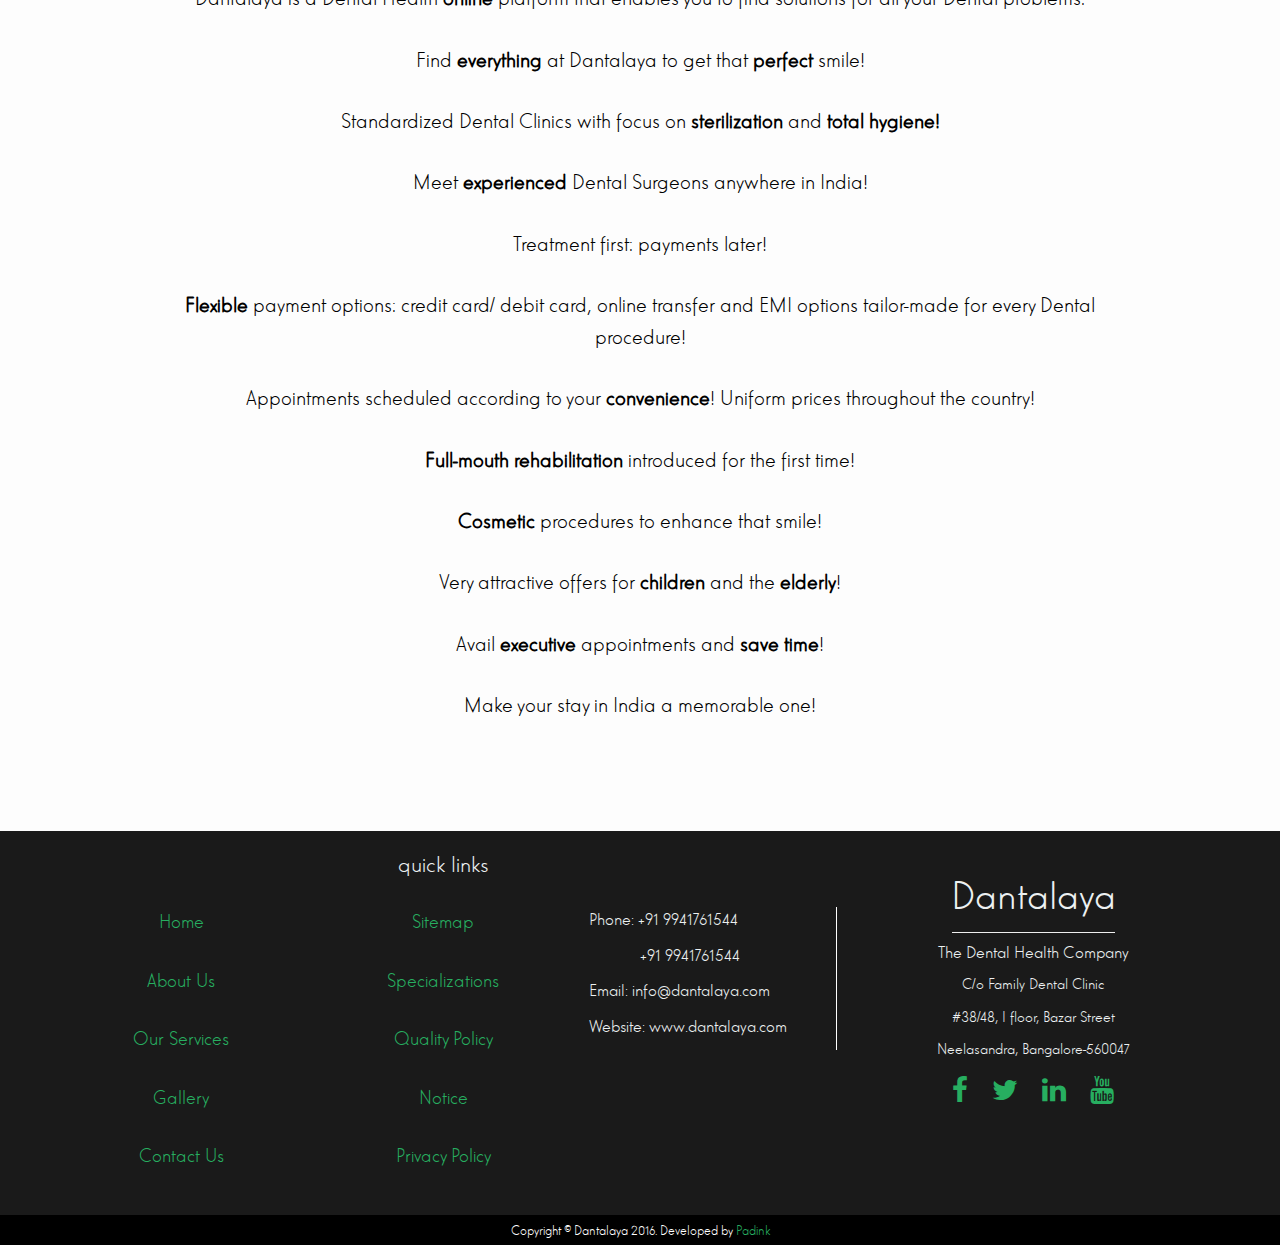
<file: services/patient/index.html>
<!DOCTYPE html>
<html lang="en">
  <head>
    <meta charset="utf-8">
    <meta http-equiv="X-UA-Compatible" content="IE=edge">
    <meta name="viewport" content="width=device-width, initial-scale=1">
    
    <title>Patient’s Benefits | Dantalaya</title>

    <link href="../../css/bootstrap.min.css" rel="stylesheet">
    <link href="../../css/style.css" rel="stylesheet">
    <link href="../../css/font-awesome.min.css" rel="stylesheet">

 <!--[if lt IE 9]><script src="https://oss.maxcdn.com/html5shiv/3.7.2/html5shiv.min.js"></script><script src="https://oss.maxcdn.com/respond/1.4.2/respond.min.js"></script><![endif]-->
 
  </head>
  <body>
  
  <section>
      <div class="container-fluid dtop">
         <div class="row">
         <div class="col-md-8 drightt">
<p class="dtopaddr">+91 99417 61544  -  info@dantalaya.com</p>
         </div>
        
          <div class="col-md-4">
        <a href="../../#login"><div class="btn dbtn"><i class="fa fa-sign-in" aria-hidden="true"></i>  Login</div></a>
        <a href="../../register/"><div class="btn  dbtn"><i class="fa fa-user-plus" aria-hidden="true"></i> Register</div></a>
             </div>
          </div>
      </div>
  </section>
   
    <nav class="navbar navbar-default">
  <div class="container-fluid">
    <div class="navbar-header">
      <button type="button" class="navbar-toggle collapsed" data-toggle="collapse" data-target="#bs-example-navbar-collapse-1" aria-expanded="false">
        <span class="sr-only">Toggle navigation</span>
        <span class="icon-bar"></span>
        <span class="icon-bar"></span>
        <span class="icon-bar"></span>
      </button>
      <a class="navbar-brand" href="../">
        <div class="dimg">
            <img src="../../images/logo.png" alt="Logo" />
            </div>
      </a>
    </div>

    <div class="collapse navbar-collapse" id="bs-example-navbar-collapse-1">
      <ul class="nav navbar-nav dnav">
      <li class="dlogo">
                   <a class="navbar-brand" href="../../">
                    <div class="dimg"><img src="../../images/logo.png" alt="Logo" /></div>
                   </a></li> 
       <li class="dlifirst"><a href="../../">Home</a></li>
            <li><a href="../../about/" >About Us</a></li>
            <li><a href="#"  class="current">Our Services</a></li>
            <li><a href="../../specialization/">Specializations</a></li>
            <li><a href="../../gallery/">Smile Gallery</a></li>
            <li><a href="../../contact/">Contact Us</a></li>
            <li>
        <input tabindex="1" type="text" name="name" class="text dsearch" Placeholder="Search" >  
            </li></ul>
    </div>
  </div>
</nav> 
  
   
   
   
    <section>
        <div class="container-fluid">
           <div class="row">
            <img src="../../images/services.jpg" alt="services">
            </div>
        </div>
    </section>
        

    
    <section>
        <div class="container-fluid">
            <div class="row">
                <div class="col-md-12 dabt">
                  
                  <p class="dserhead">Patients</p>
                  
                  <div class="row">
            <img src="../../images/234.png" alt="services">
            </div>

<div class="dserpad">
<div style="float:right; width:40%; ">
<br/>
<br/>
<br/>
<br/>
<br/>
<a href="../../patientregister/"><div class="btn btn-block dbtn dbtn1">Register now</div></a>
                </div>
</div>
<ul>
<li>Do you have a tooth problem?</li>
<li>Does your <b>child</b> complain about tooth pain?</li>
<li>Do you need to get your <b>teeth replaced?</b></li>
<li>Do you have <b>bad breath?</b></li>
<li><b>Do not know</b> any Dentist in your place?</li>
<li>Do you think Dental treatment is <b>expensive?</b></li>
<li>Are you <b>thinking</b> of <b>postponing</b> your Dental appointment?</li>
</ul>
</div>
<div class="dserpad">
<center> <h2>DANTALAYA has a solution for everything.</h2></center>
<ul >
<li>Meet <b>experienced</b> Dental Practitioners for the entire family at the click of a button!</li>
<li> Be it a :Root canal procedure,Irregular teeth,Wisdom teeth extraction,Fixed and removable dentures,Braces for children and adults,Dental implants,Scaling/ teeth whitening,Dental cosmetics,Gum surgeries</li>
<li><b>All treatments under one roof! </b></li>

</ul>
</div>

   
    <hr class="dabthr"> 
      


<div class="dserpad">
<center><h2> TREATMENT FIRST PAYMENT LATER </h2></center>
<ul>
<li> Dantalaya introduces <b>EMI options for the first in India! </b></li>
<li>Payment methods: credit/debit card, online transfer, cheques and EMI options made easy so that you don't postpone your treatment! </li>
<li>Contact your Doctor for more information about PAYMENTS! </li>

</ul>
</div>

<hr class="dabthr">          

<div class="dserpad">
<center><h2>UNIFORM TREATMENT PRICES THROUGHOUT INDIA </h2></center>
<ul>
<li>At Dantalaya treatment prices have been made very <b>affordable so that it benefits the general public.</b> </li>
<li>Many people fail to see the Dentist each year, even though regular Dental examinations and good oral hygiene can prevent most Dental Diseases. </li>
<li> Dantalaya will schedule <b>appointments at your convenience!</b></li>
<li> <b>Reminders</b> to visit the Doctor to avoid inconvenience! </li>
<li>Introducing <b>full- mouth rehabilitation</b> programs for the first time!</li>
<li> <b>Executive</b> appointments for the busy professional!</li>
<li>Attractive treatment packages for <b>children</b> and <b>adults</b>!</li>
<li> <b>View</b> your Dental records online!</li>
<li> Receive <b>bills online!</b></li>

</ul>
</div>
  
      
               
            </div>
        </div>
        
          <hr class="dabthr"> 
        
         <div class="container-fluid">
            <div class="row">
                <div class="col-md-12 dabt">
                  
                  <p class="dserhead">For NRI's/Foreigners </p>
                  
                  <div class="row">
<!--            <img src="../images/patient.jpg" alt="services">-->
            </div>
               
<p>
    <ul class="dserli">
        <li>Dantalaya introduces <b>comprehensive Dental</b> care for NRIs and Foreigners for the first time in India at <b>unbelievable prices!</b> </li>
        <li>Dantalaya is a Dental Health <b>online</b> platform that enables you to find solutions for all your Dental problems.</li>
        <li>Find <b>everything</b> at Dantalaya to get that <b>perfect</b> smile! </li>
        <li> Standardized Dental Clinics with focus on <b>sterilization</b> and <b>total hygiene!</b> </li>
        <li> Meet <b>experienced</b> Dental Surgeons anywhere in India! </li>
        <li>Treatment first: payments later! </li>
        <li><b>Flexible</b> payment options: credit card/ debit card, online transfer and EMI options tailor-made for every Dental procedure! </li>
        <li> Appointments scheduled according to your <b>convenience</b>! Uniform prices throughout the country! </li>
        <li><b>Full-mouth rehabilitation</b> introduced for the first time! </li>
        <li><b>Cosmetic</b> procedures to enhance that smile!</li>
        <li>Very attractive offers for <b>children</b> and the <b>elderly</b>!</li>
        <li> Avail <b>executive</b> appointments and <b>save time</b>!</li>
        <li> Make your stay in India a memorable one!</li>
        </ul>
  </p>   
               
               
                </div>
            </div>
        </div>
   

         
    </section>
    
    
<!--    Footer-->
    
<footer>
        <div class="container-fluid ">
            <div class="row dfoot dpad">
                <div class="col-md-8 dquick">
                    <h3>quick links</h3>
                    
                    <div class="row">
                       
                        <div class="col-md-4">
                            <ul class="dqli">
                                <li><a href="#">Home</a></li>
                                <li><a href="../../about/">About Us</a></li>
                                <li><a href="../../services/">Our Services</a></li>
                                <li><a href="../../gallery/">Gallery</a></li>
                                <li><a href="../../contact/">Contact Us</a></li>
                            </ul>
                        </div>
                        
                        <div class="col-md-4">
                            <ul class="dqli">
                                <li><a href="#">Sitemap</a></li>
                                <li><a href="#">Specializations</a></li>
                                <li><a href="#">Quality Policy</a></li>
                                <li><a href="#">Notice</a></li>
                                <li><a href="#">Privacy Policy</a></li>
                            </ul>
                        </div>
                           
                        <div class="col-md-4 dprac">
                            <p>Phone: +91 9941761544</p>
                            <p class="dindent">+91 9941761544</p>
                            <p>Email: info@dantalaya.com</p>
                            <p>Website: www.dantalaya.com</p>
                        </div>
                    </div>
                </div>
                
                <div class="col-md-4 dlast">
                    <h1>Dantalaya</h1>
                    <hr class="dfothr">
                    <h4>The Dental Health Company</h4>
                    <p>C/o Family Dental Clinic</p>
                    <p>#38/48, I floor, Bazar Street</p>
                    <p>Neelasandra, Bangalore-560047 </p>
                    <p>
                     <a href="#"><i class="fa fa-facebook" aria-hidden="true"></i></a>
                     <a href="#"><i class="fa fa-twitter" aria-hidden="true"></i></i></a>
                     <a href="#"><i class="fa fa-linkedin" aria-hidden="true"></i></i></a>
                     <a href="#"><i class="fa fa-youtube" aria-hidden="true"></i></i></a> 
                </p></div>
            </div>
            <div class="row dcopy">
                <div class="col-md-12">
                    <p>Copyright © Dantalaya 2016. Developed by <a href="#">Padink</a></p>
                </div>
            </div>
        </div>
    </footer>
  
  

    <script src="../../js/jquery.min.js"></script>
    <script src="../../js/bootstrap.min.js"></script>

  </body>
</html>
</file>
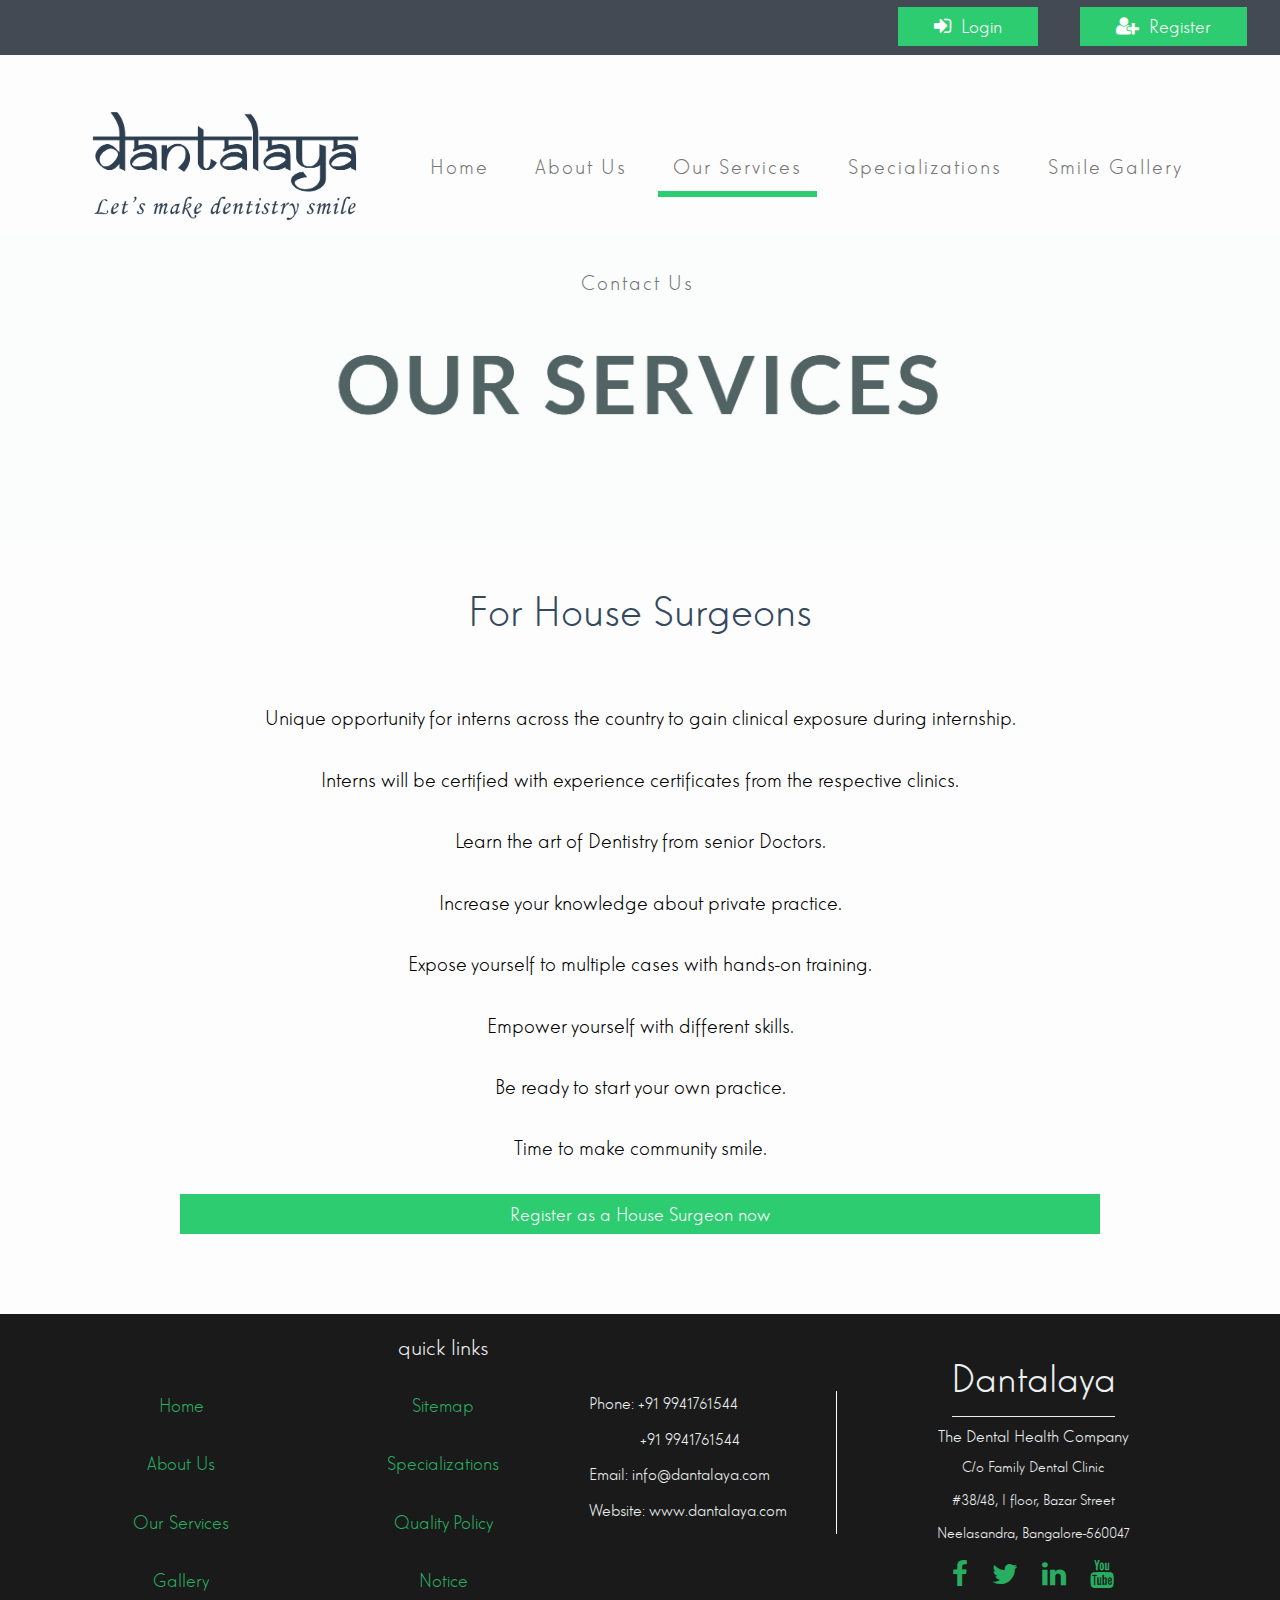
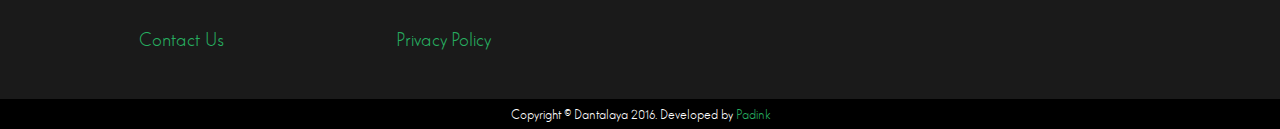
<file: services/surgeon/index.html>
<!DOCTYPE html>
<html lang="en">
  <head>
    <meta charset="utf-8">
    <meta http-equiv="X-UA-Compatible" content="IE=edge">
    <meta name="viewport" content="width=device-width, initial-scale=1">
    
    <title>House Surgeon Benefits | Dantalaya</title>

    <link href="../../css/bootstrap.min.css" rel="stylesheet">
    <link href="../../css/style.css" rel="stylesheet">
    <link href="../../css/font-awesome.min.css" rel="stylesheet">

 <!--[if lt IE 9]><script src="https://oss.maxcdn.com/html5shiv/3.7.2/html5shiv.min.js"></script><script src="https://oss.maxcdn.com/respond/1.4.2/respond.min.js"></script><![endif]-->
 
  </head>
  <body>
  
  <section>
      <div class="container-fluid dtop">
         <div class="row">
         <div class="col-md-8 drightt">
<p class="dtopaddr">+91 99417 61544  -  info@dantalaya.com</p>
         </div>
        
          <div class="col-md-4">
        <a href="../../#login"><div class="btn dbtn"><i class="fa fa-sign-in" aria-hidden="true"></i>  Login</div></a>
        <a href="../../register/"><div class="btn  dbtn"><i class="fa fa-user-plus" aria-hidden="true"></i> Register</div></a>
             </div>
          </div>
      </div>
  </section>
   
    <nav class="navbar navbar-default">
  <div class="container-fluid">
    <div class="navbar-header">
      <button type="button" class="navbar-toggle collapsed" data-toggle="collapse" data-target="#bs-example-navbar-collapse-1" aria-expanded="false">
        <span class="sr-only">Toggle navigation</span>
        <span class="icon-bar"></span>
        <span class="icon-bar"></span>
        <span class="icon-bar"></span>
      </button>
      <a class="navbar-brand" href="../">
        <div class="dimg">
            <img src="../../images/logo.png" alt="Logo" />
            </div>
      </a>
    </div>

    <div class="collapse navbar-collapse" id="bs-example-navbar-collapse-1">
      <ul class="nav navbar-nav dnav">
      <li class="dlogo">
                   <a class="navbar-brand" href="../../">
                    <div class="dimg"><img src="../../images/logo.png" alt="Logo" /></div>
                   </a></li> 
       <li class="dlifirst"><a href="../../">Home</a></li>
            <li><a href="../../about/" >About Us</a></li>
            <li><a href="#"  class="current">Our Services</a></li>
            <li><a href="../../specialization/">Specializations</a></li>
            <li><a href="../../gallery/">Smile Gallery</a></li>
            <li><a href="../../contact/">Contact Us</a></li>
            <li>
        <input tabindex="1" type="text" name="name" class="text dsearch" Placeholder="Search" >  
            </li></ul>
    </div>
  </div>
</nav> 
  
   
   
   
    <section>
        <div class="container-fluid">
           <div class="row">
            <img src="../../images/services.jpg" alt="services">
            </div>
        </div>
    </section>
        

    
    <section>
 
               <div class="container-fluid">
            <div class="row">
                <div class="col-md-12 dabt">
                  
                  <p class="dserhead">For House Surgeons</p>
                  
                  <div class="row">
<!--            <img src="../images/patient.jpg" alt="services">-->
            </div>
               
<p>
    <ul class="dserli">
        <li>Unique opportunity for interns across the country to gain clinical exposure during internship.</li>
        <li>Interns will be certified with experience certificates from the respective clinics.</li>
        <li>Learn the art of Dentistry from senior Doctors.</li>
        <li>Increase your knowledge about private practice.</li>
        <li>Expose yourself to multiple cases with hands-on training.</li>
        <li>Empower yourself with different skills.</li>
        <li>Be ready to start your own practice.</li>
        <li>Time to make community smile.</li>
    </ul>
  </p>   
               
               <a href="../../surgeonregister/"><div class="btn btn-block dbtn dbtn1">Register as a House Surgeon now</div></a>
                </div>
            </div>
        </div>
        
         
    </section>
    
    
<!--    Footer-->
    
<footer>
        <div class="container-fluid ">
            <div class="row dfoot dpad">
                <div class="col-md-8 dquick">
                    <h3>quick links</h3>
                    
                    <div class="row">
                       
                        <div class="col-md-4">
                            <ul class="dqli">
                                <li><a href="#">Home</a></li>
                                <li><a href="../../about/">About Us</a></li>
                                <li><a href="../../services/">Our Services</a></li>
                                <li><a href="../../gallery/">Gallery</a></li>
                                <li><a href="../../contact/">Contact Us</a></li>
                            </ul>
                        </div>
                        
                        <div class="col-md-4">
                            <ul class="dqli">
                                <li><a href="#">Sitemap</a></li>
                                <li><a href="#">Specializations</a></li>
                                <li><a href="#">Quality Policy</a></li>
                                <li><a href="#">Notice</a></li>
                                <li><a href="#">Privacy Policy</a></li>
                            </ul>
                        </div>
                           
                        <div class="col-md-4 dprac">
                            <p>Phone: +91 9941761544</p>
                            <p class="dindent">+91 9941761544</p>
                            <p>Email: info@dantalaya.com</p>
                            <p>Website: www.dantalaya.com</p>
                        </div>
                    </div>
                </div>
                
                <div class="col-md-4 dlast">
                    <h1>Dantalaya</h1>
                    <hr class="dfothr">
                    <h4>The Dental Health Company</h4>
                    <p>C/o Family Dental Clinic</p>
                    <p>#38/48, I floor, Bazar Street</p>
                    <p>Neelasandra, Bangalore-560047 </p>
                    <p>
                     <a href="#"><i class="fa fa-facebook" aria-hidden="true"></i></a>
                     <a href="#"><i class="fa fa-twitter" aria-hidden="true"></i></i></a>
                     <a href="#"><i class="fa fa-linkedin" aria-hidden="true"></i></i></a>
                     <a href="#"><i class="fa fa-youtube" aria-hidden="true"></i></i></a> 
                </p></div>
            </div>
            <div class="row dcopy">
                <div class="col-md-12">
                    <p>Copyright © Dantalaya 2016. Developed by <a href="#">Padink</a></p>
                </div>
            </div>
        </div>
    </footer>
  
  

    <script src="../../js/jquery.min.js"></script>
    <script src="../../js/bootstrap.min.js"></script>

  </body>
</html>
</file>
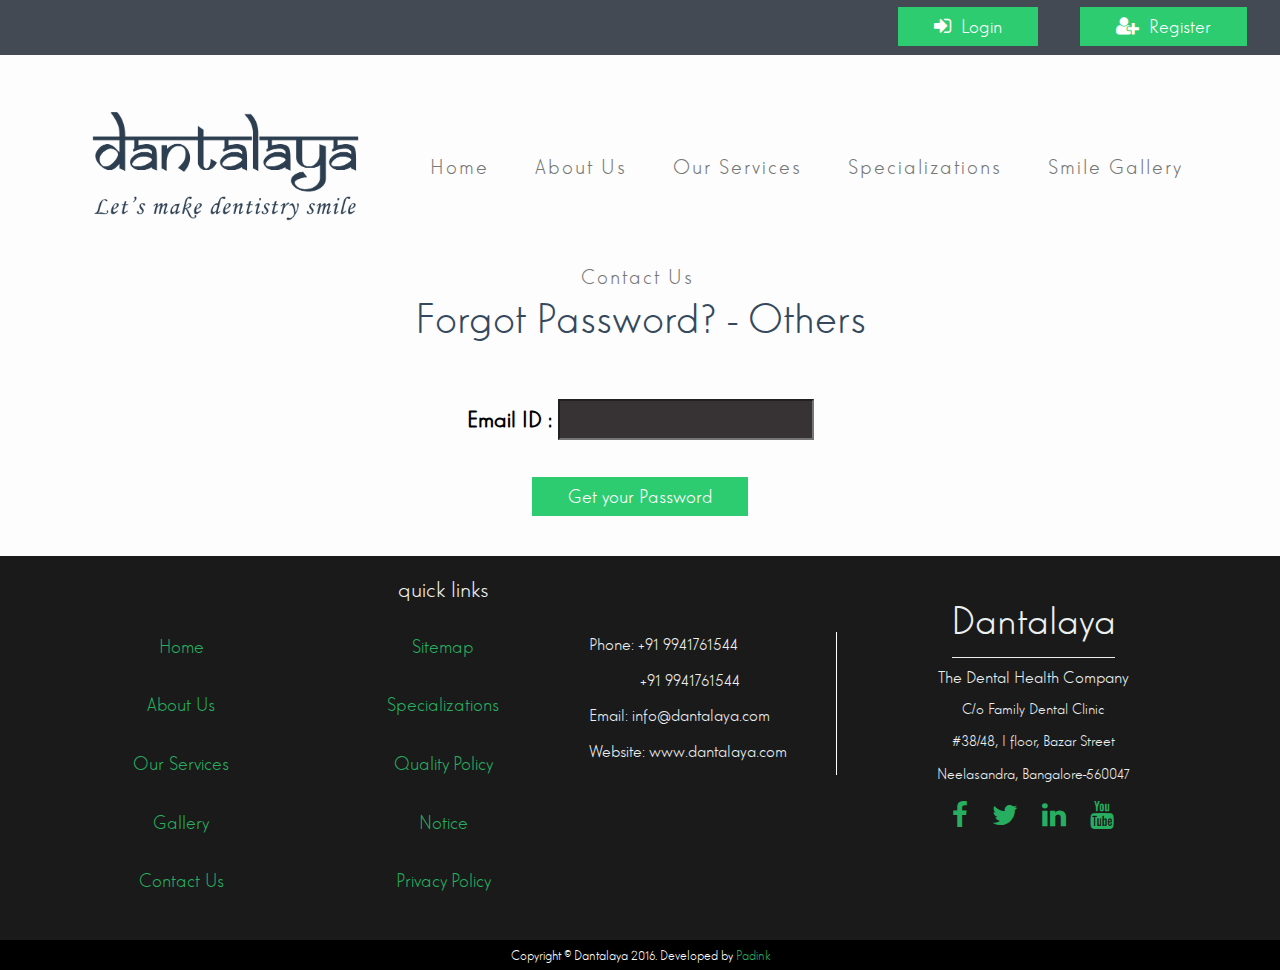
<file: forgotpass/others.html>
<!DOCTYPE html>
<html lang="en">
  <head>
    <meta charset="utf-8">
    <meta http-equiv="X-UA-Compatible" content="IE=edge">
    <meta name="viewport" content="width=device-width, initial-scale=1">
    
    <title>Forgot Password? | Dantalaya</title>

    <link href="../css/bootstrap.min.css" rel="stylesheet">
    <link href="../css/style.css" rel="stylesheet">
    <link href="../css/font-awesome.min.css" rel="stylesheet">
    <link href="../css/ngDialog.css" rel="stylesheet">
    <link href="../css/ngDialog-theme-default.css" rel="stylesheet">

 <!--[if lt IE 9]><script src="https://oss.maxcdn.com/html5shiv/3.7.2/html5shiv.min.js"></script><script src="https://oss.maxcdn.com/respond/1.4.2/respond.min.js"></script><![endif]-->
 
  </head>
  <body >
  
<section>
      <div class="container-fluid dtop">
         <div class="row">
         <div class="col-md-8 drightt">
<p class="dtopaddr">+91 99417 61544  -  info@dantalaya.com</p>
         </div>
        
          <div class="col-md-4">
        <a href="../#login"><div class="btn dbtn"><i class="fa fa-sign-in" aria-hidden="true"></i>  Login</div></a>
        <a href="../register/"><div class="btn  dbtn"><i class="fa fa-user-plus" aria-hidden="true"></i> Register</div></a>
             </div>
          </div>
      </div>
  </section>
   
<nav class="navbar navbar-default">
  <div class="container-fluid">
    <div class="navbar-header">
      <button type="button" class="navbar-toggle collapsed" data-toggle="collapse" data-target="#bs-example-navbar-collapse-1" aria-expanded="false">
        <span class="sr-only">Toggle navigation</span>
        <span class="icon-bar"></span>
        <span class="icon-bar"></span>
        <span class="icon-bar"></span>
      </button>
      <a class="navbar-brand" href="../">
        <div class="dimg">
            <img src="../images/logo.png" alt="Logo" />
            </div>
      </a>
    </div>

    <div class="collapse navbar-collapse" id="bs-example-navbar-collapse-1">
      <ul class="nav navbar-nav dnav">
      <li class="dlogo">
                   <a class="navbar-brand" href="../">
                    <div class="dimg"><img src="../images/logo.png" alt="Logo" /></div>
                   </a></li> 
       <li class="dlifirst"><a href="../">Home</a></li>
            <li><a href="../about/">About Us</a></li>
            <li><a href="../services/">Our Services</a></li>
            <li><a href="../specialization/">Specializations</a></li>
            <li><a href="../gallery/" >Smile Gallery</a></li>
            <li><a href="../contact/">Contact Us</a></li>
            <li>
        <input tabindex="1" type="text" name="name" class="text dsearch" Placeholder="Search" >  
            </li></ul>
    </div>
  </div>
</nav>
 
 
   
<section>
        
<div class="row">
<div class="col-md-12">
  <p class="dregihead">Forgot Password? - Others</p>
</div>
</div>
         
        
        <div style="text-align: center">
    
    <label for="userno" >Email ID :</label>
    <input type="email" id="emailid" name="emailid" maxlength="10" style="width:20%;color: #eee; background: #373233;"><br><br>
     <div style="text-align: center">
    <button type="submit"  class="btn dbtn" >Get your Password</button>
    </div>
    
</div>
                
     </section>
     
       

                            
                     
<!--    Footer-->
    
<footer>
        <div class="container-fluid ">
            <div class="row dfoot dpad">
                <div class="col-md-8 dquick">
                    <h3>quick links</h3>
                    
                    <div class="row">
                       
                        <div class="col-md-4">
                            <ul class="dqli">
                                <li><a href="#">Home</a></li>
                                <li><a href="../about/">About Us</a></li>
                                <li><a href="../services/">Our Services</a></li>
                                <li><a href="../gallery/">Gallery</a></li>
                                <li><a href="../contact/">Contact Us</a></li>
                            </ul>
                        </div>
                        
                        <div class="col-md-4">
                            <ul class="dqli">
                                <li><a href="#">Sitemap</a></li>
                                <li><a href="#">Specializations</a></li>
                                <li><a href="#">Quality Policy</a></li>
                                <li><a href="#">Notice</a></li>
                                <li><a href="#">Privacy Policy</a></li>
                            </ul>
                        </div>
                           
                        <div class="col-md-4 dprac">
                            <p>Phone: +91 9941761544</p>
                            <p class="dindent">+91 9941761544</p>
                            <p>Email: info@dantalaya.com</p>
                            <p>Website: www.dantalaya.com</p>
                        </div>
                    </div>
                </div>
                
                <div class="col-md-4 dlast">
                    <h1>Dantalaya</h1>
                    <hr class="dfothr">
                    <h4>The Dental Health Company</h4>
                    <p>C/o Family Dental Clinic</p>
                    <p>#38/48, I floor, Bazar Street</p>
                    <p>Neelasandra, Bangalore-560047 </p>
                    <p>
                     <a href="#"><i class="fa fa-facebook" aria-hidden="true"></i></a>
                     <a href="#"><i class="fa fa-twitter" aria-hidden="true"></i></i></a>
                     <a href="#"><i class="fa fa-linkedin" aria-hidden="true"></i></i></a>
                     <a href="#"><i class="fa fa-youtube" aria-hidden="true"></i></i></a> 
                </p></div>
            </div>
            <div class="row dcopy">
                <div class="col-md-12">
                    <p>Copyright © Dantalaya 2016. Developed by <a href="#">Padink</a></p>
                </div>
            </div>
        </div>
    </footer>


    <script src="../js/jquery.min.js"></script>
    <script src="../js/bootstrap.min.js"></script>

    

  </body>
</html>
</file>
<file: css/style.css>
@font-face {font-family: 'elegant_luxmager'; src: url('../fonts/elegantlux-mager-webfont.eot');
    src: url('../fonts/elegantlux-mager-webfont.eot?#iefix') format('embedded-opentype'), url('../fonts/elegantlux-mager-webfont.woff2') format('woff2'), url('../fonts/elegantlux-mager-webfont.woff') format('woff'), url('../fonts/elegantlux-mager-webfont.ttf') format('truetype'); font-weight: normal; font-style: normal}

.owl-carousel .owl-wrapper:after{content:".";display:block;clear:both;visibility:hidden;line-height:0;height:0}.owl-carousel{display:none;position:relative;width:100%;-ms-touch-action:pan-y}.owl-carousel .owl-wrapper{display:none;position:relative;-webkit-transform:translate3d(0,0,0)}.owl-carousel .owl-wrapper-outer{overflow:hidden;position:relative;width:100%}.owl-carousel .owl-wrapper-outer.autoHeight{-webkit-transition:height 500ms ease-in-out;-moz-transition:height 500ms ease-in-out;-ms-transition:height 500ms ease-in-out;-o-transition:height 500ms ease-in-out;transition:height 500ms ease-in-out}.owl-carousel .owl-item{float:left}.owl-controls .owl-page,.owl-controls .owl-buttons div{cursor:pointer}.owl-controls{-webkit-user-select:none;-khtml-user-select:none;-moz-user-select:none;-ms-user-select:none;user-select:none;-webkit-tap-highlight-color:rgba(0,0,0,0)}.grabbing{cursor:url(grabbing.png) 8 8,move}.owl-carousel .owl-wrapper,.owl-carousel .owl-item{-webkit-backface-visibility:hidden;-moz-backface-visibility:hidden;-ms-backface-visibility:hidden;-webkit-transform:translate3d(0,0,0);-moz-transform:translate3d(0,0,0);-ms-transform:translate3d(0,0,0)}

body {
    font-family: 'elegant_luxmager', sans-serif;
    background-color: #FDFDFD;
    font-size: 24px;
    line-height: 1.42857143;
    color: #000;
/*font-family: Verdana, Geneva, sans-serif;*/
}
@import url('//maxcdn.bootstrapcdn.com/font-awesome/4.3.0/css/font-awesome.min.css');
.my-notify-info, .my-notify-success, .my-notify-warning, .my-notify-error {
    padding:10px;
    margin:10px 0;
}
.my-notify-info:before, .my-notify-success:before, .my-notify-warning:before, .my-notify-error:before {
    font-family:FontAwesome;
    font-style:normal;
    font-weight:400;
    speak:none;
    display:inline-block;
    text-decoration:inherit;
    width:1em;
    margin-right:.2em;
    text-align:center;
    font-variant:normal;
    text-transform:none;
    line-height:1em;
    margin-left:.2em;
    -webkit-font-smoothing:antialiased;
    -moz-osx-font-smoothing:grayscale
}
.my-notify-info:before {
    content:"\f05a";
}
.my-notify-success:before {
    content:'\f00c';
}
.my-notify-warning:before {
    content:'\f071';
}
.my-notify-error:before {
    content:'\f057';
}
.my-notify-info {
    color: #00529B;
    background-color: #BDE5F8;
}
.my-notify-success {
    color: #4F8A10;
    background-color: #DFF2BF;
}
.my-notify-warning {
    color: #9F6000;
    background-color: #FEEFB3;
}
.my-notify-error {
    color: #D8000C;
    background-color: #FFBABA;
}

a {text-decoration: none; outline: none; color: #27ae60;}

a:hover,
a:focus {
    text-decoration: none;
    outline: none;
    color: #bdc3c7;
    -webkit-transition: all .2s ease-in-out;
    -moz-transition: all .2s ease-in-out;
    -o-transition: all .2s ease-in-out;
    transition: all .2s ease-in-out;
}


.ddis {background-color: #eee !important; color: #000 !important; cursor: not-allowed;}

.current {border-bottom: 6px #2ecc71 solid; color: #2ecc71;}

.dbtn {
    font-size: 20px;
    background-color: #2ecc71;
    margin: 0px 18px;
    padding: 4px 40px;
    color: #fff;
    overflow: hidden;
    -webkit-border-radius: 0px;
    -moz-border-radius: 0px;
    border-radius: 0px;
}

.dbtn:hover,
.dbtn:focus,
.dbtn:active {
    background-color: #27AD60;
    color: #fff;
    -webkit-transition: all .2s ease-in-out;
    -moz-transition: all .2s ease-in-out;
    -o-transition: all .2s ease-in-out;
    transition: all .2s ease-in-out;
}

img {max-width: 100%; max-height: 100%;}

.dimg {height: 120px;}

.dsearch {
    border: none;
    background-color: #eeeeee;
    padding-left: 15px;
    font-size: 20px;
    display: none;
}


/*Top Bar*/

.dtop {
    height: 55px;
    background-color: #434A54;
    line-height: 46px;
    color: white;
    text-align: right;
}

.drightt{
    text-align: left;
}

.dtopaddr {
    font-size: 18px;
    color: #eeeeee;
    margin-top: 4px;
    margin-left: 70px;
}

.dtop i{
    margin-right: 5px;
    font-size: 20px;
} 


/*Carousel*/

#owl-demo .item img{ display: block; width: 100%; height: auto;}

.item h1{
    position:absolute; 
    color:#ecf0f1; 
    padding: 60px 100px;
    font-size: 60px;
}

.item p{
    position: absolute;
    color: #ecf0f1;
    padding: 214px 100px;
    font-size: 30px;
}

.dbtn4 {
    position: absolute;
    color: #ecf0f1;
    margin-top: 20px;
    margin: 271px 100px;
}


/*Navbar*/

.navbar {margin-bottom: 0px;border: 0;}

.navbar-default {background-color: #FDFDFD;}

.dnav {width: 100%; text-align: center; background-color: #FDFDFD; height: 170px;}

.dnav>li {display: inline-block; float: none;}

.navbar-header {width: 100%; text-align: center; margin: 5px 0px;}

.navbar>.container-fluid .navbar-brand {margin-left: 0px;}

.navbar-brand {
    float: none;
    height: 0px;
    padding: 0px;
    font-size: 0px;
    line-height: 0px;
    margin: 5px 0px;
    display: none;
}

.navbar-toggle {
    padding: 10px 10px;
    margin-top: 45px;
    margin-right: -10px;
    border-radius: 0px;
}

.dlifirst {margin-left: 25px;}

.navbar .dnav > li > a {font-size: 22px; letter-spacing: 2px; margin: 0px 5px;}

.navbar .dnav > li > a:hover {
    border-bottom: 6px #2ecc71 solid;
    -webkit-transition: all .2s ease-in-out;
    -moz-transition: all .2s ease-in-out;
    -o-transition: all .2s ease-in-out;
    transition: all .2s ease-in-out;
}

    .navbar .dnav > .dlogo > a:hover {
    border-bottom: none;
}

@media screen and (max-width: 80em) {
    .dbtn {font-size: 20px; padding: 4px 35px;}
    
    .dtopaddr {display: none;}
}

@media screen and (max-width: 45em) {
    .navbar .dnav > li > a {
        font-size: 24px;
        margin: 0px;
        width: 100%;
    }
    .navbar .dnav > li {
        width: 100%;
        margin: 0px;
        margin-bottom: 20px;
    }
    .navbar .dnav {
        margin: 0px;
        margin-top: 25px;
    }
    .current {
        border-bottom: 0px #2ecc71 solid;
        border: 2px #2ecc71 solid;
        color: #2ecc71;
    }
}

@media screen and (max-width: 30em) {
    .navbar .dnav > li > a {
        font-size: 26px;
        padding: 5px;
    }
    .sd {
        margin-top: 50px;
    }
}

@media screen and (max-width: 27em) {
    .navbar .dnav > li > a {
        font-size: 26px;
        padding: 5px;
    }
}

@media screen and (max-width: 24em) {
    .navbar .dnav > li > a {
        font-size: 22px;
        padding: 5px;
    }
}

@media screen and (max-width: 20em) {
    .navbar .dnav > li > a {
        font-size: 16px;
        padding: 0px;
    }
}

@media screen and (max-width: 16em) {
    .navbar .dnav > li > a {
        font-size: 12px;
        padding: 0px;
    }
}



/*Main page section*/

.dwel {padding: 0px 50px;}

.dwel h1 {margin: 50px 0px; font-size: 45px;}

.dbtn1 {margin: 0; margin-top: 20px; padding: 5px 30px;}

.dbox {margin: 50px 0px; padding: 0px 70px;}

.dform {background-color: #ecf0f1;}

.dform li {list-style: none;}

.dloghr {border-color: #bdc3c7; margin-top: 5px;}

.dlog {text-align: center; padding: 20px; font-size: 26px;}

.dbox .input-field {margin: 0px 60px; font-size: 20px;}

.dlogin {border: 0; margin-bottom: 24px; width: 100%; padding: 3px 25px;}

.dsubm{margin:0px 60px;}

.drem {
    text-align: right;
    padding-right: 60px;
    font-size: large;
    color: darkslategrey;
}

.drem label {font-weight: normal;}

.dfor {
    text-align: center;
    padding: 5px;
    margin-top: -20px;
    font-size: 20px;
}

.dbtn2 {width: 100%; margin: 10px 0px; padding: 5px 25px;}


/*footer*/

.dindent{text-indent: 51px;}

.dfoot {
    background-color: #1a1a1a;
    margin-top: 40px;
    min-height: 200px;
    color: #ecf0f1;
}

.dquick {text-align: center;}

.dquick h3 {margin-bottom: 20px;}

.dqli {
    list-style: none;
    font-size: 20px;
    text-align: center;
    padding-left: 0px;
}

.dqli li {margin-top: 10px;}

.dprac {
    text-align: left;
    font-size: 18px;
    margin-top: 10px;
    border-right: 1px solid #fff;
}

.dpad {padding: 0px 50px; padding-bottom: 15px;}

.dlast {text-align: center; padding-top: 20px;}

.dlast h1 {font-size: 42px;}

.dfothr {margin: 15px 100px; margin-bottom: 10px;}

.dlast p {font-size: 16px;}

.dlast i {font-size: 28px; vertical-align: middle; padding: 5px 10px;}

.dcopy {
    background-color: black;
    color: white;
    font-size: 14px;
    text-align: center;
}

.dcopy p {margin: 5px;}


/*Gallery*/

.dgal {margin: 40px 0px;}

.dgalpad {margin: 50px 0px;}


/*Register*/

.dregbox{
    min-height: 180px;
    background-color: #ecf0f1;
    margin: 15px 0px;
    padding: 0px 20px;
    text-align: center;
    font-size: 32px;
    line-height: 178px;
}

.dregihead {
    text-align: center;
    font-size: 45px;
    color: #34495e;
    margin: 50px 0px;
}     

.dreggrid {padding-left: 100px;
    padding-right: 0px;}

.dsub {padding-right: 70px;}

.dserhead {
    text-align: center;
    font-size: 45px;
    color: #34495e;
    margin-bottom: 70px;
}

.dregpad {padding-left: 20px;}

#dpreg form {margin-bottom: 30px;}

#dpreg label {
    margin: 12px 0;
    color: #34495e;
    display: inline-block;
    float: left;
    width: 97%;
    font-size: 22px;
}

#dpreg input,
#dpreg textarea,
#dpreg select {
    padding: 10px 20px;
    color: #eee;
    background: #373233;
    margin-bottom: 42px;
    border: 0;
    outline: none;
    font-size: 18px;
    line-height: 24px;
    width: 85%;
    border-radius: 0;
    min-height: 48px;
}

#dpreg input:focus,
#dpreg textarea:focus,
#dpreg select:focus {color: #fff; background-color: #2ecc71;}

#dpreg input[type=checkbox] {
    padding: 0px !important;
    margin-bottom: 0px;
    font-size: 18px;
    line-height: 0px;
    width: 3%;
    min-height: 0px;
}

#dpreg span.required {color: #c0392b; font-size: 13px;}



/*Services*/

.dserv{
    padding: 50px 80px;
}


.dserhead {
    text-align: center;
    font-size: 45px;
    color: #34495e;
    margin-bottom: 30px;
}

.dserpad {margin-top: 30px;}

.dserpad ul{
    list-style: none;
    line-height: 44px;
}

.dserli {
    padding: 0px;
    list-style: none;
    margin-top: 30px;
    margin-bottom: 30px;
    text-align: center;
    font-size: 22px;
}
.dserlileft {
    padding: 0px;
    list-style: none;
    margin-top: 30px;
    margin-bottom: 30px;
    text-align: left;
    font-size: 22px;
}
ul li{
    margin: 30px 0;
}
ol li{
    margin: 0px 0;
}

.dserli li {margin-bottom: 20px;}


/*About*/

.dabt {padding: 40px 180px; font-size: 24px;}

.dabthr {border-bottom: 2px solid #bdc3c7; margin: 20px 0px;}

.dbtn1 {text-align: center;}

.dabt h2 {text-align: center; margin-bottom: 40px;}

.dabthead {text-align: center; margin-bottom: 40px;}

.dabtpad {margin-top: 25px;}

.dconpad {padding-top: 40px;}

.dcon {text-align: center;}

.dcon i {font-size: 40px; vertical-align: middle; padding: 15px 10px;}

@media screen and (max-width: 44em) {.dabt {padding: 40px 26px;} }


/*Contact*/


/*.dbtnc{margin-right: 10px;}*/

.dabtc{padding: 40px 10px; margin-bottom: 10px;}

.dabtc h2{text-align: center; margin-bottom: 40px; }

#contact form { margin-bottom: 30px; }
#contact label {
   margin: 12px 0;
   color: #34495e;
   display: inline-block;
   float: left;
   width: 26%;
}
#contact input,
#contact textarea,
#contact select {
   padding: 18px 20px;
	color: #eee;
	background: #373233;
	margin-bottom: 42px;
	border: 0;
	outline: none;
   font-size: 18px;
   line-height: 24px;
   width: 70%;
}
#contact input:focus,
#contact textarea:focus,
#contact select:focus {color: #fff; background-color: #2ecc71;}

#contact span.required {color: #c0392b; font-size: 13px;}

@media screen and (max-width: 60em) {
    
.dbtnc {margin-right: 0px;width: 100%;}
    
.dcon i{padding-bottom: 30px;} 
    
}

@media screen and (max-width: 24em) {
    #contact input, #contact textarea, #contact select {width: 73%;}      
}


/*Specializations*/

.dabt1 {padding: 40px 100px; font-size: 24px;}

.dabt1 h2 {text-align: center; margin-bottom: 40px;}

/*Register*/

.dregsmall {margin-top: -30px;}

@media screen and (max-width: 45em) {
    
    .dwel{padding: 0px 20px;}
    
    .dserhead {font-size: 35px; margin-top: 30px;}
    
    .dreggrid {padding-left: 0px; padding-right: 0px;}
    
    #dpreg input,
    #dpreg textarea,
    #dpreg select {width: 100%;}
    
    .dsub {padding-right: 0px;}
    
    .drem {padding-right: 30px;}
    
    .dcon i {padding-bottom: 6px;}
    
    .dabt h2 {margin-bottom: 20px;}
    
    #contact label {font-size: 20px;}
    
    .dabthead {margin-bottom: -20px;}
}

@media screen and (max-width: 50em) {.dnav {height: 355px;}}


@media screen and (max-width: 62em) {
    
.navbar-brand {display: block;}
    
.dlogo{display: none !important;}
    
.navbar-header{height: 130px;}
    
.dabt1 {padding: 40px 26px;}
    
.item h1{
    position:absolute; 
    color:#ecf0f1; 
    padding: 10px 100px;
    font-size: 40px;
}

.item p{
    position: absolute;
    color: #ecf0f1;
    padding: 120px 100px;
    font-size: 20px;
}

.dbtn4 {
    position: absolute;
    color: #ecf0f1;
    margin-top: 20px;
    margin: 160px 100px;
}
    
    .dbox {padding: 0px 20px;}
    .dprac {
        text-align: center;
        font-size: 18px;
        margin-top: 40px;
        border-right: none;
    }
    .dbox .input-field {
        margin: 0px 30px;
    }
    .dsubm{margin:0px 30px;}
    .dbtn1 {
        width: 100%;
    }
    .dwel h1 {
        font-size: 35px;
    }
    
    .dserv{
    padding: 20px 20px;
}

    
}

@media screen and (max-width: 24em) {
    
.item h1{display: none;}

.item p{display: none;}

.dbtn4 {display: none;}
    
    
    .dbtn2 {
        font-size: 20px;
        width: 100%;
        margin: 10px 0px;
        padding: 5px 0px;
    }
    .dbox {
        padding: 0px 20px;
    }
    .dimg {
        height: 100px;
    }
    .navbar-toggle {
        margin-top: 33px;
    }
    .dbtn {
        padding: 5px 15px;
    }
    
    .navbar-header{
        height: 110px;
    }
}
</file>
<file: css/ngDialog.css>
@-webkit-keyframes ngdialog-fadeout {
  0% {
    opacity: 1;
  }

  100% {
    opacity: 0;
  }
}

@keyframes ngdialog-fadeout {
  0% {
    opacity: 1;
  }

  100% {
    opacity: 0;
  }
}

@-webkit-keyframes ngdialog-fadein {
  0% {
    opacity: 0;
  }

  100% {
    opacity: 1;
  }
}

@keyframes ngdialog-fadein {
  0% {
    opacity: 0;
  }

  100% {
    opacity: 1;
  }
}

.ngdialog {
  box-sizing: border-box;
}

.ngdialog *,
.ngdialog *:before,
.ngdialog *:after {
  box-sizing: inherit;
}

.ngdialog {
  position: fixed;
  overflow: auto;
  -webkit-overflow-scrolling: touch;
  z-index: 10000;
  top: 0;
  right: 0;
  bottom: 0;
  left: 0;
}

.ngdialog.ngdialog-disabled-animation,
.ngdialog.ngdialog-disabled-animation .ngdialog-overlay,
.ngdialog.ngdialog-disabled-animation .ngdialog-content {
  -webkit-animation: none!important;
  animation: none!important;
}

.ngdialog-overlay {
  position: fixed;
  background: rgba(0, 0, 0, 0.4);
  top: 0;
  right: 0;
  bottom: 0;
  left: 0;
  -webkit-backface-visibility: hidden;
  -webkit-animation: ngdialog-fadein 0.5s;
  animation: ngdialog-fadein 0.5s;
}

.ngdialog-no-overlay {
  pointer-events: none;
}

.ngdialog.ngdialog-closing .ngdialog-overlay {
  -webkit-backface-visibility: hidden;
  -webkit-animation: ngdialog-fadeout 0.5s;
  animation: ngdialog-fadeout 0.5s;
}

.ngdialog-content {
  background: white;
  -webkit-backface-visibility: hidden;
  -webkit-animation: ngdialog-fadein 0.5s;
  animation: ngdialog-fadein 0.5s;
  pointer-events: all;
}

.ngdialog.ngdialog-closing .ngdialog-content {
  -webkit-backface-visibility: hidden;
  -webkit-animation: ngdialog-fadeout 0.5s;
  animation: ngdialog-fadeout 0.5s;
}

.ngdialog-close:before {
  font-family: 'Helvetica', Arial, sans-serif;
  content: '\00D7';
  cursor: pointer;
}

html.ngdialog-open,
body.ngdialog-open {
  overflow: hidden;
}
</file>
<file: css/ngDialog-theme-default.css>
@-webkit-keyframes ngdialog-flyin {
  0% {
    opacity: 0;
    -webkit-transform: translateY(-40px);
    transform: translateY(-40px);
  }

  100% {
    opacity: 1;
    -webkit-transform: translateY(0);
    transform: translateY(0);
  }
}

@keyframes ngdialog-flyin {
  0% {
    opacity: 0;
    -webkit-transform: translateY(-40px);
    transform: translateY(-40px);
  }

  100% {
    opacity: 1;
    -webkit-transform: translateY(0);
    transform: translateY(0);
  }
}

@-webkit-keyframes ngdialog-flyout {
  0% {
    opacity: 1;
    -webkit-transform: translateY(0);
    transform: translateY(0);
  }

  100% {
    opacity: 0;
    -webkit-transform: translateY(-40px);
    transform: translateY(-40px);
  }
}

@keyframes ngdialog-flyout {
  0% {
    opacity: 1;
    -webkit-transform: translateY(0);
    transform: translateY(0);
  }

  100% {
    opacity: 0;
    -webkit-transform: translateY(-40px);
    transform: translateY(-40px);
  }
}

.ngdialog.ngdialog-theme-default {
  padding-bottom: 160px;
  padding-top: 160px;
}

.ngdialog.ngdialog-theme-default.ngdialog-closing .ngdialog-content {
  -webkit-animation: ngdialog-flyout .5s;
  animation: ngdialog-flyout .5s;
}

.ngdialog.ngdialog-theme-default .ngdialog-content {
  -webkit-animation: ngdialog-flyin .5s;
  animation: ngdialog-flyin .5s;
  background: #f0f0f0;
  border-radius: 5px;
  color: #444;
  font-family: 'Helvetica',sans-serif;
  font-size: 1.1em;
  line-height: 1.5em;
  margin: 0 auto;
  max-width: 100%;
  padding: 1em;
  position: relative;
  width: 450px;
}

.ngdialog.ngdialog-theme-default .ngdialog-close {
  border-radius: 5px;
  cursor: pointer;
  position: absolute;
  right: 0;
  top: 0;
}

.ngdialog.ngdialog-theme-default .ngdialog-close:before {
  background: transparent;
  border-radius: 3px;
  color: #bbb;
  content: '\00D7';
  font-size: 26px;
  font-weight: 400;
  height: 30px;
  line-height: 26px;
  position: absolute;
  right: 3px;
  text-align: center;
  top: 3px;
  width: 30px;
}

.ngdialog.ngdialog-theme-default .ngdialog-close:hover:before,
.ngdialog.ngdialog-theme-default .ngdialog-close:active:before {
  color: #777;
}

.ngdialog.ngdialog-theme-default .ngdialog-message {
  margin-bottom: .5em;
}

.ngdialog.ngdialog-theme-default .ngdialog-input {
  margin-bottom: 1em;
}

.ngdialog.ngdialog-theme-default .ngdialog-input textarea,
.ngdialog.ngdialog-theme-default .ngdialog-input input[type="text"],
.ngdialog.ngdialog-theme-default .ngdialog-input input[type="password"],
.ngdialog.ngdialog-theme-default .ngdialog-input input[type="email"],
.ngdialog.ngdialog-theme-default .ngdialog-input input[type="url"] {
  background: #fff;
  border: 0;
  border-radius: 3px;
  font-family: inherit;
  font-size: inherit;
  font-weight: inherit;
  margin: 0 0 .25em;
  min-height: 2.5em;
  padding: .25em .67em;
  width: 100%;
}

.ngdialog.ngdialog-theme-default .ngdialog-input textarea:focus,
.ngdialog.ngdialog-theme-default .ngdialog-input input[type="text"]:focus,
.ngdialog.ngdialog-theme-default .ngdialog-input input[type="password"]:focus,
.ngdialog.ngdialog-theme-default .ngdialog-input input[type="email"]:focus,
.ngdialog.ngdialog-theme-default .ngdialog-input input[type="url"]:focus {
  box-shadow: inset 0 0 0 2px #8dbdf1;
  outline: none;
}

.ngdialog.ngdialog-theme-default .ngdialog-buttons {
  *zoom: 1;
}

.ngdialog.ngdialog-theme-default .ngdialog-buttons:after {
  content: '';
  display: table;
  clear: both;
}

.ngdialog.ngdialog-theme-default .ngdialog-button {
  border: 0;
  border-radius: 3px;
  cursor: pointer;
  float: right;
  font-family: inherit;
  font-size: .8em;
  letter-spacing: .1em;
  line-height: 1em;
  margin: 0 0 0 .5em;
  padding: .75em 2em;
  text-transform: uppercase;
}

.ngdialog.ngdialog-theme-default .ngdialog-button:focus {
  -webkit-animation: ngdialog-pulse 1.1s infinite;
  animation: ngdialog-pulse 1.1s infinite;
  outline: none;
}

@media (max-width: 568px) {
  .ngdialog.ngdialog-theme-default .ngdialog-button:focus {
    -webkit-animation: none;
    animation: none;
  }
}

.ngdialog.ngdialog-theme-default .ngdialog-button.ngdialog-button-primary {
  background: #3288e6;
  color: #fff;
}

.ngdialog.ngdialog-theme-default .ngdialog-button.ngdialog-button-secondary {
  background: #e0e0e0;
  color: #777;
}
</file>
